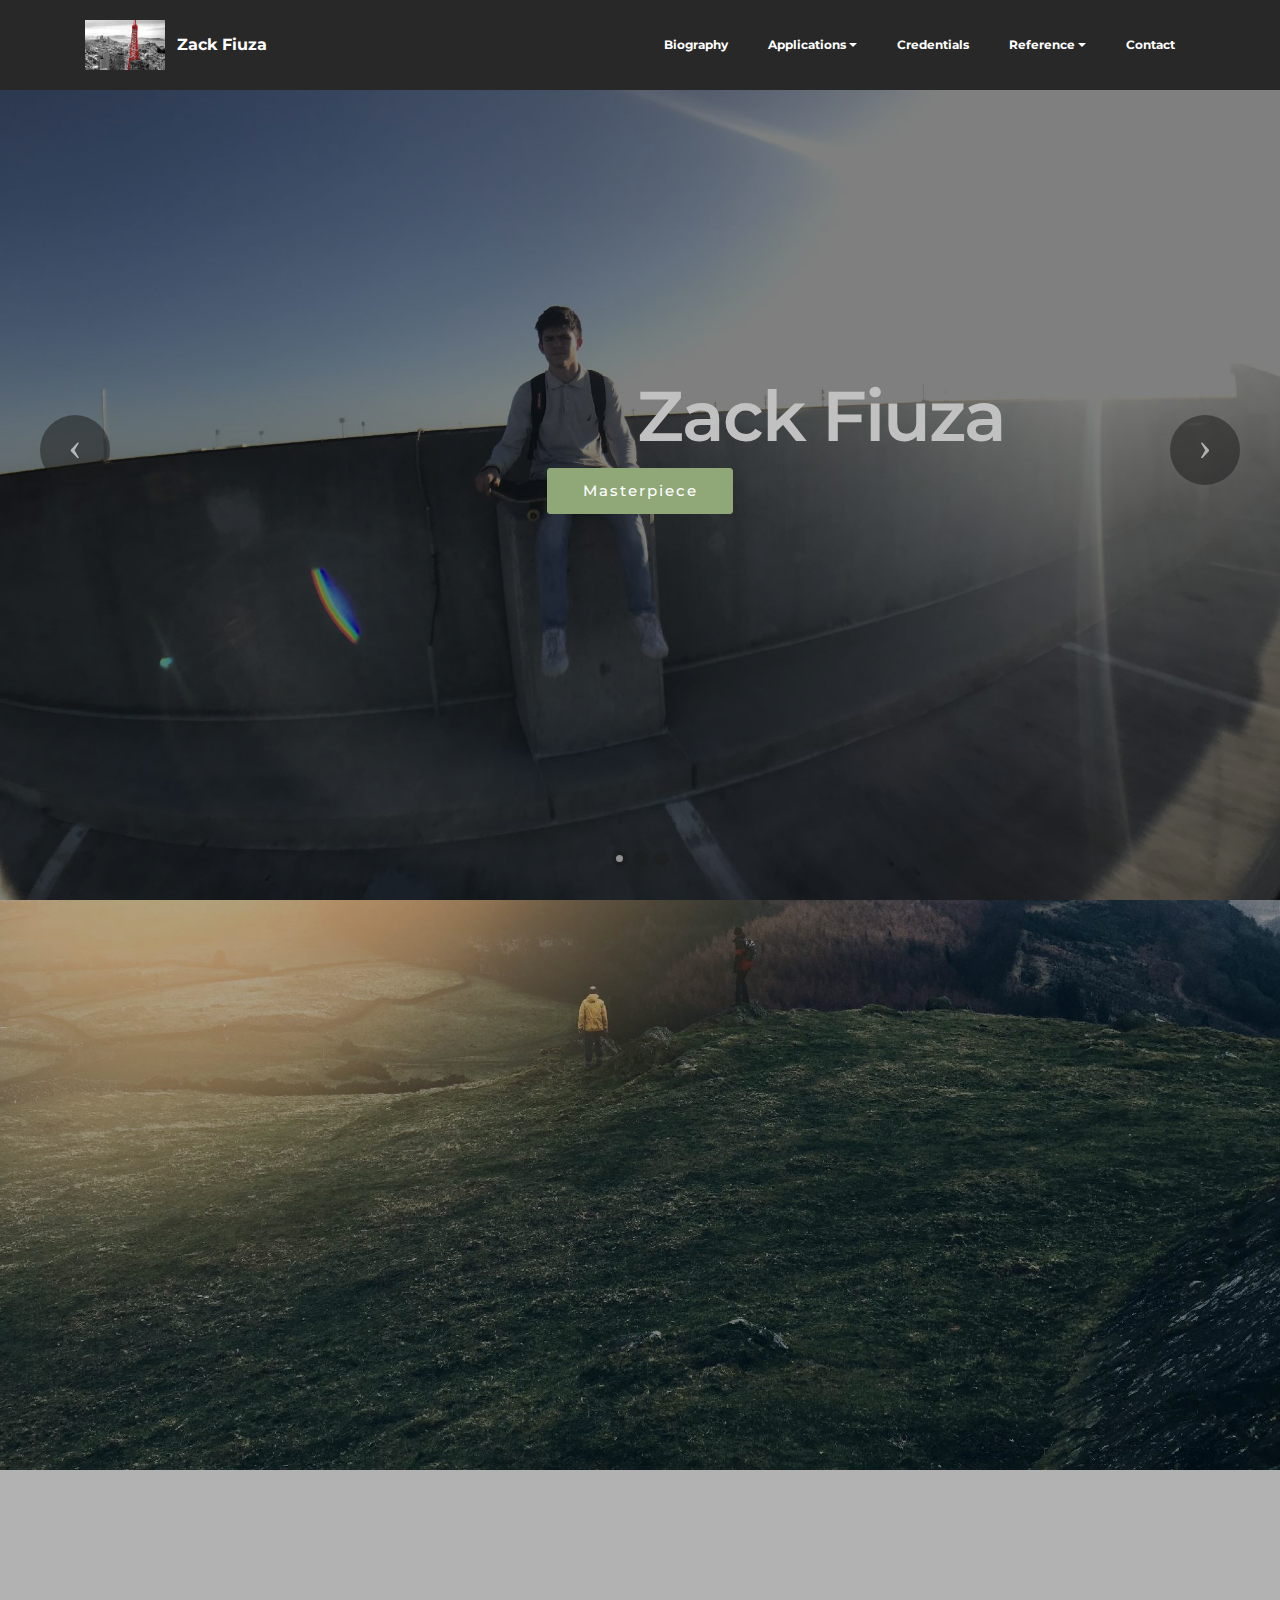
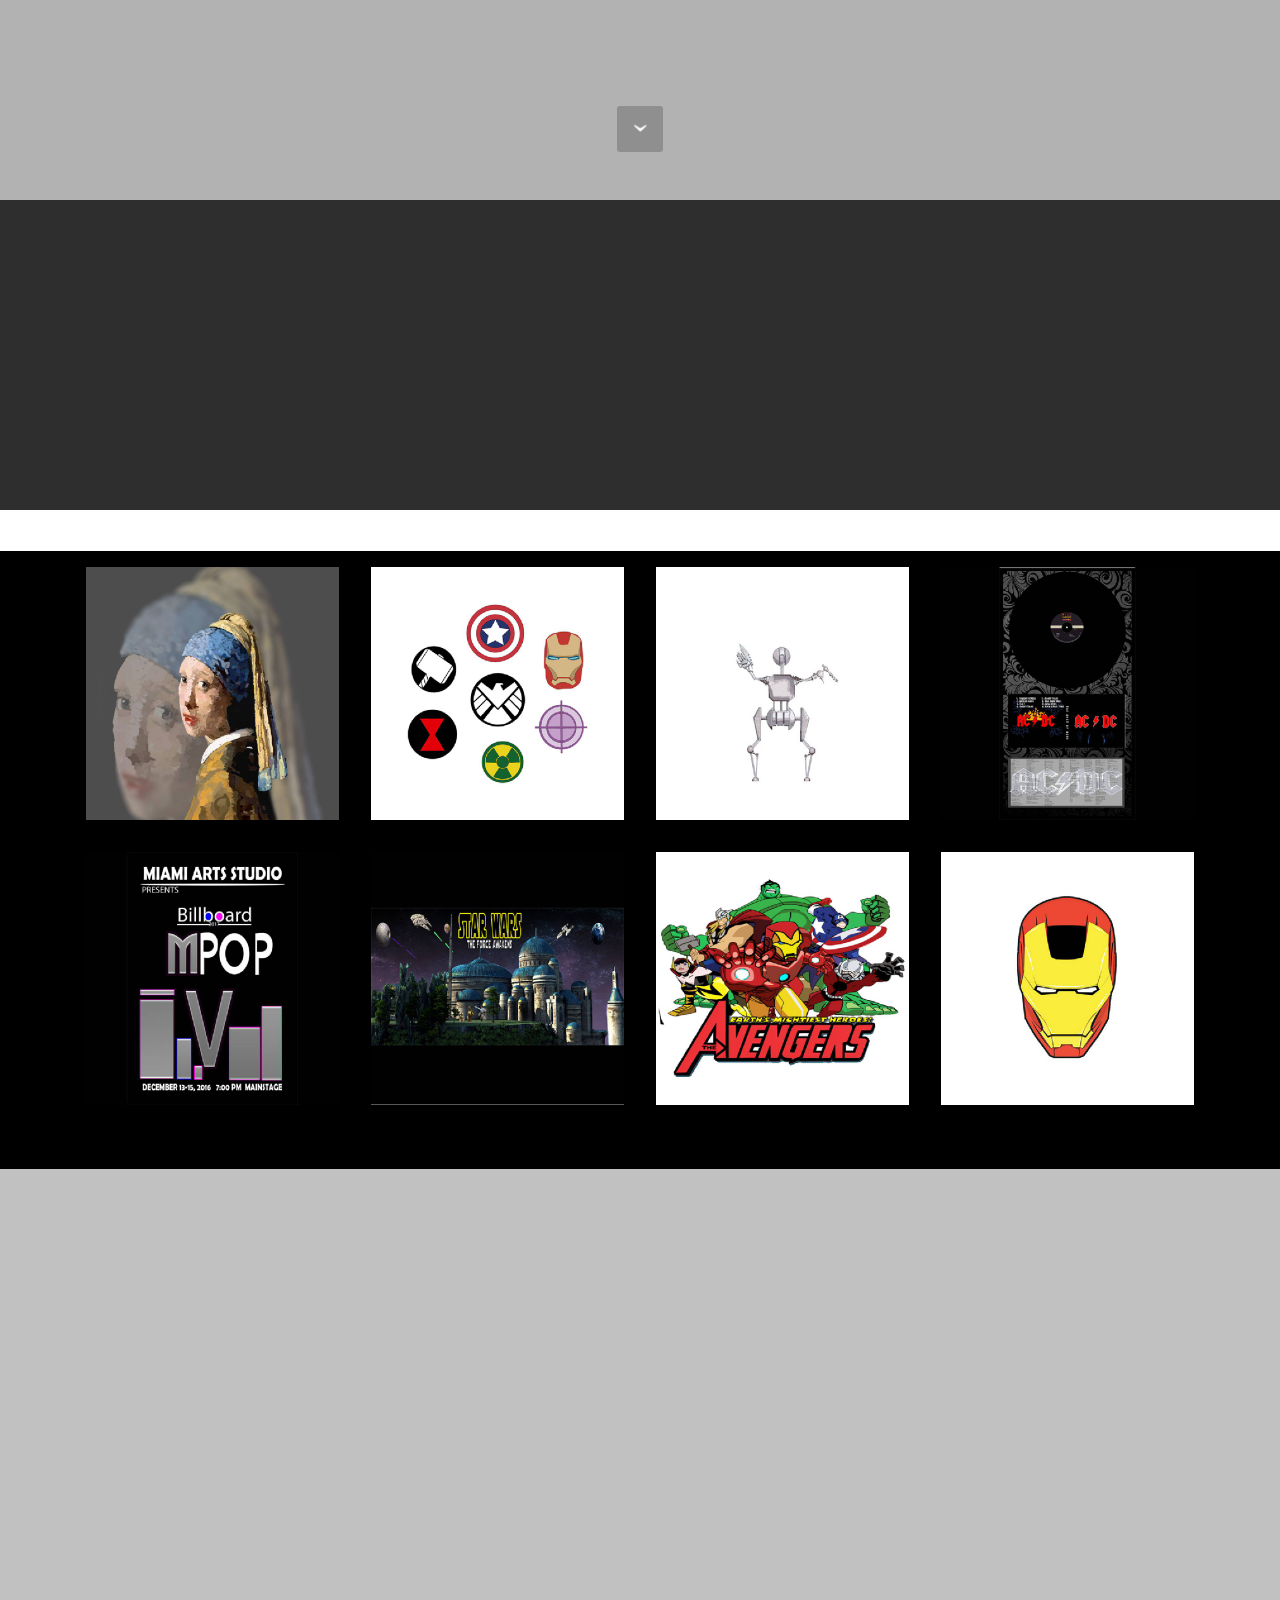
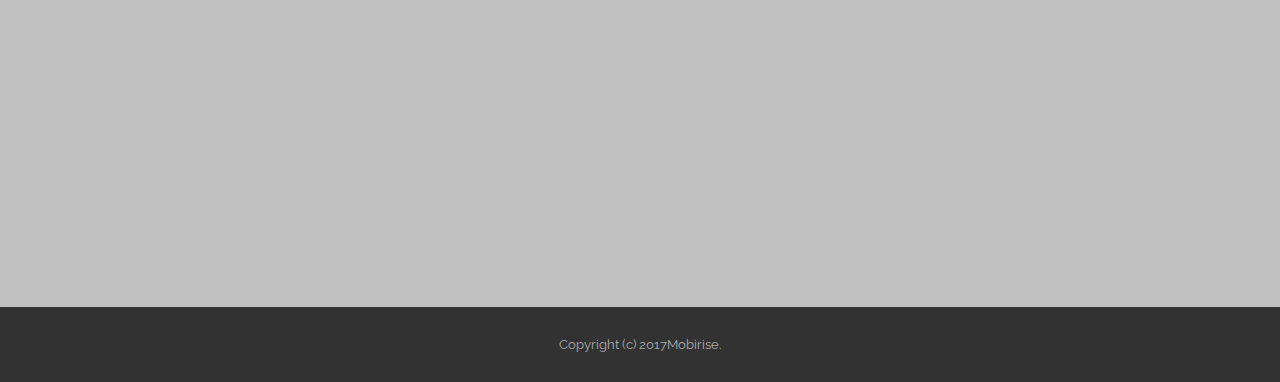
<file: index.html>
<!DOCTYPE html>
<html>
<head>
  <!-- Site made with Mobirise Website Builder v3.12.1, https://mobirise.com -->
  <meta charset="UTF-8">
  <meta http-equiv="X-UA-Compatible" content="IE=edge">
  <meta name="generator" content="Mobirise v3.12.1, mobirise.com">
  <meta name="viewport" content="width=device-width, initial-scale=1">
  <link rel="shortcut icon" href="assets/images/supreme-wallpapers-hd-204x128.jpg" type="image/x-icon">
  <meta name="description" content="">
  
  <link rel="stylesheet" href="https://fonts.googleapis.com/css?family=Lora:400,700,400italic,700italic&amp;subset=latin">
  <link rel="stylesheet" href="https://fonts.googleapis.com/css?family=Montserrat:400,700">
  <link rel="stylesheet" href="https://fonts.googleapis.com/css?family=Raleway:100,100i,200,200i,300,300i,400,400i,500,500i,600,600i,700,700i,800,800i,900,900i">
  <link rel="stylesheet" href="assets/bootstrap-material-design-font/css/material.css">
  <link rel="stylesheet" href="assets/et-line-font-plugin/style.css">
  <link rel="stylesheet" href="assets/tether/tether.min.css">
  <link rel="stylesheet" href="assets/bootstrap/css/bootstrap.min.css">
  <link rel="stylesheet" href="assets/dropdown/css/style.css">
  <link rel="stylesheet" href="assets/animate.css/animate.min.css">
  <link rel="stylesheet" href="assets/socicon/css/styles.css">
  <link rel="stylesheet" href="assets/theme/css/style.css">
  <link rel="stylesheet" href="assets/mobirise-gallery/style.css">
  <link rel="stylesheet" href="assets/mobirise/css/mbr-additional.css" type="text/css">
  
  
  
</head>
<body>
<section id="ext_menu-0">

    <nav class="navbar navbar-dropdown navbar-fixed-top">
        <div class="container">

            <div class="mbr-table">
                <div class="mbr-table-cell">

                    <div class="navbar-brand">
                        <a href="https://mobirise.com" class="navbar-logo"><img src="assets/images/supreme-wallpapers-hd-204x128.jpg" alt="Mobirise"></a>
                        <a class="navbar-caption" href="index.html">Zack Fiuza</a>
                    </div>

                </div>
                <div class="mbr-table-cell">

                    <button class="navbar-toggler pull-xs-right hidden-md-up" type="button" data-toggle="collapse" data-target="#exCollapsingNavbar">
                        <div class="hamburger-icon"></div>
                    </button>

                    <ul class="nav-dropdown collapse pull-xs-right nav navbar-nav navbar-toggleable-sm" id="exCollapsingNavbar"><li class="nav-item"><a class="nav-link link" href="index.html">Biography</a></li><li class="nav-item dropdown open"><a class="nav-link link dropdown-toggle" href="https://mobirise.com/" data-toggle="dropdown-submenu" aria-expanded="true">Applications</a><div class="dropdown-menu"><div class="dropdown"><a class="dropdown-item dropdown-toggle" href="#" data-toggle="dropdown-submenu" aria-expanded="false">Office Suite</a><div class="dropdown-menu dropdown-submenu"><div class="dropdown"><a class="dropdown-item dropdown-toggle" href="#" data-toggle="dropdown-submenu" aria-expanded="false">Microsoft Word</a><div class="dropdown-menu dropdown-submenu"><div class="dropdown"><a class="dropdown-item dropdown-toggle" href="#" data-toggle="dropdown-submenu" aria-expanded="false">Discuss It</a><div class="dropdown-menu dropdown-submenu"><a class="dropdown-item" href="http://zackfiuza.github.io/Discuss IT Topic 6.pdf" target="_blank">Discuss It 6</a></div></div></div></div></div></div><a class="dropdown-item" href="photoshop.html"></a><div class="dropdown"><a class="dropdown-item dropdown-toggle" href="photoshop.html" data-toggle="dropdown-submenu" aria-expanded="false">Adobe Photoshop</a><div class="dropdown-menu dropdown-submenu"><a class="dropdown-item" href="#"></a></div></div><a class="dropdown-item" href="#">Master Piece</a></div></li><li class="nav-item"><a class="nav-link link" href="https://mobirise.com/">Credentials</a></li><li class="nav-item dropdown"><a class="nav-link link dropdown-toggle" href="https://mobirise.com/" data-toggle="dropdown-submenu" aria-expanded="false">Reference</a><div class="dropdown-menu"><a class="dropdown-item" href="#">New Item</a></div></li><li class="nav-item"><a class="nav-link link" href="https://mobirise.com/">Contact</a></li></ul>
                    <button hidden="" class="navbar-toggler navbar-close" type="button" data-toggle="collapse" data-target="#exCollapsingNavbar">
                        <div class="close-icon"></div>
                    </button>

                </div>
            </div>

        </div>
    </nav>

</section>

<section class="engine"><a rel="external" href="https://mobirise.com">Mobirise Web Site Builder</a></section><section class="mbr-slider mbr-section mbr-section__container carousel slide mbr-section-nopadding mbr-after-navbar" data-ride="carousel" data-keyboard="false" data-wrap="true" data-pause="false" data-interval="5000" id="slider-l">
    <div>
        <div>
            <div>
                <ol class="carousel-indicators">
                    <li data-app-prevent-settings="" data-target="#slider-l" data-slide-to="0" class="active"></li><li data-app-prevent-settings="" data-target="#slider-l" class="" data-slide-to="1"></li><li data-app-prevent-settings="" data-target="#slider-l" data-slide-to="2"></li>
                </ol>
                <div class="carousel-inner" role="listbox">
                    <div class="mbr-section mbr-section-hero carousel-item dark center mbr-section-full active" data-bg-video-slide="false" style="background-image: url(assets/images/img-1-2000x1500.jpg);">
                        <div class="mbr-table-cell">
                            <div class="mbr-overlay"></div>
                            <div class="container-slide container">
                                
                                <div class="row">
                                    <div class="col-md-8 col-md-offset-2 text-xs-center">
                                        <h2 class="mbr-section-title display-1">Zack Fiuza</h2>
                                        <p class="mbr-section-lead lead"></p>

                                        <div class="mbr-section-btn"><a class="btn btn-lg btn-success" href="Masterpiece.html">Masterpiece</a> </div>
                                    </div>
                                </div>
                            </div>
                        </div>
                    </div><div class="mbr-section mbr-section-hero carousel-item dark center mbr-section-full" data-bg-video-slide="false" style="background-image: url(assets/images/img-2000x2000.jpg);">
                        <div class="mbr-table-cell">
                            <div class="mbr-overlay"></div>
                            <div class="container-slide container">
                                
                                <div class="row">
                                    <div class="col-md-8 col-md-offset-1">
                                        <h2 class="mbr-section-title display-1">Activities<br><br></h2>
                                        <p class="mbr-section-lead lead"></p>

                                        
                                    </div>
                                </div>
                            </div>
                        </div>
                    </div><div class="mbr-section mbr-section-hero carousel-item dark center mbr-section-full" data-bg-video-slide="false" style="background-image: url(assets/images/fullsizerender-3-2000x1500.jpg);">
                        <div class="mbr-table-cell">
                            <div class="mbr-overlay" style="opacity: 0;"></div>
                            <div class="container-slide container">
                                
                                <div class="row">
                                    <div class="col-md-8 col-md-offset-2 text-xs-center">
                                        <h2 class="mbr-section-title display-1">Photography</h2>
                                        <p class="mbr-section-lead lead"></p>

                                        
                                    </div>
                                </div>
                            </div>
                        </div>
                    </div>
                </div>

                <a data-app-prevent-settings="" class="left carousel-control" role="button" data-slide="prev" href="#slider-l">
                    <span class="icon-prev" aria-hidden="true"></span>
                    <span class="sr-only">Previous</span>
                </a>
                <a data-app-prevent-settings="" class="right carousel-control" role="button" data-slide="next" href="#slider-l">
                    <span class="icon-next" aria-hidden="true"></span>
                    <span class="sr-only">Next</span>
                </a>
            </div>
        </div>
    </div>
</section>

<section class="mbr-section mbr-section-hero mbr-section-full header2 mbr-parallax-background" id="header2-14" style="background-image: url(assets/images/landscape.jpg);">

    <div class="mbr-overlay" style="opacity: 0.3; background-color: rgb(0, 0, 0);">
    </div>

    <div class="mbr-table mbr-table-full">
        <div class="mbr-table-cell">

            <div class="container">
                <div class="mbr-section row">
                    <div class="mbr-table-md-up">
                        
                        
                        

                        <div class="mbr-table-cell col-md-5 content-size text-xs-center text-md-right">

                            <h3 class="mbr-section-title display-2">Intro and Outro video</h3>

                            <div class="mbr-section-text">
                                <p>the link below is a link to my youtube channel which &nbsp;contains the &nbsp;intro and outro video.</p>
                            </div>

                            <div class="mbr-section-btn"><a class="btn btn-primary" href="https://www.youtube.com/channel/UCLqksa-IY9wq-GvuZ8v2tPg">Youtube</a></div>

                        </div>
                        <div class="mbr-table-cell mbr-valign-top mbr-left-padding-md-up col-md-7 image-size" style="width: 50%;">
                            <div class="mbr-figure"><img src="assets/images/img-2-1400x1050.jpg"></div>
                        </div>

                    </div>
                </div>
            </div>

        </div>
    </div>

    <div class="mbr-arrow mbr-arrow-floating hidden-sm-down" aria-hidden="true"><a href="#social-buttons4-q"><i class="mbr-arrow-icon"></i></a></div>

</section>

<section class="mbr-section mbr-section-md-padding" id="social-buttons4-q" style="background-color: rgb(46, 46, 46); padding-top: 90px; padding-bottom: 90px;">
    
    <div class="container">
        <div class="row">
            <div class="col-md-8 col-md-offset-2 text-xs-center">
                <h3 class="mbr-section-title display-2">FOLLOW&nbsp;</h3>
                <div>   <a class="btn btn-social" title="YouTube" target="_blank" href="https://www.youtube.com/channel/UCLqksa-IY9wq-GvuZ8v2tPg"><i class="socicon socicon-youtube"></i></a>       </div>
            </div>
        </div>
    </div>
</section>

<section class="mbr-section article mbr-section__container" id="content6-d" style="background-color: rgb(255, 255, 255); padding-top: 20px; padding-bottom: 20px;">

    <div class="container">
        <div class="row">
            <div class="col-xs-12 col-md-6 lead"></div>
            <div class="col-xs-12 col-md-6 lead"></div>
        </div>
    </div>

</section>

<section class="mbr-gallery mbr-section mbr-section-nopadding mbr-slider-carousel" id="gallery3-s" data-filter="false" style="background-color: rgb(0, 0, 0); padding-top: 0rem; padding-bottom: 3rem;">
    <!-- Filter -->
    

    <!-- Gallery -->
    <div class="mbr-gallery-row container">
        <div class=" mbr-gallery-layout-default">
            <div>
                <div>
                    <div class="mbr-gallery-item mbr-gallery-item__mobirise3 mbr-gallery-item--p1" data-tags="Awesome" data-video-url="false">
                        <div href="#lb-gallery3-s" data-slide-to="0" data-toggle="modal">
                            
                            

                            <img alt="" src="assets/images/square-master-2000x2000-800x800.jpg">
                            
                            <span class="icon-focus"></span>
                            
                        </div>
                    </div><div class="mbr-gallery-item mbr-gallery-item__mobirise3 mbr-gallery-item--p1" data-tags="Creative" data-video-url="false">
                        <div href="#lb-gallery3-s" data-slide-to="1" data-toggle="modal">
                            
                            

                            <img alt="" src="assets/images/untitled-2-2000x2000-800x800.jpg">
                            
                            <span class="icon-focus"></span>
                            
                        </div>
                    </div><div class="mbr-gallery-item mbr-gallery-item__mobirise3 mbr-gallery-item--p1" data-tags="Animated" data-video-url="false">
                        <div href="#lb-gallery3-s" data-slide-to="2" data-toggle="modal">
                            
                            

                            <img alt="" src="assets/images/untitled-3-2000x2000-800x800.jpg">
                            
                            <span class="icon-focus"></span>
                            
                        </div>
                    </div><div class="mbr-gallery-item mbr-gallery-item__mobirise3 mbr-gallery-item--p1" data-tags="Awesome" data-video-url="false">
                        <div href="#lb-gallery3-s" data-slide-to="3" data-toggle="modal">
                            
                            

                            <img alt="" src="assets/images/untitled-2000x2000-800x800.jpg">
                            
                            <span class="icon-focus"></span>
                            
                        </div>
                    </div><div class="mbr-gallery-item mbr-gallery-item__mobirise3 mbr-gallery-item--p1" data-tags="Beautiful" data-video-url="false">
                        <div href="#lb-gallery3-s" data-slide-to="4" data-toggle="modal">
                            
                            

                            <img alt="" src="assets/images/untitled-1-2000x2000-800x800.jpg">
                            
                            <span class="icon-focus"></span>
                            
                        </div>
                    </div><div class="mbr-gallery-item mbr-gallery-item__mobirise3 mbr-gallery-item--p1" data-tags="Responsive" data-video-url="false">
                        <div href="#lb-gallery3-s" data-slide-to="5" data-toggle="modal">
                            
                            

                            <img alt="" src="assets/images/untitled-4-2000x2000-800x800.jpg">
                            
                            <span class="icon-focus"></span>
                            
                        </div>
                    </div><div class="mbr-gallery-item mbr-gallery-item__mobirise3 mbr-gallery-item--p1" data-tags="Animated" data-video-url="false">
                        <div href="#lb-gallery3-s" data-slide-to="6" data-toggle="modal">
                            
                            

                            <img alt="" src="assets/images/untitled-5-2000x2000-800x800.jpg">
                            
                            <span class="icon-focus"></span>
                            
                        </div>
                    </div><div class="mbr-gallery-item mbr-gallery-item__mobirise3 mbr-gallery-item--p1" data-tags="Animated" data-video-url="false">
                        <div href="#lb-gallery3-s" data-slide-to="7" data-toggle="modal">
                            
                            

                            <img alt="" src="assets/images/untitled-6-2000x2000-800x800.jpg">
                            
                            <span class="icon-focus"></span>
                            
                        </div>
                    </div>
                </div>
            </div>
            <div class="clearfix"></div>
        </div>
    </div>

    <!-- Lightbox -->
    <div data-app-prevent-settings="" class="mbr-slider modal fade carousel slide" tabindex="-1" data-keyboard="true" data-interval="false" id="lb-gallery3-s">
        <div class="modal-dialog">
            <div class="modal-content">
                <div class="modal-body">
                    <ol class="carousel-indicators">
                        <li data-app-prevent-settings="" data-target="#lb-gallery3-s" data-slide-to="0"></li><li data-app-prevent-settings="" data-target="#lb-gallery3-s" data-slide-to="1"></li><li data-app-prevent-settings="" data-target="#lb-gallery3-s" data-slide-to="2"></li><li data-app-prevent-settings="" data-target="#lb-gallery3-s" data-slide-to="3"></li><li data-app-prevent-settings="" data-target="#lb-gallery3-s" data-slide-to="4"></li><li data-app-prevent-settings="" data-target="#lb-gallery3-s" data-slide-to="5"></li><li data-app-prevent-settings="" data-target="#lb-gallery3-s" data-slide-to="6"></li><li data-app-prevent-settings="" data-target="#lb-gallery3-s" class=" active" data-slide-to="7"></li>
                    </ol>
                    <div class="carousel-inner">
                        <div class="carousel-item">
                            <img alt="" src="assets/images/square-master-2000x2000.jpg">
                        </div><div class="carousel-item">
                            <img alt="" src="assets/images/untitled-2-2000x2000.jpg">
                        </div><div class="carousel-item">
                            <img alt="" src="assets/images/untitled-3-2000x2000.jpg">
                        </div><div class="carousel-item">
                            <img alt="" src="assets/images/untitled-2000x2000.jpg">
                        </div><div class="carousel-item">
                            <img alt="" src="assets/images/untitled-1-2000x2000.jpg">
                        </div><div class="carousel-item">
                            <img alt="" src="assets/images/untitled-4-2000x2000.jpg">
                        </div><div class="carousel-item">
                            <img alt="" src="assets/images/untitled-5-2000x2000.jpg">
                        </div><div class="carousel-item active">
                            <img alt="" src="assets/images/untitled-6-2000x2000.jpg">
                        </div>
                    </div>
                    <a class="left carousel-control" role="button" data-slide="prev" href="#lb-gallery3-s">
                        <span class="icon-prev" aria-hidden="true"></span>
                        <span class="sr-only">Previous</span>
                    </a>
                    <a class="right carousel-control" role="button" data-slide="next" href="#lb-gallery3-s">
                        <span class="icon-next" aria-hidden="true"></span>
                        <span class="sr-only">Next</span>
                    </a>

                    <a class="close" href="#" role="button" data-dismiss="modal">
                        <span aria-hidden="true">×</span>
                        <span class="sr-only">Close</span>
                    </a>
                </div>
            </div>
        </div>
    </div>
</section>

<section class="mbr-section" id="form1-z" style="background-color: rgb(193, 193, 193); padding-top: 120px; padding-bottom: 120px;">
    
    <div class="mbr-section mbr-section__container mbr-section__container--middle">
        <div class="container">
            <div class="row">
                <div class="col-xs-12 text-xs-center">
                    <h3 class="mbr-section-title display-2">CONTACT FORM</h3>
                    <small class="mbr-section-subtitle">Shape your future web project with sharp design and refine coded functions.</small>
                </div>
            </div>
        </div>
    </div>
    <div class="mbr-section mbr-section-nopadding">
        <div class="container">
            <div class="row">
                <div class="col-xs-12 col-lg-10 col-lg-offset-1" data-form-type="formoid">


                    <div data-form-alert="true">
                        <div hidden="" data-form-alert-success="true" class="alert alert-form alert-success text-xs-center">Thanks for filling out form!</div>
                    </div>


                    <form action="https://mobirise.com/" method="post" data-form-title="CONTACT FORM">

                        <input type="hidden" value="czvhLz/b+sjLk2H0yFOCY9Wj0aZDA/LVTbkrP9nZYzNhn+GI/oXHn6MmZoJo06F1dPQim0wXkwjaUW6LQo2TBM94OAzWx+TSBbBWHIiu7Gisjps4GvjcJgfJ5GJ7e0u2" data-form-email="true">

                        <div class="row row-sm-offset">

                            <div class="col-xs-12 col-md-4">
                                <div class="form-group">
                                    <label class="form-control-label" for="form1-z-name">Name<span class="form-asterisk">*</span></label>
                                    <input type="text" class="form-control" name="name" required="" data-form-field="Name" id="form1-z-name">
                                </div>
                            </div>

                            <div class="col-xs-12 col-md-4">
                                <div class="form-group">
                                    <label class="form-control-label" for="form1-z-email">Email<span class="form-asterisk">*</span></label>
                                    <input type="email" class="form-control" name="email" required="" data-form-field="Email" id="form1-z-email">
                                </div>
                            </div>

                            <div class="col-xs-12 col-md-4">
                                <div class="form-group">
                                    <label class="form-control-label" for="form1-z-phone">Phone</label>
                                    <input type="tel" class="form-control" name="phone" data-form-field="Phone" id="form1-z-phone">
                                </div>
                            </div>

                        </div>

                        <div class="form-group">
                            <label class="form-control-label" for="form1-z-message">Message</label>
                            <textarea class="form-control" name="message" rows="7" data-form-field="Message" id="form1-z-message"></textarea>
                        </div>

                        <div><button type="submit" class="btn btn-primary">CONTACT US</button></div>

                    </form>
                </div>
            </div>
        </div>
    </div>
</section>

<footer class="mbr-small-footer mbr-section mbr-section-nopadding" id="footer1-c" style="background-color: rgb(50, 50, 50); padding-top: 1.75rem; padding-bottom: 1.75rem;">
    
    <div class="container">
        <p class="text-xs-center">Copyright (c) 2017Mobirise.</p>
    </div>
</footer>


  <script src="assets/web/assets/jquery/jquery.min.js"></script>
  <script src="assets/tether/tether.min.js"></script>
  <script src="assets/bootstrap/js/bootstrap.min.js"></script>
  <script src="assets/smooth-scroll/smooth-scroll.js"></script>
  <script src="assets/dropdown/js/script.min.js"></script>
  <script src="assets/touch-swipe/jquery.touch-swipe.min.js"></script>
  <script src="assets/viewport-checker/jquery.viewportchecker.js"></script>
  <script src="assets/bootstrap-carousel-swipe/bootstrap-carousel-swipe.js"></script>
  <script src="assets/jarallax/jarallax.js"></script>
  <script src="assets/masonry/masonry.pkgd.min.js"></script>
  <script src="assets/imagesloaded/imagesloaded.pkgd.min.js"></script>
  <script src="assets/theme/js/script.js"></script>
  <script src="assets/mobirise-gallery/player.min.js"></script>
  <script src="assets/mobirise-gallery/script.js"></script>
  <script src="assets/formoid/formoid.min.js"></script>
  
  
  <input name="animation" type="hidden">
  </body>
</html>
</file>
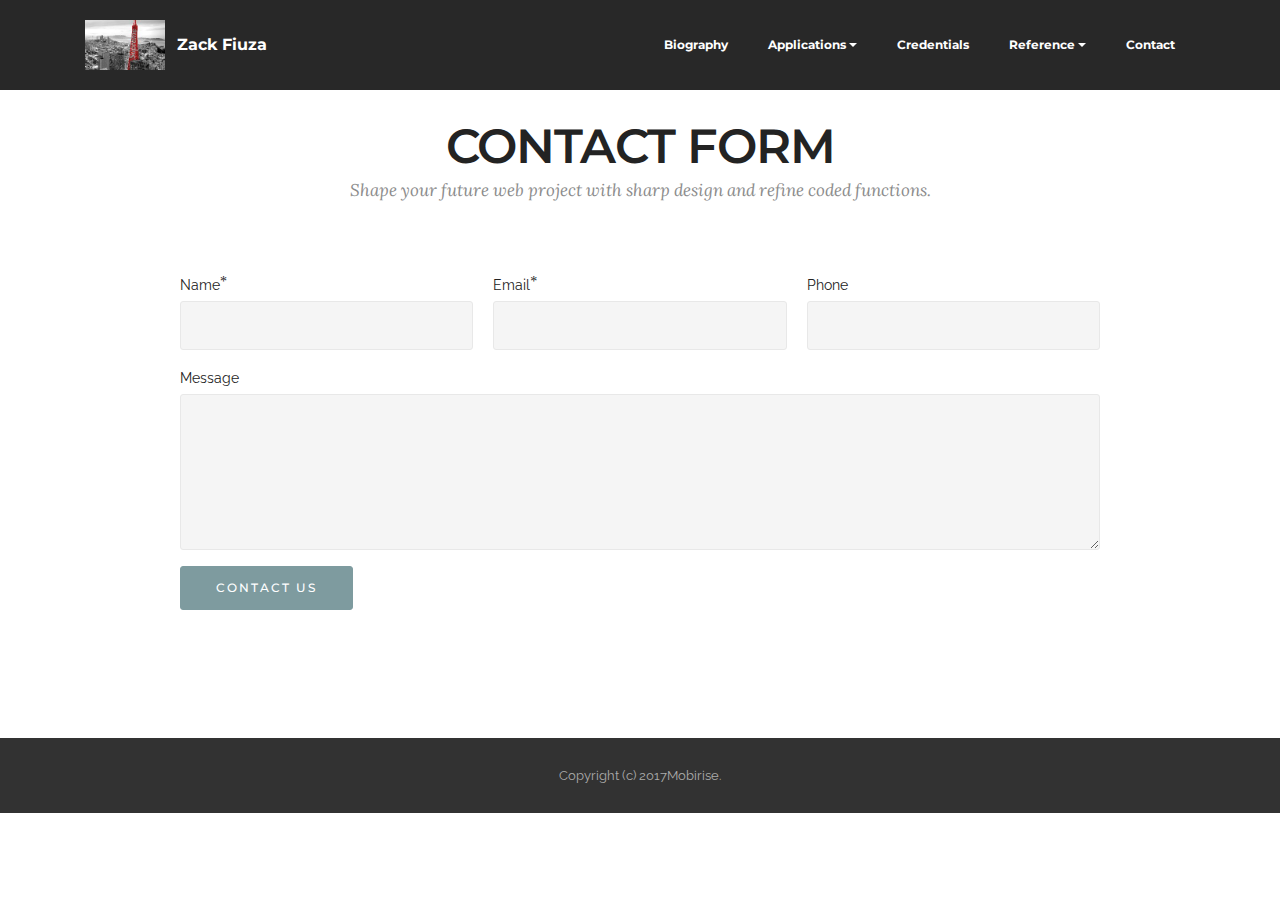
<file: contact.html>
<!DOCTYPE html>
<html>
<head>
  <!-- Site made with Mobirise Website Builder v3.12.1, https://mobirise.com -->
  <meta charset="UTF-8">
  <meta http-equiv="X-UA-Compatible" content="IE=edge">
  <meta name="generator" content="Mobirise v3.12.1, mobirise.com">
  <meta name="viewport" content="width=device-width, initial-scale=1">
  <link rel="shortcut icon" href="assets/images/supreme-wallpapers-hd-204x128.jpg" type="image/x-icon">
  <meta name="description" content="Website Maker Description">
  <title>Website Maker Title</title>
  <link rel="stylesheet" href="https://fonts.googleapis.com/css?family=Lora:400,700,400italic,700italic&amp;subset=latin">
  <link rel="stylesheet" href="https://fonts.googleapis.com/css?family=Montserrat:400,700">
  <link rel="stylesheet" href="https://fonts.googleapis.com/css?family=Raleway:100,100i,200,200i,300,300i,400,400i,500,500i,600,600i,700,700i,800,800i,900,900i">
  <link rel="stylesheet" href="assets/bootstrap-material-design-font/css/material.css">
  <link rel="stylesheet" href="assets/tether/tether.min.css">
  <link rel="stylesheet" href="assets/bootstrap/css/bootstrap.min.css">
  <link rel="stylesheet" href="assets/dropdown/css/style.css">
  <link rel="stylesheet" href="assets/animate.css/animate.min.css">
  <link rel="stylesheet" href="assets/theme/css/style.css">
  <link rel="stylesheet" href="assets/mobirise/css/mbr-additional.css" type="text/css">
  
  
  
</head>
<body>
<section id="ext_menu-w">

    <nav class="navbar navbar-dropdown navbar-fixed-top">
        <div class="container">

            <div class="mbr-table">
                <div class="mbr-table-cell">

                    <div class="navbar-brand">
                        <a href="https://mobirise.com" class="navbar-logo"><img src="assets/images/supreme-wallpapers-hd-204x128.jpg" alt="Mobirise"></a>
                        <a class="navbar-caption" href="index.html">Zack Fiuza</a>
                    </div>

                </div>
                <div class="mbr-table-cell">

                    <button class="navbar-toggler pull-xs-right hidden-md-up" type="button" data-toggle="collapse" data-target="#exCollapsingNavbar">
                        <div class="hamburger-icon"></div>
                    </button>

                    <ul class="nav-dropdown collapse pull-xs-right nav navbar-nav navbar-toggleable-sm" id="exCollapsingNavbar"><li class="nav-item"><a class="nav-link link" href="index.html">Biography</a></li><li class="nav-item dropdown"><a class="nav-link link dropdown-toggle" href="https://mobirise.com/" data-toggle="dropdown-submenu" aria-expanded="false">Applications</a><div class="dropdown-menu"><div class="dropdown"><a class="dropdown-item dropdown-toggle" href="#" data-toggle="dropdown-submenu" aria-expanded="false">Office Suite</a><div class="dropdown-menu dropdown-submenu"><div class="dropdown"><a class="dropdown-item dropdown-toggle" href="#" data-toggle="dropdown-submenu" aria-expanded="false">Microsoft Word</a><div class="dropdown-menu dropdown-submenu"><div class="dropdown"><a class="dropdown-item dropdown-toggle" href="#" data-toggle="dropdown-submenu" aria-expanded="false">Discuss It</a><div class="dropdown-menu dropdown-submenu"><a class="dropdown-item" href="http://zackfiuza.github.io/Discuss IT Topic 6.pdf" target="_blank">Discuss It 6</a></div></div></div></div></div></div><a class="dropdown-item" href="photoshop.html"></a><div class="dropdown"><a class="dropdown-item dropdown-toggle" href="photoshop.html" data-toggle="dropdown-submenu" aria-expanded="false">Adobe Photoshop</a><div class="dropdown-menu dropdown-submenu"><a class="dropdown-item" href="#"></a></div></div><a class="dropdown-item" href="#">Master Piece</a></div></li><li class="nav-item"><a class="nav-link link" href="https://mobirise.com/">Credentials</a></li><li class="nav-item dropdown"><a class="nav-link link dropdown-toggle" href="https://mobirise.com/" data-toggle="dropdown-submenu" aria-expanded="false">Reference</a><div class="dropdown-menu"><a class="dropdown-item" href="#">New Item</a></div></li><li class="nav-item"><a class="nav-link link" href="https://mobirise.com/">Contact</a></li></ul>
                    <button hidden="" class="navbar-toggler navbar-close" type="button" data-toggle="collapse" data-target="#exCollapsingNavbar">
                        <div class="close-icon"></div>
                    </button>

                </div>
            </div>

        </div>
    </nav>

</section>

<section class="engine"><a rel="external" href="https://mobirise.com">Mobirise</a></section><section class="mbr-section mbr-after-navbar" id="form1-y" style="background-color: rgb(255, 255, 255); padding-top: 120px; padding-bottom: 120px;">
    
    <div class="mbr-section mbr-section__container mbr-section__container--middle">
        <div class="container">
            <div class="row">
                <div class="col-xs-12 text-xs-center">
                    <h3 class="mbr-section-title display-2">CONTACT FORM</h3>
                    <small class="mbr-section-subtitle">Shape your future web project with sharp design and refine coded functions.</small>
                </div>
            </div>
        </div>
    </div>
    <div class="mbr-section mbr-section-nopadding">
        <div class="container">
            <div class="row">
                <div class="col-xs-12 col-lg-10 col-lg-offset-1" data-form-type="formoid">


                    <div data-form-alert="true">
                        <div hidden="" data-form-alert-success="true" class="alert alert-form alert-success text-xs-center">Thanks for filling out form!</div>
                    </div>


                    <form action="https://mobirise.com/" method="post" data-form-title="CONTACT FORM">

                        <input type="hidden" value="IvDnaYLxJcQwcyWvT+rd3PjJOsn1uVCQ/OCYn8hftKuSaPOwxjIb18h/HNW3tHeQC4KNwxvcnbt6U2IEVXIi2Vj3L4K+DuVTIy6s0/pTvroQJClx5+9QuZPHodjWdink" data-form-email="true">

                        <div class="row row-sm-offset">

                            <div class="col-xs-12 col-md-4">
                                <div class="form-group">
                                    <label class="form-control-label" for="form1-y-name">Name<span class="form-asterisk">*</span></label>
                                    <input type="text" class="form-control" name="name" required="" data-form-field="Name" id="form1-y-name">
                                </div>
                            </div>

                            <div class="col-xs-12 col-md-4">
                                <div class="form-group">
                                    <label class="form-control-label" for="form1-y-email">Email<span class="form-asterisk">*</span></label>
                                    <input type="email" class="form-control" name="email" required="" data-form-field="Email" id="form1-y-email">
                                </div>
                            </div>

                            <div class="col-xs-12 col-md-4">
                                <div class="form-group">
                                    <label class="form-control-label" for="form1-y-phone">Phone</label>
                                    <input type="tel" class="form-control" name="phone" data-form-field="Phone" id="form1-y-phone">
                                </div>
                            </div>

                        </div>

                        <div class="form-group">
                            <label class="form-control-label" for="form1-y-message">Message</label>
                            <textarea class="form-control" name="message" rows="7" data-form-field="Message" id="form1-y-message"></textarea>
                        </div>

                        <div><button type="submit" class="btn btn-primary">CONTACT US</button></div>

                    </form>
                </div>
            </div>
        </div>
    </div>
</section>

<footer class="mbr-small-footer mbr-section mbr-section-nopadding" id="footer1-x" style="background-color: rgb(50, 50, 50); padding-top: 1.75rem; padding-bottom: 1.75rem;">
    
    <div class="container">
        <p class="text-xs-center">Copyright (c) 2017Mobirise.</p>
    </div>
</footer>


  <script src="assets/web/assets/jquery/jquery.min.js"></script>
  <script src="assets/tether/tether.min.js"></script>
  <script src="assets/bootstrap/js/bootstrap.min.js"></script>
  <script src="assets/smooth-scroll/smooth-scroll.js"></script>
  <script src="assets/dropdown/js/script.min.js"></script>
  <script src="assets/touch-swipe/jquery.touch-swipe.min.js"></script>
  <script src="assets/viewport-checker/jquery.viewportchecker.js"></script>
  <script src="assets/theme/js/script.js"></script>
  <script src="assets/formoid/formoid.min.js"></script>
  
  
  <input name="animation" type="hidden">
  </body>
</html>
</file>
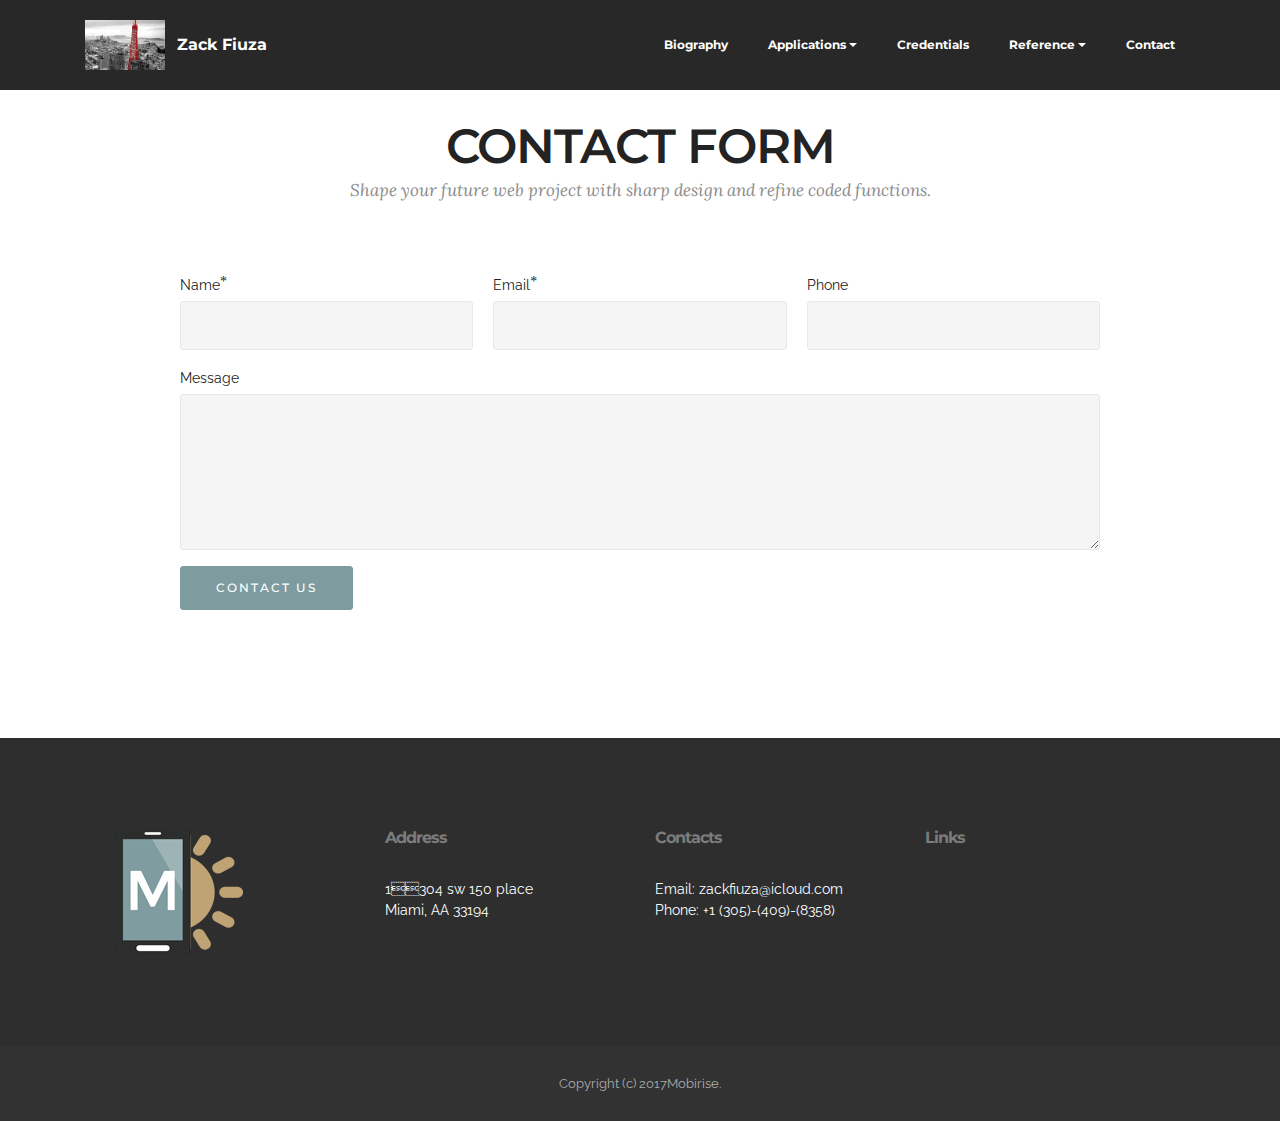
<file: Contact.html>
<!DOCTYPE html>
<html>
<head>
  <!-- Site made with Mobirise Website Builder v3.12.1, https://mobirise.com -->
  <meta charset="UTF-8">
  <meta http-equiv="X-UA-Compatible" content="IE=edge">
  <meta name="generator" content="Mobirise v3.12.1, mobirise.com">
  <meta name="viewport" content="width=device-width, initial-scale=1">
  <link rel="shortcut icon" href="assets/images/supreme-wallpapers-hd-204x128.jpg" type="image/x-icon">
  <meta name="description" content="Site Maker Description">
  <title>Site Maker Title</title>
  <link rel="stylesheet" href="https://fonts.googleapis.com/css?family=Lora:400,700,400italic,700italic&amp;subset=latin">
  <link rel="stylesheet" href="https://fonts.googleapis.com/css?family=Montserrat:400,700">
  <link rel="stylesheet" href="https://fonts.googleapis.com/css?family=Raleway:100,100i,200,200i,300,300i,400,400i,500,500i,600,600i,700,700i,800,800i,900,900i">
  <link rel="stylesheet" href="assets/bootstrap-material-design-font/css/material.css">
  <link rel="stylesheet" href="assets/tether/tether.min.css">
  <link rel="stylesheet" href="assets/bootstrap/css/bootstrap.min.css">
  <link rel="stylesheet" href="assets/dropdown/css/style.css">
  <link rel="stylesheet" href="assets/animate.css/animate.min.css">
  <link rel="stylesheet" href="assets/theme/css/style.css">
  <link rel="stylesheet" href="assets/mobirise/css/mbr-additional.css" type="text/css">
  
  
  
</head>
<body>
<section id="ext_menu-h">

    <nav class="navbar navbar-dropdown navbar-fixed-top">
        <div class="container">

            <div class="mbr-table">
                <div class="mbr-table-cell">

                    <div class="navbar-brand">
                        <a href="https://mobirise.com" class="navbar-logo"><img src="assets/images/supreme-wallpapers-hd-204x128.jpg" alt="Mobirise"></a>
                        <a class="navbar-caption" href="index.html">Zack Fiuza</a>
                    </div>

                </div>
                <div class="mbr-table-cell">

                    <button class="navbar-toggler pull-xs-right hidden-md-up" type="button" data-toggle="collapse" data-target="#exCollapsingNavbar">
                        <div class="hamburger-icon"></div>
                    </button>

                    <ul class="nav-dropdown collapse pull-xs-right nav navbar-nav navbar-toggleable-sm" id="exCollapsingNavbar"><li class="nav-item"><a class="nav-link link" href="index.html">Biography</a></li><li class="nav-item dropdown"><a class="nav-link link dropdown-toggle" href="https://mobirise.com/" data-toggle="dropdown-submenu" aria-expanded="false">Applications</a><div class="dropdown-menu"><div class="dropdown"><a class="dropdown-item dropdown-toggle" href="#" data-toggle="dropdown-submenu" aria-expanded="false">Office Suite</a><div class="dropdown-menu dropdown-submenu"><div class="dropdown"><a class="dropdown-item dropdown-toggle" href="#" data-toggle="dropdown-submenu" aria-expanded="false">Microsoft Word</a><div class="dropdown-menu dropdown-submenu"><div class="dropdown"><a class="dropdown-item dropdown-toggle" href="#" data-toggle="dropdown-submenu" aria-expanded="false">Discuss It</a><div class="dropdown-menu dropdown-submenu"><a class="dropdown-item" href="http://zackfiuza.github.io/Discuss IT Topic 6.pdf" target="_blank">Discuss It 6</a></div></div></div></div></div></div><a class="dropdown-item" href="photoshop.html"></a><div class="dropdown"><a class="dropdown-item dropdown-toggle" href="photoshop.html" data-toggle="dropdown-submenu" aria-expanded="false">Adobe Photoshop</a><div class="dropdown-menu dropdown-submenu"><a class="dropdown-item" href="#"></a></div></div><a class="dropdown-item" href="#">Master Piece</a></div></li><li class="nav-item"><a class="nav-link link" href="https://mobirise.com/">Credentials</a></li><li class="nav-item dropdown"><a class="nav-link link dropdown-toggle" href="https://mobirise.com/" data-toggle="dropdown-submenu" aria-expanded="false">Reference</a><div class="dropdown-menu"><a class="dropdown-item" href="#">New Item</a></div></li><li class="nav-item"><a class="nav-link link" href="https://mobirise.com/">Contact</a></li></ul>
                    <button hidden="" class="navbar-toggler navbar-close" type="button" data-toggle="collapse" data-target="#exCollapsingNavbar">
                        <div class="close-icon"></div>
                    </button>

                </div>
            </div>

        </div>
    </nav>

</section>

<section class="engine"><a rel="external" href="https://mobirise.com">https://mobirise.com/</a></section><section class="mbr-section mbr-after-navbar" id="form1-k" style="background-color: rgb(255, 255, 255); padding-top: 120px; padding-bottom: 120px;">
    
    <div class="mbr-section mbr-section__container mbr-section__container--middle">
        <div class="container">
            <div class="row">
                <div class="col-xs-12 text-xs-center">
                    <h3 class="mbr-section-title display-2">CONTACT FORM</h3>
                    <small class="mbr-section-subtitle">Shape your future web project with sharp design and refine coded functions.</small>
                </div>
            </div>
        </div>
    </div>
    <div class="mbr-section mbr-section-nopadding">
        <div class="container">
            <div class="row">
                <div class="col-xs-12 col-lg-10 col-lg-offset-1" data-form-type="formoid">


                    <div data-form-alert="true">
                        <div hidden="" data-form-alert-success="true" class="alert alert-form alert-success text-xs-center">Thanks for filling out form!</div>
                    </div>


                    <form action="https://mobirise.com/" method="post" data-form-title="CONTACT FORM">

                        <input type="hidden" value="GBYmrhYjRG21A73nYrURqwQzE37Ig/M4eMnhatJc/Lz96oggDiLGVm47gTiFuLHIY/Zv0zJtbdU4d8ReKg/K45HQb7cwZsH+o4Bo/AMg+F22szqyrsa4HwhTUZJMhfxl" data-form-email="true">

                        <div class="row row-sm-offset">

                            <div class="col-xs-12 col-md-4">
                                <div class="form-group">
                                    <label class="form-control-label" for="form1-k-name">Name<span class="form-asterisk">*</span></label>
                                    <input type="text" class="form-control" name="name" required="" data-form-field="Name" id="form1-k-name">
                                </div>
                            </div>

                            <div class="col-xs-12 col-md-4">
                                <div class="form-group">
                                    <label class="form-control-label" for="form1-k-email">Email<span class="form-asterisk">*</span></label>
                                    <input type="email" class="form-control" name="email" required="" data-form-field="Email" id="form1-k-email">
                                </div>
                            </div>

                            <div class="col-xs-12 col-md-4">
                                <div class="form-group">
                                    <label class="form-control-label" for="form1-k-phone">Phone</label>
                                    <input type="tel" class="form-control" name="phone" data-form-field="Phone" id="form1-k-phone">
                                </div>
                            </div>

                        </div>

                        <div class="form-group">
                            <label class="form-control-label" for="form1-k-message">Message</label>
                            <textarea class="form-control" name="message" rows="7" data-form-field="Message" id="form1-k-message"></textarea>
                        </div>

                        <div><button type="submit" class="btn btn-primary">CONTACT US</button></div>

                    </form>
                </div>
            </div>
        </div>
    </div>
</section>

<section class="mbr-section mbr-section-md-padding mbr-footer footer1" id="contacts1-i" style="background-color: rgb(46, 46, 46); padding-top: 90px; padding-bottom: 90px;">
    
    <div class="container">
        <div class="row">
            <div class="mbr-footer-content col-xs-12 col-md-3">
                <div><img src="assets/images/logo.png"></div>
            </div>
            <div class="mbr-footer-content col-xs-12 col-md-3">
                <p><strong>Address</strong><br>
1304 sw 150 place&nbsp;<br>Miami, AA 33194</p>
            </div>
            <div class="mbr-footer-content col-xs-12 col-md-3">
                <p><strong>Contacts</strong><br>
Email: zackfiuza@icloud.com<br>
Phone: +1 (305)-(409)-(8358)<br><br></p>
            </div>
            <div class="mbr-footer-content col-xs-12 col-md-3">
                <p><strong>Links</strong><br></p>
            </div>

        </div>
    </div>
</section>

<footer class="mbr-small-footer mbr-section mbr-section-nopadding" id="footer1-j" style="background-color: rgb(50, 50, 50); padding-top: 1.75rem; padding-bottom: 1.75rem;">
    
    <div class="container">
        <p class="text-xs-center">Copyright (c) 2017Mobirise.</p>
    </div>
</footer>


  <script src="assets/web/assets/jquery/jquery.min.js"></script>
  <script src="assets/tether/tether.min.js"></script>
  <script src="assets/bootstrap/js/bootstrap.min.js"></script>
  <script src="assets/smooth-scroll/smooth-scroll.js"></script>
  <script src="assets/dropdown/js/script.min.js"></script>
  <script src="assets/touch-swipe/jquery.touch-swipe.min.js"></script>
  <script src="assets/viewport-checker/jquery.viewportchecker.js"></script>
  <script src="assets/theme/js/script.js"></script>
  <script src="assets/formoid/formoid.min.js"></script>
  
  
  <input name="animation" type="hidden">
  </body>
</html>
</file>
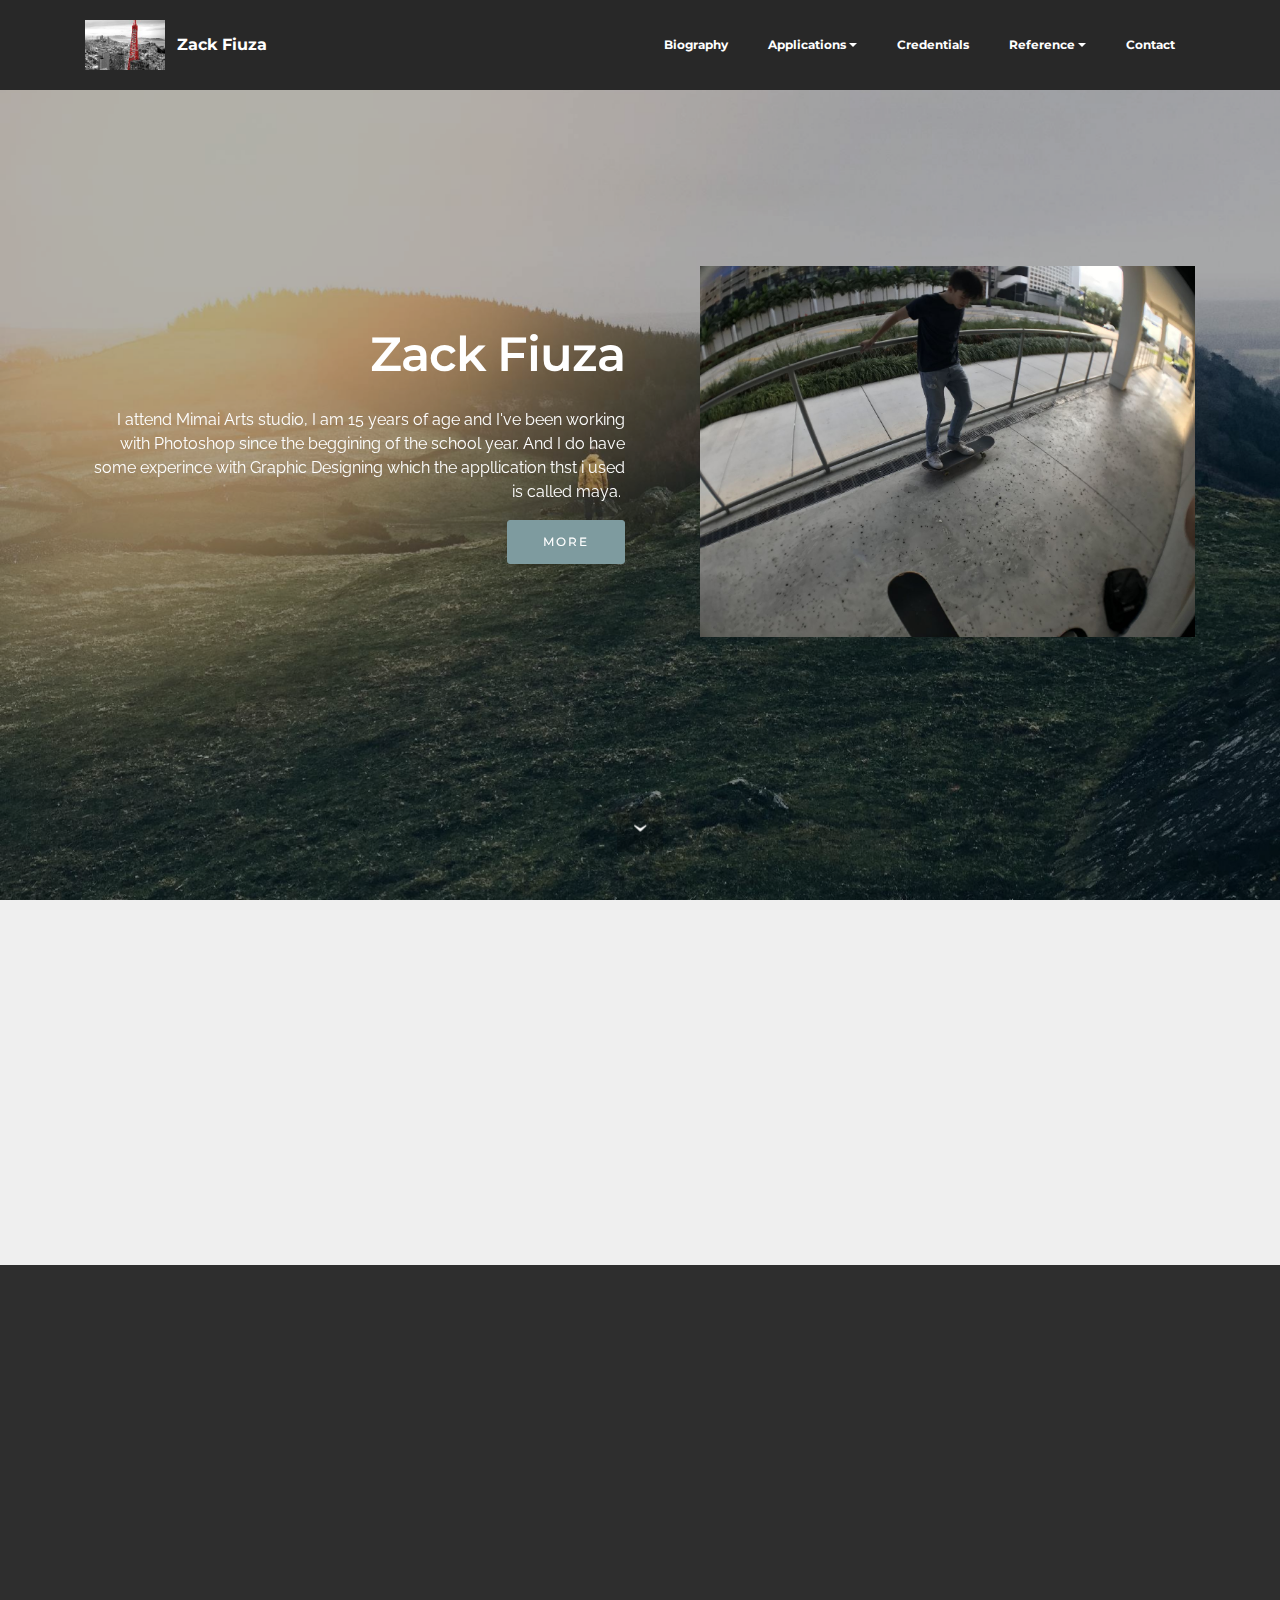
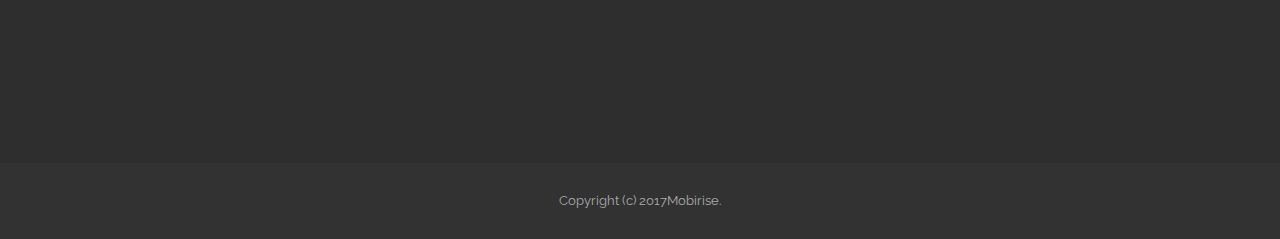
<file: index 1.html>
<!DOCTYPE html>
<html>
<head>
  <!-- Site made with Mobirise Website Builder v3.12.1, https://mobirise.com -->
  <meta charset="UTF-8">
  <meta http-equiv="X-UA-Compatible" content="IE=edge">
  <meta name="generator" content="Mobirise v3.12.1, mobirise.com">
  <meta name="viewport" content="width=device-width, initial-scale=1">
  <link rel="shortcut icon" href="assets/images/supreme-wallpapers-hd-204x128.jpg" type="image/x-icon">
  <meta name="description" content="Website Generator Description">
  <title>Website Generator Title</title>
  <link rel="stylesheet" href="https://fonts.googleapis.com/css?family=Lora:400,700,400italic,700italic&amp;subset=latin">
  <link rel="stylesheet" href="https://fonts.googleapis.com/css?family=Montserrat:400,700">
  <link rel="stylesheet" href="https://fonts.googleapis.com/css?family=Raleway:100,100i,200,200i,300,300i,400,400i,500,500i,600,600i,700,700i,800,800i,900,900i">
  <link rel="stylesheet" href="assets/bootstrap-material-design-font/css/material.css">
  <link rel="stylesheet" href="assets/et-line-font-plugin/style.css">
  <link rel="stylesheet" href="assets/tether/tether.min.css">
  <link rel="stylesheet" href="assets/bootstrap/css/bootstrap.min.css">
  <link rel="stylesheet" href="assets/dropdown/css/style.css">
  <link rel="stylesheet" href="assets/animate.css/animate.min.css">
  <link rel="stylesheet" href="assets/socicon/css/styles.css">
  <link rel="stylesheet" href="assets/theme/css/style.css">
  <link rel="stylesheet" href="assets/mobirise/css/mbr-additional.css" type="text/css">
  
  
  
</head>
<body>
<section id="ext_menu-m">

    <nav class="navbar navbar-dropdown navbar-fixed-top">
        <div class="container">

            <div class="mbr-table">
                <div class="mbr-table-cell">

                    <div class="navbar-brand">
                        <a href="https://mobirise.com" class="navbar-logo"><img src="assets/images/supreme-wallpapers-hd-204x128.jpg" alt="Mobirise"></a>
                        <a class="navbar-caption" href="index.html">Zack Fiuza</a>
                    </div>

                </div>
                <div class="mbr-table-cell">

                    <button class="navbar-toggler pull-xs-right hidden-md-up" type="button" data-toggle="collapse" data-target="#exCollapsingNavbar">
                        <div class="hamburger-icon"></div>
                    </button>

                    <ul class="nav-dropdown collapse pull-xs-right nav navbar-nav navbar-toggleable-sm" id="exCollapsingNavbar"><li class="nav-item"><a class="nav-link link" href="index.html">Biography</a></li><li class="nav-item dropdown"><a class="nav-link link dropdown-toggle" href="https://mobirise.com/" data-toggle="dropdown-submenu" aria-expanded="false">Applications</a><div class="dropdown-menu"><div class="dropdown"><a class="dropdown-item dropdown-toggle" href="#" data-toggle="dropdown-submenu" aria-expanded="false">Office Suite</a><div class="dropdown-menu dropdown-submenu"><div class="dropdown"><a class="dropdown-item dropdown-toggle" href="#" data-toggle="dropdown-submenu" aria-expanded="false">Microsoft Word</a><div class="dropdown-menu dropdown-submenu"><div class="dropdown"><a class="dropdown-item dropdown-toggle" href="#" data-toggle="dropdown-submenu" aria-expanded="false">Discuss It</a><div class="dropdown-menu dropdown-submenu"><a class="dropdown-item" href="http://zackfiuza.github.io/Discuss IT Topic 6.pdf" target="_blank">Discuss It 6</a></div></div></div></div></div></div><a class="dropdown-item" href="photoshop.html"></a><div class="dropdown"><a class="dropdown-item dropdown-toggle" href="photoshop.html" data-toggle="dropdown-submenu" aria-expanded="false">Adobe Photoshop</a><div class="dropdown-menu dropdown-submenu"><a class="dropdown-item" href="#"></a></div></div><a class="dropdown-item" href="#">Master Piece</a></div></li><li class="nav-item"><a class="nav-link link" href="https://mobirise.com/">Credentials</a></li><li class="nav-item dropdown"><a class="nav-link link dropdown-toggle" href="https://mobirise.com/" data-toggle="dropdown-submenu" aria-expanded="false">Reference</a><div class="dropdown-menu"><a class="dropdown-item" href="#">New Item</a></div></li><li class="nav-item"><a class="nav-link link" href="https://mobirise.com/">Contact</a></li></ul>
                    <button hidden="" class="navbar-toggler navbar-close" type="button" data-toggle="collapse" data-target="#exCollapsingNavbar">
                        <div class="close-icon"></div>
                    </button>

                </div>
            </div>

        </div>
    </nav>

</section>

<section class="engine"><a rel="external" href="https://mobirise.com">Mobirise Web Site Builder</a></section><section class="mbr-section mbr-section-hero mbr-section-full header2 mbr-parallax-background mbr-after-navbar" id="header2-o" style="background-image: url(assets/images/landscape.jpg);">

    <div class="mbr-overlay" style="opacity: 0.3; background-color: rgb(0, 0, 0);">
    </div>

    <div class="mbr-table mbr-table-full">
        <div class="mbr-table-cell">

            <div class="container">
                <div class="mbr-section row">
                    <div class="mbr-table-md-up">
                        
                        
                        

                        <div class="mbr-table-cell col-md-5 content-size text-xs-center text-md-right">

                            <h3 class="mbr-section-title display-2">Zack Fiuza</h3>

                            <div class="mbr-section-text">
                                <p>I attend Mimai Arts studio, I am 15 years of age and I've been working with Photoshop since the beggining of the school year. And I do have some experince with Graphic Designing which the appllication thst i used is called maya.&nbsp;</p>
                            </div>

                            <div class="mbr-section-btn"><a class="btn btn-primary" href="https://mobirise.com">MORE</a></div>

                        </div>
                        <div class="mbr-table-cell mbr-valign-top mbr-left-padding-md-up col-md-7 image-size" style="width: 50%;">
                            <div class="mbr-figure"><img src="assets/images/img-1400x1050.jpg"></div>
                        </div>

                    </div>
                </div>
            </div>

        </div>
    </div>

    <div class="mbr-arrow mbr-arrow-floating hidden-sm-down" aria-hidden="true"><a href="#features6-p"><i class="mbr-arrow-icon"></i></a></div>

</section>

<section class="mbr-cards mbr-section mbr-section-nopadding" id="features6-p" style="background-color: rgb(239, 239, 239);">

    

    <div class="mbr-cards-row row">
        <div class="mbr-cards-col col-xs-12 col-lg-3" style="padding-top: 0px; padding-bottom: 0px;">
            <div class="container">
              <div class="card cart-block">
                  <div class="card-img"><a href="https://mobirise.com" class="etl-icon icon-camera mbr-iconfont mbr-iconfont-features3"></a></div>
                  <div class="card-block">
                    <h4 class="card-title">Photographer</h4>
                    
                    <p class="card-text">Photography has taken a big place in my life, knowing that my mom has taken a place in the industry as well. And Im sure this would be a good industry for me.</p>
                    
                    </div>
                </div>
            </div>
        </div>
        <div class="mbr-cards-col col-xs-12 col-lg-3" style="padding-top: 0px; padding-bottom: 0px;">
            <div class="container">
                <div class="card cart-block">
                    <div class="card-img"><a href="https://mobirise.com" class="etl-icon icon-video mbr-iconfont mbr-iconfont-features3"></a></div>
                    <div class="card-block">
                        <h4 class="card-title">Videoographer</h4>
                        
                        <p class="card-text">One job that catches my intenetion would be, film making. I find it super nice to be a part of something that you can capture every second with one click of a button.</p>
                        
                    </div>
                </div>
            </div>
        </div>
        <div class="mbr-cards-col col-xs-12 col-lg-3" style="padding-top: 0px; padding-bottom: 0px;">
            <div class="container">
                <div class="card cart-block">
                    <div class="card-img"><a href="https://mobirise.com" class="etl-icon icon-pencil mbr-iconfont mbr-iconfont-features3"></a></div>
                    <div class="card-block">
                        <h4 class="card-title">Graphic Desighner</h4>
                        
                        <p class="card-text">Graphic designing is something that intrests me. And ive always found it as somethiung that is a stress reliefer for me.&nbsp;</p>
                        
                    </div>
                </div>
            </div>
        </div>
        <div class="mbr-cards-col col-xs-12 col-lg-3" style="padding-top: 0px; padding-bottom: 0px;">
            <div class="container">
                <div class="card cart-block">
                    <div class="card-img"><a href="https://mobirise.com" class="etl-icon icon-tools-2 mbr-iconfont mbr-iconfont-features3"></a></div>
                    <div class="card-block">
                        <h4 class="card-title">Archeticture</h4>
                        
                        <p class="card-text">Archeticture has always been something that has intrests me ever since i always a little kid. My dad is an acheticture so hes always taught me stuff that could help me if i joined the industry</p>
                        
                    </div>
                </div>
            </div>
        </div>
        
        
    </div>
</section>

<section class="mbr-section mbr-section-md-padding" id="social-buttons4-r" style="background-color: rgb(46, 46, 46); padding-top: 30px; padding-bottom: 30px;">
    
    <div class="container">
        <div class="row">
            <div class="col-md-8 col-md-offset-2 text-xs-center">
                <h3 class="mbr-section-title display-2">FOLLOW US</h3>
                <div>   <a class="btn btn-social" title="YouTube" target="_blank" href="https://www.youtube.com/channel/UCLqksa-IY9wq-GvuZ8v2tPg"><i class="socicon socicon-youtube"></i></a>       </div>
            </div>
        </div>
    </div>
</section>

<section class="mbr-section mbr-section-md-padding mbr-footer footer1" id="contacts1-i" style="background-color: rgb(46, 46, 46); padding-top: 90px; padding-bottom: 90px;">
    
    <div class="container">
        <div class="row">
            <div class="mbr-footer-content col-xs-12 col-md-3">
                <div><img src="assets/images/logo.png"></div>
            </div>
            <div class="mbr-footer-content col-xs-12 col-md-3">
                <p><strong>Address</strong><br>
1304 sw 150 place&nbsp;<br>Miami, AA 33194</p>
            </div>
            <div class="mbr-footer-content col-xs-12 col-md-3">
                <p><strong>Contacts</strong><br>
Email: zackfiuza@icloud.com<br>
Phone: +1 (305)-(409)-(8358)<br><br></p>
            </div>
            <div class="mbr-footer-content col-xs-12 col-md-3">
                <p><strong>Links</strong><br></p>
            </div>

        </div>
    </div>
</section>

<footer class="mbr-small-footer mbr-section mbr-section-nopadding" id="footer1-n" style="background-color: rgb(50, 50, 50); padding-top: 1.75rem; padding-bottom: 1.75rem;">
    
    <div class="container">
        <p class="text-xs-center">Copyright (c) 2017Mobirise.</p>
    </div>
</footer>


  <script src="assets/web/assets/jquery/jquery.min.js"></script>
  <script src="assets/tether/tether.min.js"></script>
  <script src="assets/bootstrap/js/bootstrap.min.js"></script>
  <script src="assets/smooth-scroll/smooth-scroll.js"></script>
  <script src="assets/dropdown/js/script.min.js"></script>
  <script src="assets/touch-swipe/jquery.touch-swipe.min.js"></script>
  <script src="assets/viewport-checker/jquery.viewportchecker.js"></script>
  <script src="assets/jarallax/jarallax.js"></script>
  <script src="assets/theme/js/script.js"></script>
  
  
  <input name="animation" type="hidden">
  </body>
</html>
</file>
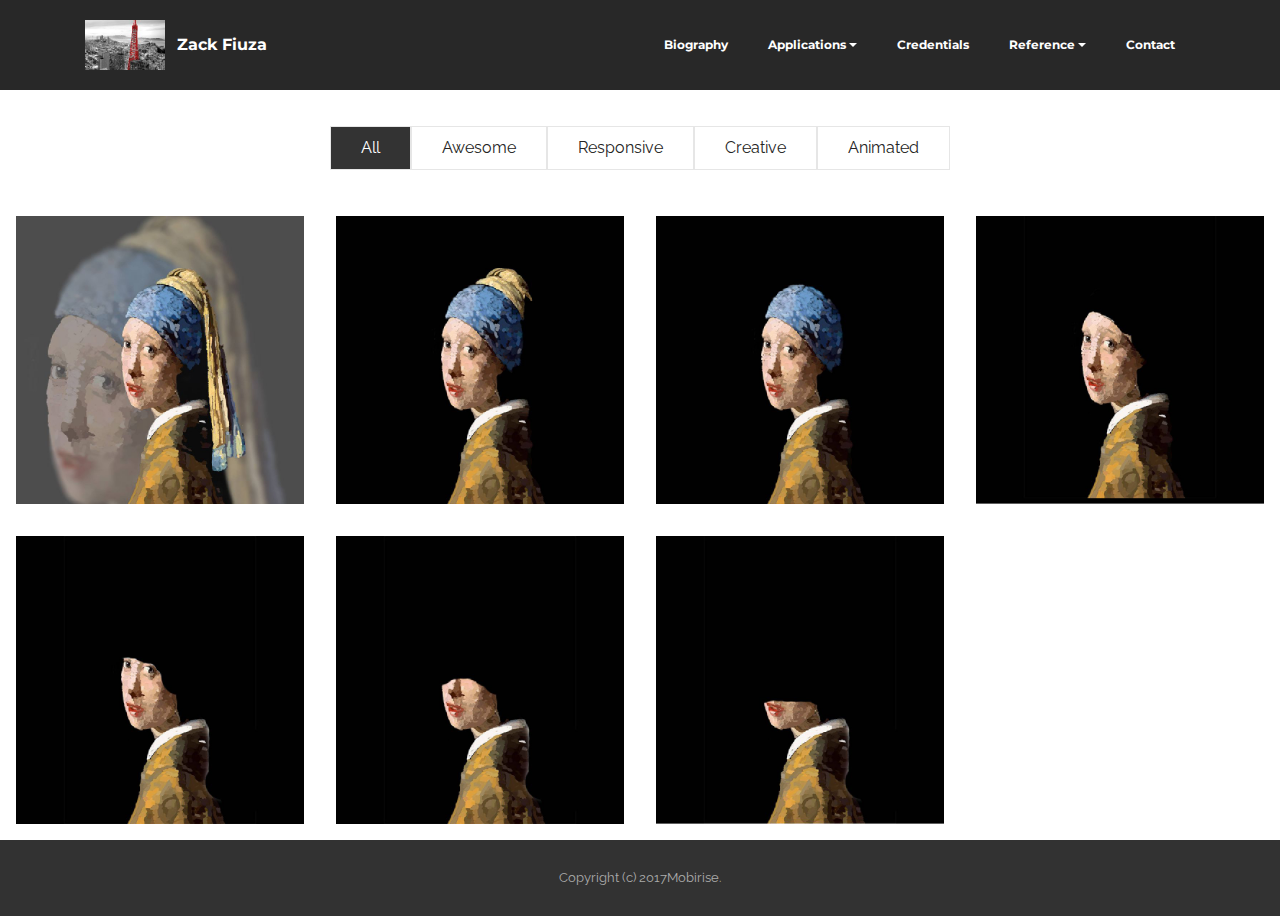
<file: Masterpiece.html>
<!DOCTYPE html>
<html>
<head>
  <!-- Site made with Mobirise Website Builder v3.12.1, https://mobirise.com -->
  <meta charset="UTF-8">
  <meta http-equiv="X-UA-Compatible" content="IE=edge">
  <meta name="generator" content="Mobirise v3.12.1, mobirise.com">
  <meta name="viewport" content="width=device-width, initial-scale=1">
  <link rel="shortcut icon" href="assets/images/supreme-wallpapers-hd-204x128.jpg" type="image/x-icon">
  <meta name="description" content="Web Builder Description">
  <title>Web Builder Title</title>
  <link rel="stylesheet" href="https://fonts.googleapis.com/css?family=Lora:400,700,400italic,700italic&amp;subset=latin">
  <link rel="stylesheet" href="https://fonts.googleapis.com/css?family=Montserrat:400,700">
  <link rel="stylesheet" href="https://fonts.googleapis.com/css?family=Raleway:100,100i,200,200i,300,300i,400,400i,500,500i,600,600i,700,700i,800,800i,900,900i">
  <link rel="stylesheet" href="assets/bootstrap-material-design-font/css/material.css">
  <link rel="stylesheet" href="assets/et-line-font-plugin/style.css">
  <link rel="stylesheet" href="assets/tether/tether.min.css">
  <link rel="stylesheet" href="assets/bootstrap/css/bootstrap.min.css">
  <link rel="stylesheet" href="assets/dropdown/css/style.css">
  <link rel="stylesheet" href="assets/animate.css/animate.min.css">
  <link rel="stylesheet" href="assets/theme/css/style.css">
  <link rel="stylesheet" href="assets/mobirise-gallery/style.css">
  <link rel="stylesheet" href="assets/mobirise/css/mbr-additional.css" type="text/css">
  
  
  
</head>
<body>
<section id="ext_menu-t">

    <nav class="navbar navbar-dropdown navbar-fixed-top">
        <div class="container">

            <div class="mbr-table">
                <div class="mbr-table-cell">

                    <div class="navbar-brand">
                        <a href="https://mobirise.com" class="navbar-logo"><img src="assets/images/supreme-wallpapers-hd-204x128.jpg" alt="Mobirise"></a>
                        <a class="navbar-caption" href="index.html">Zack Fiuza</a>
                    </div>

                </div>
                <div class="mbr-table-cell">

                    <button class="navbar-toggler pull-xs-right hidden-md-up" type="button" data-toggle="collapse" data-target="#exCollapsingNavbar">
                        <div class="hamburger-icon"></div>
                    </button>

                    <ul class="nav-dropdown collapse pull-xs-right nav navbar-nav navbar-toggleable-sm" id="exCollapsingNavbar"><li class="nav-item"><a class="nav-link link" href="index.html">Biography</a></li><li class="nav-item dropdown open"><a class="nav-link link dropdown-toggle" href="https://mobirise.com/" data-toggle="dropdown-submenu" aria-expanded="true">Applications</a><div class="dropdown-menu"><div class="dropdown"><a class="dropdown-item dropdown-toggle" href="#" data-toggle="dropdown-submenu" aria-expanded="false">Office Suite</a><div class="dropdown-menu dropdown-submenu"><div class="dropdown"><a class="dropdown-item dropdown-toggle" href="#" data-toggle="dropdown-submenu" aria-expanded="false">Microsoft Word</a><div class="dropdown-menu dropdown-submenu"><div class="dropdown"><a class="dropdown-item dropdown-toggle" href="#" data-toggle="dropdown-submenu" aria-expanded="false">Discuss It</a><div class="dropdown-menu dropdown-submenu"><a class="dropdown-item" href="http://zackfiuza.github.io/Discuss IT Topic 6.pdf" target="_blank">Discuss It 6</a></div></div></div></div></div></div><a class="dropdown-item" href="photoshop.html"></a><div class="dropdown"><a class="dropdown-item dropdown-toggle" href="photoshop.html" data-toggle="dropdown-submenu" aria-expanded="false">Adobe Photoshop</a><div class="dropdown-menu dropdown-submenu"><a class="dropdown-item" href="#"></a></div></div><a class="dropdown-item" href="#">Master Piece</a></div></li><li class="nav-item"><a class="nav-link link" href="https://mobirise.com/">Credentials</a></li><li class="nav-item dropdown"><a class="nav-link link dropdown-toggle" href="https://mobirise.com/" data-toggle="dropdown-submenu" aria-expanded="false">Reference</a><div class="dropdown-menu"><a class="dropdown-item" href="#">New Item</a></div></li><li class="nav-item"><a class="nav-link link" href="https://mobirise.com/">Contact</a></li></ul>
                    <button hidden="" class="navbar-toggler navbar-close" type="button" data-toggle="collapse" data-target="#exCollapsingNavbar">
                        <div class="close-icon"></div>
                    </button>

                </div>
            </div>

        </div>
    </nav>

</section>

<section class="engine"><a rel="external" href="https://mobirise.com">https://mobirise.com/</a></section><section class="mbr-gallery mbr-section mbr-section-nopadding mbr-slider-carousel mbr-after-navbar" id="gallery4-v" data-filter="true" style="padding-top: 6rem; padding-bottom: 0rem;">
    <!-- Filter -->
    <div class="mbr-gallery-filter container gallery-filter-active">
        <ul>
            <li class="mbr-gallery-filter-all active">All</li>
        </ul>
    </div>

    <!-- Gallery -->
    <div class="mbr-gallery-row">
        <div class=" mbr-gallery-layout-default">
            <div>
                <div>
                    <div class="mbr-gallery-item mbr-gallery-item__mobirise3 mbr-gallery-item--p1" data-tags="Awesome" data-video-url="false">
                        <div href="#lb-gallery4-v" data-slide-to="0" data-toggle="modal">
                            
                            

                            <img alt="" src="assets/images/square-master-2000x2000-800x800.jpg">
                            
                            <span class="icon-focus"></span>
                            
                        </div>
                    </div><div class="mbr-gallery-item mbr-gallery-item__mobirise3 mbr-gallery-item--p1" data-tags="Responsive" data-video-url="false">
                        <div href="#lb-gallery4-v" data-slide-to="1" data-toggle="modal">
                            
                            

                            <img alt="" src="assets/images/part2-2000x2000-800x800.jpg">
                            
                            <span class="icon-focus"></span>
                            
                        </div>
                    </div><div class="mbr-gallery-item mbr-gallery-item__mobirise3 mbr-gallery-item--p1" data-tags="Creative" data-video-url="false">
                        <div href="#lb-gallery4-v" data-slide-to="2" data-toggle="modal">
                            
                            

                            <img alt="" src="assets/images/part3-2000x2000-800x800.jpg">
                            
                            <span class="icon-focus"></span>
                            
                        </div>
                    </div><div class="mbr-gallery-item mbr-gallery-item__mobirise3 mbr-gallery-item--p1" data-tags="Animated" data-video-url="false">
                        <div href="#lb-gallery4-v" data-slide-to="3" data-toggle="modal">
                            
                            

                            <img alt="" src="assets/images/untitled-7-2000x2000-800x800.jpg">
                            
                            <span class="icon-focus"></span>
                            
                        </div>
                    </div><div class="mbr-gallery-item mbr-gallery-item__mobirise3 mbr-gallery-item--p1" data-tags="Responsive" data-video-url="false">
                        <div href="#lb-gallery4-v" data-slide-to="4" data-toggle="modal">
                            
                            

                            <img alt="" src="assets/images/untitled-9-2000x2000-800x800.jpg">
                            
                            <span class="icon-focus"></span>
                            
                        </div>
                    </div><div class="mbr-gallery-item mbr-gallery-item__mobirise3 mbr-gallery-item--p1" data-tags="Animated" data-video-url="false">
                        <div href="#lb-gallery4-v" data-slide-to="5" data-toggle="modal">
                            
                            

                            <img alt="" src="assets/images/untitled-10-2000x2000-800x800.jpg">
                            
                            <span class="icon-focus"></span>
                            
                        </div>
                    </div><div class="mbr-gallery-item mbr-gallery-item__mobirise3 mbr-gallery-item--p1" data-tags="Animated" data-video-url="false">
                        <div href="#lb-gallery4-v" data-slide-to="6" data-toggle="modal">
                            
                            

                            <img alt="" src="assets/images/untitled-11-2000x2000-800x800.jpg">
                            
                            <span class="icon-focus"></span>
                            
                        </div>
                    </div>
                </div>
            </div>
            <div class="clearfix"></div>
        </div>
    </div>

    <!-- Lightbox -->
    <div data-app-prevent-settings="" class="mbr-slider modal fade carousel slide" tabindex="-1" data-keyboard="true" data-interval="false" id="lb-gallery4-v">
        <div class="modal-dialog">
            <div class="modal-content">
                <div class="modal-body">
                    <ol class="carousel-indicators">
                        <li data-app-prevent-settings="" data-target="#lb-gallery4-v" data-slide-to="0"></li><li data-app-prevent-settings="" data-target="#lb-gallery4-v" data-slide-to="1"></li><li data-app-prevent-settings="" data-target="#lb-gallery4-v" data-slide-to="2"></li><li data-app-prevent-settings="" data-target="#lb-gallery4-v" data-slide-to="3"></li><li data-app-prevent-settings="" data-target="#lb-gallery4-v" data-slide-to="4"></li><li data-app-prevent-settings="" data-target="#lb-gallery4-v" data-slide-to="5"></li><li data-app-prevent-settings="" data-target="#lb-gallery4-v" class=" active" data-slide-to="6"></li>
                    </ol>
                    <div class="carousel-inner">
                        <div class="carousel-item">
                            <img alt="" src="assets/images/square-master-2000x2000.jpg">
                        </div><div class="carousel-item">
                            <img alt="" src="assets/images/part2-2000x2000.jpg">
                        </div><div class="carousel-item">
                            <img alt="" src="assets/images/part3-2000x2000.jpg">
                        </div><div class="carousel-item">
                            <img alt="" src="assets/images/untitled-7-2000x2000.jpg">
                        </div><div class="carousel-item">
                            <img alt="" src="assets/images/untitled-9-2000x2000.jpg">
                        </div><div class="carousel-item">
                            <img alt="" src="assets/images/untitled-10-2000x2000.jpg">
                        </div><div class="carousel-item active">
                            <img alt="" src="assets/images/untitled-11-2000x2000.jpg">
                        </div>
                    </div>
                    <a class="left carousel-control" role="button" data-slide="prev" href="#lb-gallery4-v">
                        <span class="icon-prev" aria-hidden="true"></span>
                        <span class="sr-only">Previous</span>
                    </a>
                    <a class="right carousel-control" role="button" data-slide="next" href="#lb-gallery4-v">
                        <span class="icon-next" aria-hidden="true"></span>
                        <span class="sr-only">Next</span>
                    </a>

                    <a class="close" href="#" role="button" data-dismiss="modal">
                        <span aria-hidden="true">×</span>
                        <span class="sr-only">Close</span>
                    </a>
                </div>
            </div>
        </div>
    </div>
</section>

<footer class="mbr-small-footer mbr-section mbr-section-nopadding" id="footer1-u" style="background-color: rgb(50, 50, 50); padding-top: 1.75rem; padding-bottom: 1.75rem;">
    
    <div class="container">
        <p class="text-xs-center">Copyright (c) 2017Mobirise.</p>
    </div>
</footer>


  <script src="assets/web/assets/jquery/jquery.min.js"></script>
  <script src="assets/tether/tether.min.js"></script>
  <script src="assets/bootstrap/js/bootstrap.min.js"></script>
  <script src="assets/smooth-scroll/smooth-scroll.js"></script>
  <script src="assets/dropdown/js/script.min.js"></script>
  <script src="assets/touch-swipe/jquery.touch-swipe.min.js"></script>
  <script src="assets/viewport-checker/jquery.viewportchecker.js"></script>
  <script src="assets/masonry/masonry.pkgd.min.js"></script>
  <script src="assets/imagesloaded/imagesloaded.pkgd.min.js"></script>
  <script src="assets/bootstrap-carousel-swipe/bootstrap-carousel-swipe.js"></script>
  <script src="assets/theme/js/script.js"></script>
  <script src="assets/mobirise-gallery/player.min.js"></script>
  <script src="assets/mobirise-gallery/script.js"></script>
  
  
  <input name="animation" type="hidden">
  </body>
</html>
</file>
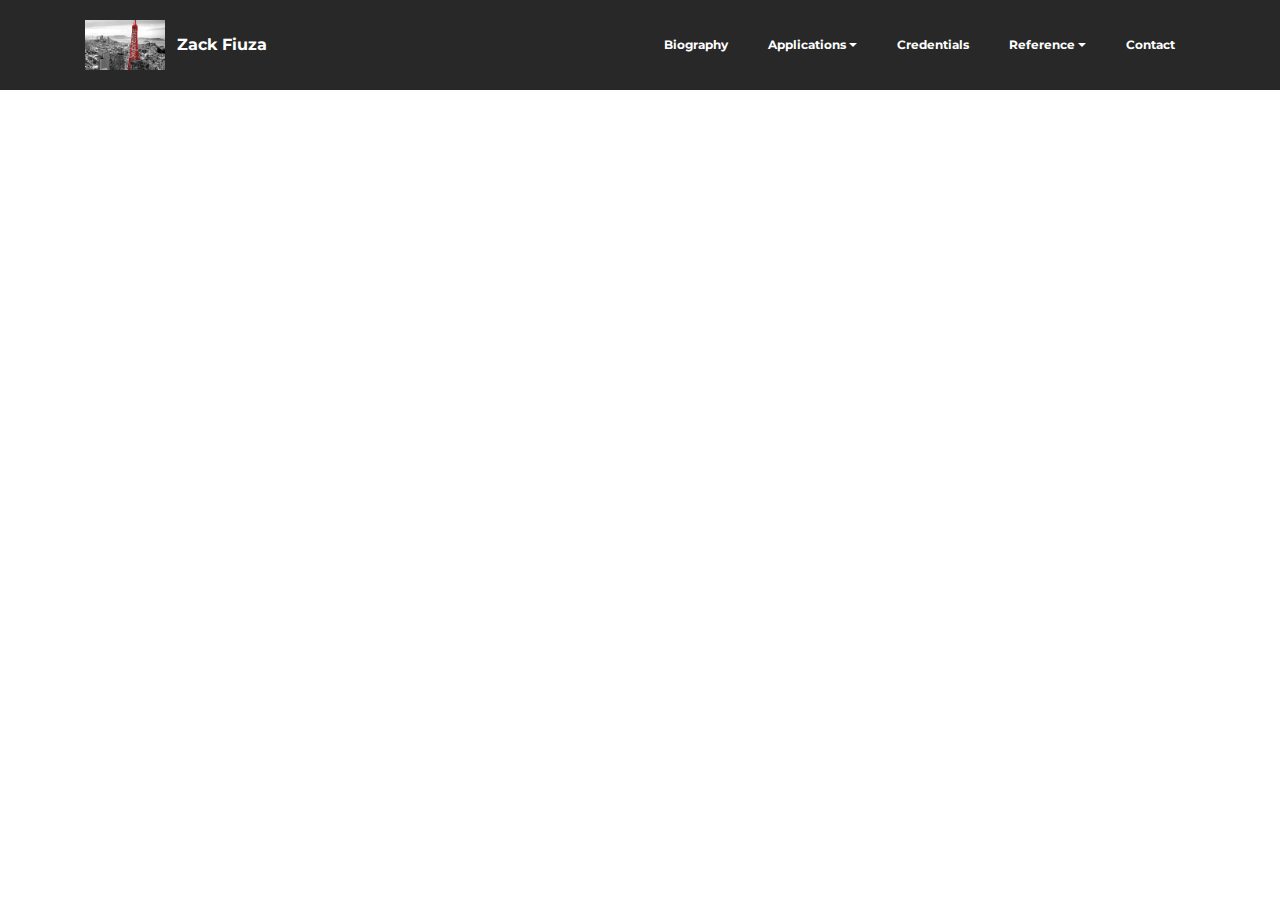
<file: Mini Mavericks.html>
<!DOCTYPE html>
<html>
<head>
  <!-- Site made with Mobirise Website Builder v3.12.1, https://mobirise.com -->
  <meta charset="UTF-8">
  <meta http-equiv="X-UA-Compatible" content="IE=edge">
  <meta name="generator" content="Mobirise v3.12.1, mobirise.com">
  <meta name="viewport" content="width=device-width, initial-scale=1">
  <link rel="shortcut icon" href="assets/images/supreme-wallpapers-hd-204x128.jpg" type="image/x-icon">
  <meta name="description" content="Web Page Generator Description">
  <title>Web Page Generator Title</title>
  <link rel="stylesheet" href="https://fonts.googleapis.com/css?family=Lora:400,700,400italic,700italic&amp;subset=latin">
  <link rel="stylesheet" href="https://fonts.googleapis.com/css?family=Montserrat:400,700">
  <link rel="stylesheet" href="https://fonts.googleapis.com/css?family=Raleway:100,100i,200,200i,300,300i,400,400i,500,500i,600,600i,700,700i,800,800i,900,900i">
  <link rel="stylesheet" href="assets/bootstrap-material-design-font/css/material.css">
  <link rel="stylesheet" href="assets/tether/tether.min.css">
  <link rel="stylesheet" href="assets/bootstrap/css/bootstrap.min.css">
  <link rel="stylesheet" href="assets/dropdown/css/style.css">
  <link rel="stylesheet" href="assets/animate.css/animate.min.css">
  <link rel="stylesheet" href="assets/theme/css/style.css">
  <link rel="stylesheet" href="assets/mobirise/css/mbr-additional.css" type="text/css">
  
  
  
</head>
<body>
<section id="ext_menu-10">

    <nav class="navbar navbar-dropdown navbar-fixed-top">
        <div class="container">

            <div class="mbr-table">
                <div class="mbr-table-cell">

                    <div class="navbar-brand">
                        <a href="https://mobirise.com" class="navbar-logo"><img src="assets/images/supreme-wallpapers-hd-204x128.jpg" alt="Mobirise"></a>
                        <a class="navbar-caption" href="index.html">Zack Fiuza</a>
                    </div>

                </div>
                <div class="mbr-table-cell">

                    <button class="navbar-toggler pull-xs-right hidden-md-up" type="button" data-toggle="collapse" data-target="#exCollapsingNavbar">
                        <div class="hamburger-icon"></div>
                    </button>

                    <ul class="nav-dropdown collapse pull-xs-right nav navbar-nav navbar-toggleable-sm" id="exCollapsingNavbar"><li class="nav-item"><a class="nav-link link" href="index.html">Biography</a></li><li class="nav-item dropdown open"><a class="nav-link link dropdown-toggle" href="https://mobirise.com/" data-toggle="dropdown-submenu" aria-expanded="true">Applications</a><div class="dropdown-menu"><div class="dropdown"><a class="dropdown-item dropdown-toggle" href="#" data-toggle="dropdown-submenu" aria-expanded="false">Office Suite</a><div class="dropdown-menu dropdown-submenu"><div class="dropdown"><a class="dropdown-item dropdown-toggle" href="#" data-toggle="dropdown-submenu" aria-expanded="false">Microsoft Word</a><div class="dropdown-menu dropdown-submenu"><div class="dropdown"><a class="dropdown-item dropdown-toggle" href="#" data-toggle="dropdown-submenu" aria-expanded="false">Discuss It</a><div class="dropdown-menu dropdown-submenu"><a class="dropdown-item" href="http://zackfiuza.github.io/Discuss IT Topic 6.pdf" target="_blank">Discuss It 6</a></div></div></div></div></div></div><a class="dropdown-item" href="photoshop.html"></a><div class="dropdown"><a class="dropdown-item dropdown-toggle" href="photoshop.html" data-toggle="dropdown-submenu" aria-expanded="false">Adobe Photoshop</a><div class="dropdown-menu dropdown-submenu"><a class="dropdown-item" href="#"></a></div></div><a class="dropdown-item" href="#">Master Piece</a></div></li><li class="nav-item"><a class="nav-link link" href="https://mobirise.com/">Credentials</a></li><li class="nav-item dropdown"><a class="nav-link link dropdown-toggle" href="https://mobirise.com/" data-toggle="dropdown-submenu" aria-expanded="false">Reference</a><div class="dropdown-menu"><a class="dropdown-item" href="#">New Item</a></div></li><li class="nav-item"><a class="nav-link link" href="https://mobirise.com/">Contact</a></li></ul>
                    <button hidden="" class="navbar-toggler navbar-close" type="button" data-toggle="collapse" data-target="#exCollapsingNavbar">
                        <div class="close-icon"></div>
                    </button>

                </div>
            </div>

        </div>
    </nav>

</section>

<section class="engine"><a rel="external" href="https://mobirise.com">Mobirise Site Builder</a></section><footer class="mbr-small-footer mbr-section mbr-section-nopadding mbr-after-navbar" id="footer1-11" style="background-color: rgb(50, 50, 50); padding-top: 1.75rem; padding-bottom: 1.75rem;">
    
    <div class="container">
        <p class="text-xs-center">Copyright (c) 2017Mobirise.</p>
    </div>
</footer>


  <script src="assets/web/assets/jquery/jquery.min.js"></script>
  <script src="assets/tether/tether.min.js"></script>
  <script src="assets/bootstrap/js/bootstrap.min.js"></script>
  <script src="assets/smooth-scroll/smooth-scroll.js"></script>
  <script src="assets/dropdown/js/script.min.js"></script>
  <script src="assets/touch-swipe/jquery.touch-swipe.min.js"></script>
  <script src="assets/viewport-checker/jquery.viewportchecker.js"></script>
  <script src="assets/theme/js/script.js"></script>
  
  
  <input name="animation" type="hidden">
  </body>
</html>
</file>
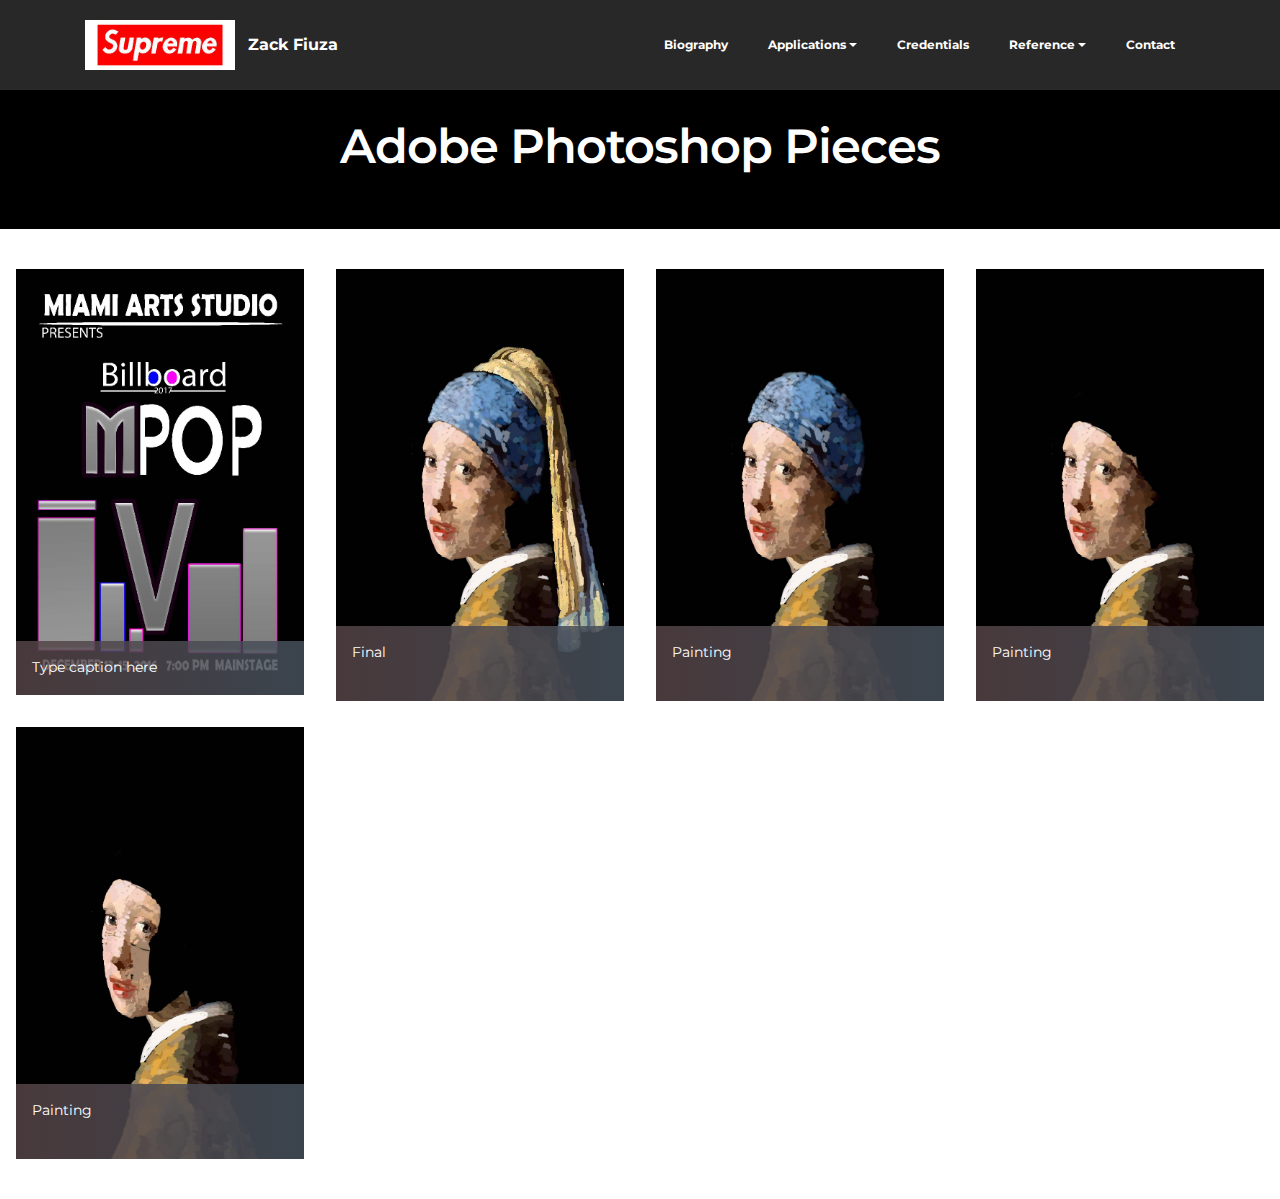
<file: photoshop.html>
<!DOCTYPE html>
<html>
<head>
  <!-- Site made with Mobirise Website Builder v3.12.1, https://mobirise.com -->
  <meta charset="UTF-8">
  <meta http-equiv="X-UA-Compatible" content="IE=edge">
  <meta name="generator" content="Mobirise v3.12.1, mobirise.com">
  <meta name="viewport" content="width=device-width, initial-scale=1">
  <link rel="shortcut icon" href="assets/images/supreme-wallpapers-hd-204x128.jpg" type="image/x-icon">
  <meta name="description" content="Web Generator Description">
  <title>Web Generator Title</title>
  <link rel="stylesheet" href="https://fonts.googleapis.com/css?family=Lora:400,700,400italic,700italic&amp;subset=latin">
  <link rel="stylesheet" href="https://fonts.googleapis.com/css?family=Montserrat:400,700">
  <link rel="stylesheet" href="https://fonts.googleapis.com/css?family=Raleway:100,100i,200,200i,300,300i,400,400i,500,500i,600,600i,700,700i,800,800i,900,900i">
  <link rel="stylesheet" href="assets/bootstrap-material-design-font/css/material.css">
  <link rel="stylesheet" href="assets/et-line-font-plugin/style.css">
  <link rel="stylesheet" href="assets/tether/tether.min.css">
  <link rel="stylesheet" href="assets/bootstrap/css/bootstrap.min.css">
  <link rel="stylesheet" href="assets/dropdown/css/style.css">
  <link rel="stylesheet" href="assets/animate.css/animate.min.css">
  <link rel="stylesheet" href="assets/theme/css/style.css">
  <link rel="stylesheet" href="assets/mobirise-gallery/style.css">
  <link rel="stylesheet" href="assets/mobirise/css/mbr-additional.css" type="text/css">
  
  
  
</head>
<body>
<section id="ext_menu-7">

    <nav class="navbar navbar-dropdown navbar-fixed-top">
        <div class="container">

            <div class="mbr-table">
                <div class="mbr-table-cell">

                    <div class="navbar-brand">
                        <a href="https://mobirise.com" class="navbar-logo"><img src="assets/images/supreme-logo-384x128.jpg" alt="Mobirise"></a>
                        <a class="navbar-caption" href="index.html">Zack Fiuza</a>
                    </div>

                </div>
                <div class="mbr-table-cell">

                    <button class="navbar-toggler pull-xs-right hidden-md-up" type="button" data-toggle="collapse" data-target="#exCollapsingNavbar">
                        <div class="hamburger-icon"></div>
                    </button>

                    <ul class="nav-dropdown collapse pull-xs-right nav navbar-nav navbar-toggleable-sm" id="exCollapsingNavbar"><li class="nav-item"><a class="nav-link link" href="index.html">Biography</a></li><li class="nav-item dropdown"><a class="nav-link link dropdown-toggle" href="https://mobirise.com/" data-toggle="dropdown-submenu" aria-expanded="false">Applications</a><div class="dropdown-menu"><div class="dropdown"><a class="dropdown-item dropdown-toggle" href="#" data-toggle="dropdown-submenu" aria-expanded="false">Office Suite</a><div class="dropdown-menu dropdown-submenu"><div class="dropdown"><a class="dropdown-item dropdown-toggle" href="#" data-toggle="dropdown-submenu" aria-expanded="false">Microsoft Word</a><div class="dropdown-menu dropdown-submenu"><div class="dropdown"><a class="dropdown-item dropdown-toggle" href="#" data-toggle="dropdown-submenu" aria-expanded="false">Discuss It</a><div class="dropdown-menu dropdown-submenu"><a class="dropdown-item" href="http://zackfiuza.github.io/Discuss IT Topic 6.pdf" target="_blank">Discuss It 6</a></div></div></div></div></div></div><a class="dropdown-item" href="photoshop.html"></a><div class="dropdown"><a class="dropdown-item dropdown-toggle" href="photoshop.html" data-toggle="dropdown-submenu" aria-expanded="false">Adobe Photoshop</a><div class="dropdown-menu dropdown-submenu"><a class="dropdown-item" href="#"></a></div></div><a class="dropdown-item" href="#">Master Piece</a></div></li><li class="nav-item"><a class="nav-link link" href="https://mobirise.com/">Credentials</a></li><li class="nav-item dropdown"><a class="nav-link link dropdown-toggle" href="https://mobirise.com/" data-toggle="dropdown-submenu" aria-expanded="false">Reference</a><div class="dropdown-menu"><a class="dropdown-item" href="#">New Item</a></div></li><li class="nav-item"><a class="nav-link link" href="https://mobirise.com/">Contact</a></li></ul>
                    <button hidden="" class="navbar-toggler navbar-close" type="button" data-toggle="collapse" data-target="#exCollapsingNavbar">
                        <div class="close-icon"></div>
                    </button>

                </div>
            </div>

        </div>
    </nav>

</section>

<section class="engine"><a rel="external" href="https://mobirise.com">https://mobirise.com/</a></section><section class="mbr-section mbr-section__container article mbr-after-navbar" id="header3-g" style="background-color: rgb(0, 0, 0); padding-top: 120px; padding-bottom: 40px;">
    <div class="container">
        <div class="row">
            <div class="col-xs-12">
                <h3 class="mbr-section-title display-2"><p>Adobe Photoshop Pieces</p></h3>
                
            </div>
        </div>
    </div>
</section>

<section class="mbr-gallery mbr-section mbr-section-nopadding mbr-slider-carousel" id="gallery1-8" data-filter="false" style="background-color: rgb(255, 255, 255); padding-top: 1.5rem; padding-bottom: 1.5rem;">
    <!-- Filter -->
    

    <!-- Gallery -->
    <div class="mbr-gallery-row">
        <div class=" mbr-gallery-layout-default">
            <div>
                <div>
                    <div class="mbr-gallery-item mbr-gallery-item__mobirise3 mbr-gallery-item--p1" data-tags="Animated" data-video-url="false">
                        <div href="#lb-gallery1-8" data-slide-to="0" data-toggle="modal">
                            
                            

                            <img alt="" src="assets/images/zack-fiuza-2000x2962-800x1184.jpg">
                            
                            <span class="icon-focus"></span>
                            <span class="mbr-gallery-title">Type caption here</span>
                        </div>
                    </div><div class="mbr-gallery-item mbr-gallery-item__mobirise3 mbr-gallery-item--p1" data-tags="Animated" data-video-url="false">
                        <div href="#lb-gallery1-8" data-slide-to="1" data-toggle="modal">
                            
                            

                            <img alt="" src="assets/images/zack-fiuza-girl-7-2000x3000-800x1200.jpg">
                            
                            <span class="icon-focus"></span>
                            <span class="mbr-gallery-title">Final<br><br></span>
                        </div>
                    </div><div class="mbr-gallery-item mbr-gallery-item__mobirise3 mbr-gallery-item--p1" data-tags="Animated" data-video-url="false">
                        <div href="#lb-gallery1-8" data-slide-to="2" data-toggle="modal">
                            
                            

                            <img alt="" src="assets/images/zack-fiuza-girlnyellow-by-2000x3000-800x1200.jpg">
                            
                            <span class="icon-focus"></span>
                            <span class="mbr-gallery-title">Painting<br><br></span>
                        </div>
                    </div><div class="mbr-gallery-item mbr-gallery-item__mobirise3 mbr-gallery-item--p1" data-tags="Animated" data-video-url="false">
                        <div href="#lb-gallery1-8" data-slide-to="3" data-toggle="modal">
                            
                            

                            <img alt="" src="assets/images/zack-fiuza-girlnyellow-bu-2000x3000-800x1200.jpg">
                            
                            <span class="icon-focus"></span>
                            <span class="mbr-gallery-title">Painting<br><br></span>
                        </div>
                    </div><div class="mbr-gallery-item mbr-gallery-item__mobirise3 mbr-gallery-item--p1" data-tags="Animated" data-video-url="false">
                        <div href="#lb-gallery1-8" data-slide-to="4" data-toggle="modal">
                            
                            

                            <img alt="" src="assets/images/zack-fiuza-girlnyellow-bz-2000x3000-800x1200.jpg">
                            
                            <span class="icon-focus"></span>
                            <span class="mbr-gallery-title">Painting<br><br></span>
                        </div>
                    </div>
                </div>
            </div>
            <div class="clearfix"></div>
        </div>
    </div>

    <!-- Lightbox -->
    <div data-app-prevent-settings="" class="mbr-slider modal fade carousel slide" tabindex="-1" data-keyboard="true" data-interval="false" id="lb-gallery1-8">
        <div class="modal-dialog">
            <div class="modal-content">
                <div class="modal-body">
                    <ol class="carousel-indicators">
                        <li data-app-prevent-settings="" data-target="#lb-gallery1-8" data-slide-to="0"></li><li data-app-prevent-settings="" data-target="#lb-gallery1-8" data-slide-to="1"></li><li data-app-prevent-settings="" data-target="#lb-gallery1-8" data-slide-to="2"></li><li data-app-prevent-settings="" data-target="#lb-gallery1-8" data-slide-to="3"></li><li data-app-prevent-settings="" data-target="#lb-gallery1-8" class=" active" data-slide-to="4"></li>
                    </ol>
                    <div class="carousel-inner">
                        <div class="carousel-item">
                            <img alt="" src="assets/images/zack-fiuza-2000x2962.jpg">
                        </div><div class="carousel-item">
                            <img alt="" src="assets/images/zack-fiuza-girl-7-2000x3000.jpg">
                        </div><div class="carousel-item">
                            <img alt="" src="assets/images/zack-fiuza-girlnyellow-by-2000x3000.jpg">
                        </div><div class="carousel-item">
                            <img alt="" src="assets/images/zack-fiuza-girlnyellow-bu-2000x3000.jpg">
                        </div><div class="carousel-item active">
                            <img alt="" src="assets/images/zack-fiuza-girlnyellow-bz-2000x3000.jpg">
                        </div>
                    </div>
                    <a class="left carousel-control" role="button" data-slide="prev" href="#lb-gallery1-8">
                        <span class="icon-prev" aria-hidden="true"></span>
                        <span class="sr-only">Previous</span>
                    </a>
                    <a class="right carousel-control" role="button" data-slide="next" href="#lb-gallery1-8">
                        <span class="icon-next" aria-hidden="true"></span>
                        <span class="sr-only">Next</span>
                    </a>

                    <a class="close" href="#" role="button" data-dismiss="modal">
                        <span aria-hidden="true">×</span>
                        <span class="sr-only">Close</span>
                    </a>
                </div>
            </div>
        </div>
    </div>
</section>


  <script src="assets/web/assets/jquery/jquery.min.js"></script>
  <script src="assets/tether/tether.min.js"></script>
  <script src="assets/bootstrap/js/bootstrap.min.js"></script>
  <script src="assets/smooth-scroll/smooth-scroll.js"></script>
  <script src="assets/dropdown/js/script.min.js"></script>
  <script src="assets/touch-swipe/jquery.touch-swipe.min.js"></script>
  <script src="assets/viewport-checker/jquery.viewportchecker.js"></script>
  <script src="assets/masonry/masonry.pkgd.min.js"></script>
  <script src="assets/imagesloaded/imagesloaded.pkgd.min.js"></script>
  <script src="assets/bootstrap-carousel-swipe/bootstrap-carousel-swipe.js"></script>
  <script src="assets/theme/js/script.js"></script>
  <script src="assets/mobirise-gallery/player.min.js"></script>
  <script src="assets/mobirise-gallery/script.js"></script>
  
  
  <input name="animation" type="hidden">
  </body>
</html>
</file>
<file: assets/bootstrap-material-design-font/css/material.css>
@font-face {
  font-family: 'Material-Design-Icons';
  src: url('../fonts/Material-Design-Icons.eot?3ocs8m');
  src: url('../fonts/Material-Design-Icons.eot?#iefix3ocs8m') format('embedded-opentype'), url('../fonts/Material-Design-Icons.woff?3ocs8m') format('woff'), url('../fonts/Material-Design-Icons.ttf?3ocs8m') format('truetype'), url('../fonts/Material-Design-Icons.svg?3ocs8m#Material-Design-Icons') format('svg');
  font-weight: normal;
  font-style: normal;
}
[class^="mdi-"],
[class*="mdi-"] {
  speak: none;
  display: inline-block;
  font-style: normal;
  font-variant:normal;
  font-weight:normal;
  /*font-size:24px;*/
  line-height:1;
  font-family:'Material-Design-Icons' !important;
  text-rendering: auto;
  
  -webkit-font-smoothing: antialiased;
  -moz-osx-font-smoothing: grayscale;
  -webkit-transform: translate(0, 0);
      -ms-transform: translate(0, 0);
          transform: translate(0, 0);
}
[class^="mdi-"]:before,
[class*="mdi-"]:before {
  display: inline-block;
  speak: none;
  text-decoration: inherit;
}
[class^="mdi-"].pull-left,
[class*="mdi-"].pull-left {
  margin-right: .3em;
}
[class^="mdi-"].pull-right,
[class*="mdi-"].pull-right {
  margin-left: .3em;
}
[class^="mdi-"].mdi-lg:before,
[class*="mdi-"].mdi-lg:before,
[class^="mdi-"].mdi-lg:after,
[class*="mdi-"].mdi-lg:after {
  font-size: 1.33333333em;
  line-height: 0.75em;
  vertical-align: -15%;
}
[class^="mdi-"].mdi-2x:before,
[class*="mdi-"].mdi-2x:before,
[class^="mdi-"].mdi-2x:after,
[class*="mdi-"].mdi-2x:after {
  font-size: 2em;
}
[class^="mdi-"].mdi-3x:before,
[class*="mdi-"].mdi-3x:before,
[class^="mdi-"].mdi-3x:after,
[class*="mdi-"].mdi-3x:after {
  font-size: 3em;
}
[class^="mdi-"].mdi-4x:before,
[class*="mdi-"].mdi-4x:before,
[class^="mdi-"].mdi-4x:after,
[class*="mdi-"].mdi-4x:after {
  font-size: 4em;
}
[class^="mdi-"].mdi-5x:before,
[class*="mdi-"].mdi-5x:before,
[class^="mdi-"].mdi-5x:after,
[class*="mdi-"].mdi-5x:after {
  font-size: 5em;
}
[class^="mdi-device-signal-cellular-"]:after,
[class^="mdi-device-battery-"]:after,
[class^="mdi-device-battery-charging-"]:after,
[class^="mdi-device-signal-cellular-connected-no-internet-"]:after,
[class^="mdi-device-signal-wifi-"]:after,
[class^="mdi-device-signal-wifi-statusbar-not-connected"]:after,
.mdi-device-network-wifi:after {
  opacity: .3;
  position: absolute;
  left: 0;
  top: 0;
  z-index: 1;
  display: inline-block;
  speak: none;
  text-decoration: inherit;
}
[class^="mdi-device-signal-cellular-"]:after {
  content: "\e758";
}
[class^="mdi-device-battery-"]:after {
  content: "\e735";
}
[class^="mdi-device-battery-charging-"]:after {
  content: "\e733";
}
[class^="mdi-device-signal-cellular-connected-no-internet-"]:after {
  content: "\e75d";
}
[class^="mdi-device-signal-wifi-"]:after,
.mdi-device-network-wifi:after {
  content: "\e765";
}
[class^="mdi-device-signal-wifi-statusbasr-not-connected"]:after {
  content: "\e8f7";
}
.mdi-device-signal-cellular-off:after,
.mdi-device-signal-cellular-null:after,
.mdi-device-signal-cellular-no-sim:after,
.mdi-device-signal-wifi-off:after,
.mdi-device-signal-wifi-4-bar:after,
.mdi-device-signal-cellular-4-bar:after,
.mdi-device-battery-alert:after,
.mdi-device-signal-cellular-connected-no-internet-4-bar:after,
.mdi-device-battery-std:after,
.mdi-device-battery-full .mdi-device-battery-unknown:after {
  content: "";
}
.mdi-fw {
  width: 1.28571429em;
  text-align: center;
}
.mdi-ul {
  padding-left: 0;
  margin-left: 2.14285714em;
  list-style-type: none;
}
.mdi-ul > li {
  position: relative;
}
.mdi-li {
  position: absolute;
  left: -2.14285714em;
  width: 2.14285714em;
  top: 0.14285714em;
  text-align: center;
}
.mdi-li.mdi-lg {
  left: -1.85714286em;
}
.mdi-border {
  padding: .2em .25em .15em;
  border: solid 0.08em #eeeeee;
  border-radius: .1em;
}
.mdi-spin {
  -webkit-animation: mdi-spin 2s infinite linear;
  animation: mdi-spin 2s infinite linear;
  -webkit-transform-origin: 50% 50%;
  -ms-transform-origin: 50% 50%;
      transform-origin: 50% 50%;
}
.mdi-pulse {
  -webkit-animation: mdi-spin 1s steps(8) infinite;
  animation: mdi-spin 1s steps(8) infinite;
  -webkit-transform-origin: 50% 50%;
  -ms-transform-origin: 50% 50%;
      transform-origin: 50% 50%;
}
@-webkit-keyframes mdi-spin {
  0% {
    -webkit-transform: rotate(0deg);
    transform: rotate(0deg);
  }
  100% {
    -webkit-transform: rotate(359deg);
    transform: rotate(359deg);
  }
}
@keyframes mdi-spin {
  0% {
    -webkit-transform: rotate(0deg);
    transform: rotate(0deg);
  }
  100% {
    -webkit-transform: rotate(359deg);
    transform: rotate(359deg);
  }
}
.mdi-rotate-90 {
  filter: progid:DXImageTransform.Microsoft.BasicImage(rotation=1);
  -webkit-transform: rotate(90deg);
  -ms-transform: rotate(90deg);
  transform: rotate(90deg);
}
.mdi-rotate-180 {
  filter: progid:DXImageTransform.Microsoft.BasicImage(rotation=2);
  -webkit-transform: rotate(180deg);
  -ms-transform: rotate(180deg);
  transform: rotate(180deg);
}
.mdi-rotate-270 {
  filter: progid:DXImageTransform.Microsoft.BasicImage(rotation=3);
  -webkit-transform: rotate(270deg);
  -ms-transform: rotate(270deg);
  transform: rotate(270deg);
}
.mdi-flip-horizontal {
  filter: progid:DXImageTransform.Microsoft.BasicImage(rotation=0, mirror=1);
  -webkit-transform: scale(-1, 1);
  -ms-transform: scale(-1, 1);
  transform: scale(-1, 1);
}
.mdi-flip-vertical {
  filter: progid:DXImageTransform.Microsoft.BasicImage(rotation=2, mirror=1);
  -webkit-transform: scale(1, -1);
  -ms-transform: scale(1, -1);
  transform: scale(1, -1);
}
:root .mdi-rotate-90,
:root .mdi-rotate-180,
:root .mdi-rotate-270,
:root .mdi-flip-horizontal,
:root .mdi-flip-vertical {
  -webkit-filter: none;
          filter: none;
}
.mdi-stack {
  position: relative;
  display: inline-block;
  width: 2em;
  height: 2em;
  line-height: 2em;
  vertical-align: middle;
}
.mdi-stack-1x,
.mdi-stack-2x {
  position: absolute;
  left: 0;
  width: 100%;
  text-align: center;
}
.mdi-stack-1x {
  line-height: inherit;
}
.mdi-stack-2x {
  font-size: 2em;
}
.mdi-inverse {
  color: #ffffff;
}
/* Start Icons */
.mdi-action-3d-rotation:before {
  content: "\e600";
}
.mdi-action-accessibility:before {
  content: "\e601";
}
.mdi-action-account-balance-wallet:before {
  content: "\e602";
}
.mdi-action-account-balance:before {
  content: "\e603";
}
.mdi-action-account-box:before {
  content: "\e604";
}
.mdi-action-account-child:before {
  content: "\e605";
}
.mdi-action-account-circle:before {
  content: "\e606";
}
.mdi-action-add-shopping-cart:before {
  content: "\e607";
}
.mdi-action-alarm-add:before {
  content: "\e608";
}
.mdi-action-alarm-off:before {
  content: "\e609";
}
.mdi-action-alarm-on:before {
  content: "\e60a";
}
.mdi-action-alarm:before {
  content: "\e60b";
}
.mdi-action-android:before {
  content: "\e60c";
}
.mdi-action-announcement:before {
  content: "\e60d";
}
.mdi-action-aspect-ratio:before {
  content: "\e60e";
}
.mdi-action-assessment:before {
  content: "\e60f";
}
.mdi-action-assignment-ind:before {
  content: "\e610";
}
.mdi-action-assignment-late:before {
  content: "\e611";
}
.mdi-action-assignment-return:before {
  content: "\e612";
}
.mdi-action-assignment-returned:before {
  content: "\e613";
}
.mdi-action-assignment-turned-in:before {
  content: "\e614";
}
.mdi-action-assignment:before {
  content: "\e615";
}
.mdi-action-autorenew:before {
  content: "\e616";
}
.mdi-action-backup:before {
  content: "\e617";
}
.mdi-action-book:before {
  content: "\e618";
}
.mdi-action-bookmark-outline:before {
  content: "\e619";
}
.mdi-action-bookmark:before {
  content: "\e61a";
}
.mdi-action-bug-report:before {
  content: "\e61b";
}
.mdi-action-cached:before {
  content: "\e61c";
}
.mdi-action-check-circle:before {
  content: "\e61d";
}
.mdi-action-class:before {
  content: "\e61e";
}
.mdi-action-credit-card:before {
  content: "\e61f";
}
.mdi-action-dashboard:before {
  content: "\e620";
}
.mdi-action-delete:before {
  content: "\e621";
}
.mdi-action-description:before {
  content: "\e622";
}
.mdi-action-dns:before {
  content: "\e623";
}
.mdi-action-done-all:before {
  content: "\e624";
}
.mdi-action-done:before {
  content: "\e625";
}
.mdi-action-event:before {
  content: "\e626";
}
.mdi-action-exit-to-app:before {
  content: "\e627";
}
.mdi-action-explore:before {
  content: "\e628";
}
.mdi-action-extension:before {
  content: "\e629";
}
.mdi-action-face-unlock:before {
  content: "\e62a";
}
.mdi-action-favorite-outline:before {
  content: "\e62b";
}
.mdi-action-favorite:before {
  content: "\e62c";
}
.mdi-action-find-in-page:before {
  content: "\e62d";
}
.mdi-action-find-replace:before {
  content: "\e62e";
}
.mdi-action-flip-to-back:before {
  content: "\e62f";
}
.mdi-action-flip-to-front:before {
  content: "\e630";
}
.mdi-action-get-app:before {
  content: "\e631";
}
.mdi-action-grade:before {
  content: "\e632";
}
.mdi-action-group-work:before {
  content: "\e633";
}
.mdi-action-help:before {
  content: "\e634";
}
.mdi-action-highlight-remove:before {
  content: "\e635";
}
.mdi-action-history:before {
  content: "\e636";
}
.mdi-action-home:before {
  content: "\e637";
}
.mdi-action-https:before {
  content: "\e638";
}
.mdi-action-info-outline:before {
  content: "\e639";
}
.mdi-action-info:before {
  content: "\e63a";
}
.mdi-action-input:before {
  content: "\e63b";
}
.mdi-action-invert-colors:before {
  content: "\e63c";
}
.mdi-action-label-outline:before {
  content: "\e63d";
}
.mdi-action-label:before {
  content: "\e63e";
}
.mdi-action-language:before {
  content: "\e63f";
}
.mdi-action-launch:before {
  content: "\e640";
}
.mdi-action-list:before {
  content: "\e641";
}
.mdi-action-lock-open:before {
  content: "\e642";
}
.mdi-action-lock-outline:before {
  content: "\e643";
}
.mdi-action-lock:before {
  content: "\e644";
}
.mdi-action-loyalty:before {
  content: "\e645";
}
.mdi-action-markunread-mailbox:before {
  content: "\e646";
}
.mdi-action-note-add:before {
  content: "\e647";
}
.mdi-action-open-in-browser:before {
  content: "\e648";
}
.mdi-action-open-in-new:before {
  content: "\e649";
}
.mdi-action-open-with:before {
  content: "\e64a";
}
.mdi-action-pageview:before {
  content: "\e64b";
}
.mdi-action-payment:before {
  content: "\e64c";
}
.mdi-action-perm-camera-mic:before {
  content: "\e64d";
}
.mdi-action-perm-contact-cal:before {
  content: "\e64e";
}
.mdi-action-perm-data-setting:before {
  content: "\e64f";
}
.mdi-action-perm-device-info:before {
  content: "\e650";
}
.mdi-action-perm-identity:before {
  content: "\e651";
}
.mdi-action-perm-media:before {
  content: "\e652";
}
.mdi-action-perm-phone-msg:before {
  content: "\e653";
}
.mdi-action-perm-scan-wifi:before {
  content: "\e654";
}
.mdi-action-picture-in-picture:before {
  content: "\e655";
}
.mdi-action-polymer:before {
  content: "\e656";
}
.mdi-action-print:before {
  content: "\e657";
}
.mdi-action-query-builder:before {
  content: "\e658";
}
.mdi-action-question-answer:before {
  content: "\e659";
}
.mdi-action-receipt:before {
  content: "\e65a";
}
.mdi-action-redeem:before {
  content: "\e65b";
}
.mdi-action-reorder:before {
  content: "\e65c";
}
.mdi-action-report-problem:before {
  content: "\e65d";
}
.mdi-action-restore:before {
  content: "\e65e";
}
.mdi-action-room:before {
  content: "\e65f";
}
.mdi-action-schedule:before {
  content: "\e660";
}
.mdi-action-search:before {
  content: "\e661";
}
.mdi-action-settings-applications:before {
  content: "\e662";
}
.mdi-action-settings-backup-restore:before {
  content: "\e663";
}
.mdi-action-settings-bluetooth:before {
  content: "\e664";
}
.mdi-action-settings-cell:before {
  content: "\e665";
}
.mdi-action-settings-display:before {
  content: "\e666";
}
.mdi-action-settings-ethernet:before {
  content: "\e667";
}
.mdi-action-settings-input-antenna:before {
  content: "\e668";
}
.mdi-action-settings-input-component:before {
  content: "\e669";
}
.mdi-action-settings-input-composite:before {
  content: "\e66a";
}
.mdi-action-settings-input-hdmi:before {
  content: "\e66b";
}
.mdi-action-settings-input-svideo:before {
  content: "\e66c";
}
.mdi-action-settings-overscan:before {
  content: "\e66d";
}
.mdi-action-settings-phone:before {
  content: "\e66e";
}
.mdi-action-settings-power:before {
  content: "\e66f";
}
.mdi-action-settings-remote:before {
  content: "\e670";
}
.mdi-action-settings-voice:before {
  content: "\e671";
}
.mdi-action-settings:before {
  content: "\e672";
}
.mdi-action-shop-two:before {
  content: "\e673";
}
.mdi-action-shop:before {
  content: "\e674";
}
.mdi-action-shopping-basket:before {
  content: "\e675";
}
.mdi-action-shopping-cart:before {
  content: "\e676";
}
.mdi-action-speaker-notes:before {
  content: "\e677";
}
.mdi-action-spellcheck:before {
  content: "\e678";
}
.mdi-action-star-rate:before {
  content: "\e679";
}
.mdi-action-stars:before {
  content: "\e67a";
}
.mdi-action-store:before {
  content: "\e67b";
}
.mdi-action-subject:before {
  content: "\e67c";
}
.mdi-action-supervisor-account:before {
  content: "\e67d";
}
.mdi-action-swap-horiz:before {
  content: "\e67e";
}
.mdi-action-swap-vert-circle:before {
  content: "\e67f";
}
.mdi-action-swap-vert:before {
  content: "\e680";
}
.mdi-action-system-update-tv:before {
  content: "\e681";
}
.mdi-action-tab-unselected:before {
  content: "\e682";
}
.mdi-action-tab:before {
  content: "\e683";
}
.mdi-action-theaters:before {
  content: "\e684";
}
.mdi-action-thumb-down:before {
  content: "\e685";
}
.mdi-action-thumb-up:before {
  content: "\e686";
}
.mdi-action-thumbs-up-down:before {
  content: "\e687";
}
.mdi-action-toc:before {
  content: "\e688";
}
.mdi-action-today:before {
  content: "\e689";
}
.mdi-action-track-changes:before {
  content: "\e68a";
}
.mdi-action-translate:before {
  content: "\e68b";
}
.mdi-action-trending-down:before {
  content: "\e68c";
}
.mdi-action-trending-neutral:before {
  content: "\e68d";
}
.mdi-action-trending-up:before {
  content: "\e68e";
}
.mdi-action-turned-in-not:before {
  content: "\e68f";
}
.mdi-action-turned-in:before {
  content: "\e690";
}
.mdi-action-verified-user:before {
  content: "\e691";
}
.mdi-action-view-agenda:before {
  content: "\e692";
}
.mdi-action-view-array:before {
  content: "\e693";
}
.mdi-action-view-carousel:before {
  content: "\e694";
}
.mdi-action-view-column:before {
  content: "\e695";
}
.mdi-action-view-day:before {
  content: "\e696";
}
.mdi-action-view-headline:before {
  content: "\e697";
}
.mdi-action-view-list:before {
  content: "\e698";
}
.mdi-action-view-module:before {
  content: "\e699";
}
.mdi-action-view-quilt:before {
  content: "\e69a";
}
.mdi-action-view-stream:before {
  content: "\e69b";
}
.mdi-action-view-week:before {
  content: "\e69c";
}
.mdi-action-visibility-off:before {
  content: "\e69d";
}
.mdi-action-visibility:before {
  content: "\e69e";
}
.mdi-action-wallet-giftcard:before {
  content: "\e69f";
}
.mdi-action-wallet-membership:before {
  content: "\e6a0";
}
.mdi-action-wallet-travel:before {
  content: "\e6a1";
}
.mdi-action-work:before {
  content: "\e6a2";
}
.mdi-alert-error:before {
  content: "\e6a3";
}
.mdi-alert-warning:before {
  content: "\e6a4";
}
.mdi-av-album:before {
  content: "\e6a5";
}
.mdi-av-closed-caption:before {
  content: "\e6a6";
}
.mdi-av-equalizer:before {
  content: "\e6a7";
}
.mdi-av-explicit:before {
  content: "\e6a8";
}
.mdi-av-fast-forward:before {
  content: "\e6a9";
}
.mdi-av-fast-rewind:before {
  content: "\e6aa";
}
.mdi-av-games:before {
  content: "\e6ab";
}
.mdi-av-hearing:before {
  content: "\e6ac";
}
.mdi-av-high-quality:before {
  content: "\e6ad";
}
.mdi-av-loop:before {
  content: "\e6ae";
}
.mdi-av-mic-none:before {
  content: "\e6af";
}
.mdi-av-mic-off:before {
  content: "\e6b0";
}
.mdi-av-mic:before {
  content: "\e6b1";
}
.mdi-av-movie:before {
  content: "\e6b2";
}
.mdi-av-my-library-add:before {
  content: "\e6b3";
}
.mdi-av-my-library-books:before {
  content: "\e6b4";
}
.mdi-av-my-library-music:before {
  content: "\e6b5";
}
.mdi-av-new-releases:before {
  content: "\e6b6";
}
.mdi-av-not-interested:before {
  content: "\e6b7";
}
.mdi-av-pause-circle-fill:before {
  content: "\e6b8";
}
.mdi-av-pause-circle-outline:before {
  content: "\e6b9";
}
.mdi-av-pause:before {
  content: "\e6ba";
}
.mdi-av-play-arrow:before {
  content: "\e6bb";
}
.mdi-av-play-circle-fill:before {
  content: "\e6bc";
}
.mdi-av-play-circle-outline:before {
  content: "\e6bd";
}
.mdi-av-play-shopping-bag:before {
  content: "\e6be";
}
.mdi-av-playlist-add:before {
  content: "\e6bf";
}
.mdi-av-queue-music:before {
  content: "\e6c0";
}
.mdi-av-queue:before {
  content: "\e6c1";
}
.mdi-av-radio:before {
  content: "\e6c2";
}
.mdi-av-recent-actors:before {
  content: "\e6c3";
}
.mdi-av-repeat-one:before {
  content: "\e6c4";
}
.mdi-av-repeat:before {
  content: "\e6c5";
}
.mdi-av-replay:before {
  content: "\e6c6";
}
.mdi-av-shuffle:before {
  content: "\e6c7";
}
.mdi-av-skip-next:before {
  content: "\e6c8";
}
.mdi-av-skip-previous:before {
  content: "\e6c9";
}
.mdi-av-snooze:before {
  content: "\e6ca";
}
.mdi-av-stop:before {
  content: "\e6cb";
}
.mdi-av-subtitles:before {
  content: "\e6cc";
}
.mdi-av-surround-sound:before {
  content: "\e6cd";
}
.mdi-av-timer:before {
  content: "\e6ce";
}
.mdi-av-video-collection:before {
  content: "\e6cf";
}
.mdi-av-videocam-off:before {
  content: "\e6d0";
}
.mdi-av-videocam:before {
  content: "\e6d1";
}
.mdi-av-volume-down:before {
  content: "\e6d2";
}
.mdi-av-volume-mute:before {
  content: "\e6d3";
}
.mdi-av-volume-off:before {
  content: "\e6d4";
}
.mdi-av-volume-up:before {
  content: "\e6d5";
}
.mdi-av-web:before {
  content: "\e6d6";
}
.mdi-communication-business:before {
  content: "\e6d7";
}
.mdi-communication-call-end:before {
  content: "\e6d8";
}
.mdi-communication-call-made:before {
  content: "\e6d9";
}
.mdi-communication-call-merge:before {
  content: "\e6da";
}
.mdi-communication-call-missed:before {
  content: "\e6db";
}
.mdi-communication-call-received:before {
  content: "\e6dc";
}
.mdi-communication-call-split:before {
  content: "\e6dd";
}
.mdi-communication-call:before {
  content: "\e6de";
}
.mdi-communication-chat:before {
  content: "\e6df";
}
.mdi-communication-clear-all:before {
  content: "\e6e0";
}
.mdi-communication-comment:before {
  content: "\e6e1";
}
.mdi-communication-contacts:before {
  content: "\e6e2";
}
.mdi-communication-dialer-sip:before {
  content: "\e6e3";
}
.mdi-communication-dialpad:before {
  content: "\e6e4";
}
.mdi-communication-dnd-on:before {
  content: "\e6e5";
}
.mdi-communication-email:before {
  content: "\e6e6";
}
.mdi-communication-forum:before {
  content: "\e6e7";
}
.mdi-communication-import-export:before {
  content: "\e6e8";
}
.mdi-communication-invert-colors-off:before {
  content: "\e6e9";
}
.mdi-communication-invert-colors-on:before {
  content: "\e6ea";
}
.mdi-communication-live-help:before {
  content: "\e6eb";
}
.mdi-communication-location-off:before {
  content: "\e6ec";
}
.mdi-communication-location-on:before {
  content: "\e6ed";
}
.mdi-communication-message:before {
  content: "\e6ee";
}
.mdi-communication-messenger:before {
  content: "\e6ef";
}
.mdi-communication-no-sim:before {
  content: "\e6f0";
}
.mdi-communication-phone:before {
  content: "\e6f1";
}
.mdi-communication-portable-wifi-off:before {
  content: "\e6f2";
}
.mdi-communication-quick-contacts-dialer:before {
  content: "\e6f3";
}
.mdi-communication-quick-contacts-mail:before {
  content: "\e6f4";
}
.mdi-communication-ring-volume:before {
  content: "\e6f5";
}
.mdi-communication-stay-current-landscape:before {
  content: "\e6f6";
}
.mdi-communication-stay-current-portrait:before {
  content: "\e6f7";
}
.mdi-communication-stay-primary-landscape:before {
  content: "\e6f8";
}
.mdi-communication-stay-primary-portrait:before {
  content: "\e6f9";
}
.mdi-communication-swap-calls:before {
  content: "\e6fa";
}
.mdi-communication-textsms:before {
  content: "\e6fb";
}
.mdi-communication-voicemail:before {
  content: "\e6fc";
}
.mdi-communication-vpn-key:before {
  content: "\e6fd";
}
.mdi-content-add-box:before {
  content: "\e6fe";
}
.mdi-content-add-circle-outline:before {
  content: "\e6ff";
}
.mdi-content-add-circle:before {
  content: "\e700";
}
.mdi-content-add:before {
  content: "\e701";
}
.mdi-content-archive:before {
  content: "\e702";
}
.mdi-content-backspace:before {
  content: "\e703";
}
.mdi-content-block:before {
  content: "\e704";
}
.mdi-content-clear:before {
  content: "\e705";
}
.mdi-content-content-copy:before {
  content: "\e706";
}
.mdi-content-content-cut:before {
  content: "\e707";
}
.mdi-content-content-paste:before {
  content: "\e708";
}
.mdi-content-create:before {
  content: "\e709";
}
.mdi-content-drafts:before {
  content: "\e70a";
}
.mdi-content-filter-list:before {
  content: "\e70b";
}
.mdi-content-flag:before {
  content: "\e70c";
}
.mdi-content-forward:before {
  content: "\e70d";
}
.mdi-content-gesture:before {
  content: "\e70e";
}
.mdi-content-inbox:before {
  content: "\e70f";
}
.mdi-content-link:before {
  content: "\e710";
}
.mdi-content-mail:before {
  content: "\e711";
}
.mdi-content-markunread:before {
  content: "\e712";
}
.mdi-content-redo:before {
  content: "\e713";
}
.mdi-content-remove-circle-outline:before {
  content: "\e714";
}
.mdi-content-remove-circle:before {
  content: "\e715";
}
.mdi-content-remove:before {
  content: "\e716";
}
.mdi-content-reply-all:before {
  content: "\e717";
}
.mdi-content-reply:before {
  content: "\e718";
}
.mdi-content-report:before {
  content: "\e719";
}
.mdi-content-save:before {
  content: "\e71a";
}
.mdi-content-select-all:before {
  content: "\e71b";
}
.mdi-content-send:before {
  content: "\e71c";
}
.mdi-content-sort:before {
  content: "\e71d";
}
.mdi-content-text-format:before {
  content: "\e71e";
}
.mdi-content-undo:before {
  content: "\e71f";
}
.mdi-editor-attach-file:before {
  content: "\e776";
}
.mdi-editor-attach-money:before {
  content: "\e777";
}
.mdi-editor-border-all:before {
  content: "\e778";
}
.mdi-editor-border-bottom:before {
  content: "\e779";
}
.mdi-editor-border-clear:before {
  content: "\e77a";
}
.mdi-editor-border-color:before {
  content: "\e77b";
}
.mdi-editor-border-horizontal:before {
  content: "\e77c";
}
.mdi-editor-border-inner:before {
  content: "\e77d";
}
.mdi-editor-border-left:before {
  content: "\e77e";
}
.mdi-editor-border-outer:before {
  content: "\e77f";
}
.mdi-editor-border-right:before {
  content: "\e780";
}
.mdi-editor-border-style:before {
  content: "\e781";
}
.mdi-editor-border-top:before {
  content: "\e782";
}
.mdi-editor-border-vertical:before {
  content: "\e783";
}
.mdi-editor-format-align-center:before {
  content: "\e784";
}
.mdi-editor-format-align-justify:before {
  content: "\e785";
}
.mdi-editor-format-align-left:before {
  content: "\e786";
}
.mdi-editor-format-align-right:before {
  content: "\e787";
}
.mdi-editor-format-bold:before {
  content: "\e788";
}
.mdi-editor-format-clear:before {
  content: "\e789";
}
.mdi-editor-format-color-fill:before {
  content: "\e78a";
}
.mdi-editor-format-color-reset:before {
  content: "\e78b";
}
.mdi-editor-format-color-text:before {
  content: "\e78c";
}
.mdi-editor-format-indent-decrease:before {
  content: "\e78d";
}
.mdi-editor-format-indent-increase:before {
  content: "\e78e";
}
.mdi-editor-format-italic:before {
  content: "\e78f";
}
.mdi-editor-format-line-spacing:before {
  content: "\e790";
}
.mdi-editor-format-list-bulleted:before {
  content: "\e791";
}
.mdi-editor-format-list-numbered:before {
  content: "\e792";
}
.mdi-editor-format-paint:before {
  content: "\e793";
}
.mdi-editor-format-quote:before {
  content: "\e794";
}
.mdi-editor-format-size:before {
  content: "\e795";
}
.mdi-editor-format-strikethrough:before {
  content: "\e796";
}
.mdi-editor-format-textdirection-l-to-r:before {
  content: "\e797";
}
.mdi-editor-format-textdirection-r-to-l:before {
  content: "\e798";
}
.mdi-editor-format-underline:before {
  content: "\e799";
}
.mdi-editor-functions:before {
  content: "\e79a";
}
.mdi-editor-insert-chart:before {
  content: "\e79b";
}
.mdi-editor-insert-comment:before {
  content: "\e79c";
}
.mdi-editor-insert-drive-file:before {
  content: "\e79d";
}
.mdi-editor-insert-emoticon:before {
  content: "\e79e";
}
.mdi-editor-insert-invitation:before {
  content: "\e79f";
}
.mdi-editor-insert-link:before {
  content: "\e7a0";
}
.mdi-editor-insert-photo:before {
  content: "\e7a1";
}
.mdi-editor-merge-type:before {
  content: "\e7a2";
}
.mdi-editor-mode-comment:before {
  content: "\e7a3";
}
.mdi-editor-mode-edit:before {
  content: "\e7a4";
}
.mdi-editor-publish:before {
  content: "\e7a5";
}
.mdi-editor-vertical-align-bottom:before {
  content: "\e7a6";
}
.mdi-editor-vertical-align-center:before {
  content: "\e7a7";
}
.mdi-editor-vertical-align-top:before {
  content: "\e7a8";
}
.mdi-editor-wrap-text:before {
  content: "\e7a9";
}
.mdi-file-attachment:before {
  content: "\e7aa";
}
.mdi-file-cloud-circle:before {
  content: "\e7ab";
}
.mdi-file-cloud-done:before {
  content: "\e7ac";
}
.mdi-file-cloud-download:before {
  content: "\e7ad";
}
.mdi-file-cloud-off:before {
  content: "\e7ae";
}
.mdi-file-cloud-queue:before {
  content: "\e7af";
}
.mdi-file-cloud-upload:before {
  content: "\e7b0";
}
.mdi-file-cloud:before {
  content: "\e7b1";
}
.mdi-file-file-download:before {
  content: "\e7b2";
}
.mdi-file-file-upload:before {
  content: "\e7b3";
}
.mdi-file-folder-open:before {
  content: "\e7b4";
}
.mdi-file-folder-shared:before {
  content: "\e7b5";
}
.mdi-file-folder:before {
  content: "\e7b6";
}
.mdi-device-access-alarm:before {
  content: "\e720";
}
.mdi-device-access-alarms:before {
  content: "\e721";
}
.mdi-device-access-time:before {
  content: "\e722";
}
.mdi-device-add-alarm:before {
  content: "\e723";
}
.mdi-device-airplanemode-off:before {
  content: "\e724";
}
.mdi-device-airplanemode-on:before {
  content: "\e725";
}
.mdi-device-battery-20:before {
  content: "\e726";
}
.mdi-device-battery-30:before {
  content: "\e727";
}
.mdi-device-battery-50:before {
  content: "\e728";
}
.mdi-device-battery-60:before {
  content: "\e729";
}
.mdi-device-battery-80:before {
  content: "\e72a";
}
.mdi-device-battery-90:before {
  content: "\e72b";
}
.mdi-device-battery-alert:before {
  content: "\e72c";
}
.mdi-device-battery-charging-20:before {
  content: "\e72d";
}
.mdi-device-battery-charging-30:before {
  content: "\e72e";
}
.mdi-device-battery-charging-50:before {
  content: "\e72f";
}
.mdi-device-battery-charging-60:before {
  content: "\e730";
}
.mdi-device-battery-charging-80:before {
  content: "\e731";
}
.mdi-device-battery-charging-90:before {
  content: "\e732";
}
.mdi-device-battery-charging-full:before {
  content: "\e733";
}
.mdi-device-battery-full:before {
  content: "\e734";
}
.mdi-device-battery-std:before {
  content: "\e735";
}
.mdi-device-battery-unknown:before {
  content: "\e736";
}
.mdi-device-bluetooth-connected:before {
  content: "\e737";
}
.mdi-device-bluetooth-disabled:before {
  content: "\e738";
}
.mdi-device-bluetooth-searching:before {
  content: "\e739";
}
.mdi-device-bluetooth:before {
  content: "\e73a";
}
.mdi-device-brightness-auto:before {
  content: "\e73b";
}
.mdi-device-brightness-high:before {
  content: "\e73c";
}
.mdi-device-brightness-low:before {
  content: "\e73d";
}
.mdi-device-brightness-medium:before {
  content: "\e73e";
}
.mdi-device-data-usage:before {
  content: "\e73f";
}
.mdi-device-developer-mode:before {
  content: "\e740";
}
.mdi-device-devices:before {
  content: "\e741";
}
.mdi-device-dvr:before {
  content: "\e742";
}
.mdi-device-gps-fixed:before {
  content: "\e743";
}
.mdi-device-gps-not-fixed:before {
  content: "\e744";
}
.mdi-device-gps-off:before {
  content: "\e745";
}
.mdi-device-location-disabled:before {
  content: "\e746";
}
.mdi-device-location-searching:before {
  content: "\e747";
}
.mdi-device-multitrack-audio:before {
  content: "\e748";
}
.mdi-device-network-cell:before {
  content: "\e749";
}
.mdi-device-network-wifi:before {
  content: "\e74a";
}
.mdi-device-nfc:before {
  content: "\e74b";
}
.mdi-device-now-wallpaper:before {
  content: "\e74c";
}
.mdi-device-now-widgets:before {
  content: "\e74d";
}
.mdi-device-screen-lock-landscape:before {
  content: "\e74e";
}
.mdi-device-screen-lock-portrait:before {
  content: "\e74f";
}
.mdi-device-screen-lock-rotation:before {
  content: "\e750";
}
.mdi-device-screen-rotation:before {
  content: "\e751";
}
.mdi-device-sd-storage:before {
  content: "\e752";
}
.mdi-device-settings-system-daydream:before {
  content: "\e753";
}
.mdi-device-signal-cellular-0-bar:before {
  content: "\e754";
}
.mdi-device-signal-cellular-1-bar:before {
  content: "\e755";
}
.mdi-device-signal-cellular-2-bar:before {
  content: "\e756";
}
.mdi-device-signal-cellular-3-bar:before {
  content: "\e757";
}
.mdi-device-signal-cellular-4-bar:before {
  content: "\e758";
}
.mdi-signal-wifi-statusbar-connected-no-internet-after:before {
  content: "\e8f6";
}
.mdi-device-signal-cellular-connected-no-internet-0-bar:before {
  content: "\e759";
}
.mdi-device-signal-cellular-connected-no-internet-1-bar:before {
  content: "\e75a";
}
.mdi-device-signal-cellular-connected-no-internet-2-bar:before {
  content: "\e75b";
}
.mdi-device-signal-cellular-connected-no-internet-3-bar:before {
  content: "\e75c";
}
.mdi-device-signal-cellular-connected-no-internet-4-bar:before {
  content: "\e75d";
}
.mdi-device-signal-cellular-no-sim:before {
  content: "\e75e";
}
.mdi-device-signal-cellular-null:before {
  content: "\e75f";
}
.mdi-device-signal-cellular-off:before {
  content: "\e760";
}
.mdi-device-signal-wifi-0-bar:before {
  content: "\e761";
}
.mdi-device-signal-wifi-1-bar:before {
  content: "\e762";
}
.mdi-device-signal-wifi-2-bar:before {
  content: "\e763";
}
.mdi-device-signal-wifi-3-bar:before {
  content: "\e764";
}
.mdi-device-signal-wifi-4-bar:before {
  content: "\e765";
}
.mdi-device-signal-wifi-off:before {
  content: "\e766";
}
.mdi-device-signal-wifi-statusbar-1-bar:before {
  content: "\e767";
}
.mdi-device-signal-wifi-statusbar-2-bar:before {
  content: "\e768";
}
.mdi-device-signal-wifi-statusbar-3-bar:before {
  content: "\e769";
}
.mdi-device-signal-wifi-statusbar-4-bar:before {
  content: "\e76a";
}
.mdi-device-signal-wifi-statusbar-connected-no-internet-:before {
  content: "\e76b";
}
.mdi-device-signal-wifi-statusbar-connected-no-internet:before {
  content: "\e76f";
}
.mdi-device-signal-wifi-statusbar-connected-no-internet-2:before {
  content: "\e76c";
}
.mdi-device-signal-wifi-statusbar-connected-no-internet-3:before {
  content: "\e76d";
}
.mdi-device-signal-wifi-statusbar-connected-no-internet-4:before {
  content: "\e76e";
}
.mdi-signal-wifi-statusbar-not-connected-after:before {
  content: "\e8f7";
}
.mdi-device-signal-wifi-statusbar-not-connected:before {
  content: "\e770";
}
.mdi-device-signal-wifi-statusbar-null:before {
  content: "\e771";
}
.mdi-device-storage:before {
  content: "\e772";
}
.mdi-device-usb:before {
  content: "\e773";
}
.mdi-device-wifi-lock:before {
  content: "\e774";
}
.mdi-device-wifi-tethering:before {
  content: "\e775";
}
.mdi-hardware-cast-connected:before {
  content: "\e7b7";
}
.mdi-hardware-cast:before {
  content: "\e7b8";
}
.mdi-hardware-computer:before {
  content: "\e7b9";
}
.mdi-hardware-desktop-mac:before {
  content: "\e7ba";
}
.mdi-hardware-desktop-windows:before {
  content: "\e7bb";
}
.mdi-hardware-dock:before {
  content: "\e7bc";
}
.mdi-hardware-gamepad:before {
  content: "\e7bd";
}
.mdi-hardware-headset-mic:before {
  content: "\e7be";
}
.mdi-hardware-headset:before {
  content: "\e7bf";
}
.mdi-hardware-keyboard-alt:before {
  content: "\e7c0";
}
.mdi-hardware-keyboard-arrow-down:before {
  content: "\e7c1";
}
.mdi-hardware-keyboard-arrow-left:before {
  content: "\e7c2";
}
.mdi-hardware-keyboard-arrow-right:before {
  content: "\e7c3";
}
.mdi-hardware-keyboard-arrow-up:before {
  content: "\e7c4";
}
.mdi-hardware-keyboard-backspace:before {
  content: "\e7c5";
}
.mdi-hardware-keyboard-capslock:before {
  content: "\e7c6";
}
.mdi-hardware-keyboard-control:before {
  content: "\e7c7";
}
.mdi-hardware-keyboard-hide:before {
  content: "\e7c8";
}
.mdi-hardware-keyboard-return:before {
  content: "\e7c9";
}
.mdi-hardware-keyboard-tab:before {
  content: "\e7ca";
}
.mdi-hardware-keyboard-voice:before {
  content: "\e7cb";
}
.mdi-hardware-keyboard:before {
  content: "\e7cc";
}
.mdi-hardware-laptop-chromebook:before {
  content: "\e7cd";
}
.mdi-hardware-laptop-mac:before {
  content: "\e7ce";
}
.mdi-hardware-laptop-windows:before {
  content: "\e7cf";
}
.mdi-hardware-laptop:before {
  content: "\e7d0";
}
.mdi-hardware-memory:before {
  content: "\e7d1";
}
.mdi-hardware-mouse:before {
  content: "\e7d2";
}
.mdi-hardware-phone-android:before {
  content: "\e7d3";
}
.mdi-hardware-phone-iphone:before {
  content: "\e7d4";
}
.mdi-hardware-phonelink-off:before {
  content: "\e7d5";
}
.mdi-hardware-phonelink:before {
  content: "\e7d6";
}
.mdi-hardware-security:before {
  content: "\e7d7";
}
.mdi-hardware-sim-card:before {
  content: "\e7d8";
}
.mdi-hardware-smartphone:before {
  content: "\e7d9";
}
.mdi-hardware-speaker:before {
  content: "\e7da";
}
.mdi-hardware-tablet-android:before {
  content: "\e7db";
}
.mdi-hardware-tablet-mac:before {
  content: "\e7dc";
}
.mdi-hardware-tablet:before {
  content: "\e7dd";
}
.mdi-hardware-tv:before {
  content: "\e7de";
}
.mdi-hardware-watch:before {
  content: "\e7df";
}
.mdi-image-add-to-photos:before {
  content: "\e7e0";
}
.mdi-image-adjust:before {
  content: "\e7e1";
}
.mdi-image-assistant-photo:before {
  content: "\e7e2";
}
.mdi-image-audiotrack:before {
  content: "\e7e3";
}
.mdi-image-blur-circular:before {
  content: "\e7e4";
}
.mdi-image-blur-linear:before {
  content: "\e7e5";
}
.mdi-image-blur-off:before {
  content: "\e7e6";
}
.mdi-image-blur-on:before {
  content: "\e7e7";
}
.mdi-image-brightness-1:before {
  content: "\e7e8";
}
.mdi-image-brightness-2:before {
  content: "\e7e9";
}
.mdi-image-brightness-3:before {
  content: "\e7ea";
}
.mdi-image-brightness-4:before {
  content: "\e7eb";
}
.mdi-image-brightness-5:before {
  content: "\e7ec";
}
.mdi-image-brightness-6:before {
  content: "\e7ed";
}
.mdi-image-brightness-7:before {
  content: "\e7ee";
}
.mdi-image-brush:before {
  content: "\e7ef";
}
.mdi-image-camera-alt:before {
  content: "\e7f0";
}
.mdi-image-camera-front:before {
  content: "\e7f1";
}
.mdi-image-camera-rear:before {
  content: "\e7f2";
}
.mdi-image-camera-roll:before {
  content: "\e7f3";
}
.mdi-image-camera:before {
  content: "\e7f4";
}
.mdi-image-center-focus-strong:before {
  content: "\e7f5";
}
.mdi-image-center-focus-weak:before {
  content: "\e7f6";
}
.mdi-image-collections:before {
  content: "\e7f7";
}
.mdi-image-color-lens:before {
  content: "\e7f8";
}
.mdi-image-colorize:before {
  content: "\e7f9";
}
.mdi-image-compare:before {
  content: "\e7fa";
}
.mdi-image-control-point-duplicate:before {
  content: "\e7fb";
}
.mdi-image-control-point:before {
  content: "\e7fc";
}
.mdi-image-crop-3-2:before {
  content: "\e7fd";
}
.mdi-image-crop-5-4:before {
  content: "\e7fe";
}
.mdi-image-crop-7-5:before {
  content: "\e7ff";
}
.mdi-image-crop-16-9:before {
  content: "\e800";
}
.mdi-image-crop-din:before {
  content: "\e801";
}
.mdi-image-crop-free:before {
  content: "\e802";
}
.mdi-image-crop-landscape:before {
  content: "\e803";
}
.mdi-image-crop-original:before {
  content: "\e804";
}
.mdi-image-crop-portrait:before {
  content: "\e805";
}
.mdi-image-crop-square:before {
  content: "\e806";
}
.mdi-image-crop:before {
  content: "\e807";
}
.mdi-image-dehaze:before {
  content: "\e808";
}
.mdi-image-details:before {
  content: "\e809";
}
.mdi-image-edit:before {
  content: "\e80a";
}
.mdi-image-exposure-minus-1:before {
  content: "\e80b";
}
.mdi-image-exposure-minus-2:before {
  content: "\e80c";
}
.mdi-image-exposure-plus-1:before {
  content: "\e80d";
}
.mdi-image-exposure-plus-2:before {
  content: "\e80e";
}
.mdi-image-exposure-zero:before {
  content: "\e80f";
}
.mdi-image-exposure:before {
  content: "\e810";
}
.mdi-image-filter-1:before {
  content: "\e811";
}
.mdi-image-filter-2:before {
  content: "\e812";
}
.mdi-image-filter-3:before {
  content: "\e813";
}
.mdi-image-filter-4:before {
  content: "\e814";
}
.mdi-image-filter-5:before {
  content: "\e815";
}
.mdi-image-filter-6:before {
  content: "\e816";
}
.mdi-image-filter-7:before {
  content: "\e817";
}
.mdi-image-filter-8:before {
  content: "\e818";
}
.mdi-image-filter-9-plus:before {
  content: "\e819";
}
.mdi-image-filter-9:before {
  content: "\e81a";
}
.mdi-image-filter-b-and-w:before {
  content: "\e81b";
}
.mdi-image-filter-center-focus:before {
  content: "\e81c";
}
.mdi-image-filter-drama:before {
  content: "\e81d";
}
.mdi-image-filter-frames:before {
  content: "\e81e";
}
.mdi-image-filter-hdr:before {
  content: "\e81f";
}
.mdi-image-filter-none:before {
  content: "\e820";
}
.mdi-image-filter-tilt-shift:before {
  content: "\e821";
}
.mdi-image-filter-vintage:before {
  content: "\e822";
}
.mdi-image-filter:before {
  content: "\e823";
}
.mdi-image-flare:before {
  content: "\e824";
}
.mdi-image-flash-auto:before {
  content: "\e825";
}
.mdi-image-flash-off:before {
  content: "\e826";
}
.mdi-image-flash-on:before {
  content: "\e827";
}
.mdi-image-flip:before {
  content: "\e828";
}
.mdi-image-gradient:before {
  content: "\e829";
}
.mdi-image-grain:before {
  content: "\e82a";
}
.mdi-image-grid-off:before {
  content: "\e82b";
}
.mdi-image-grid-on:before {
  content: "\e82c";
}
.mdi-image-hdr-off:before {
  content: "\e82d";
}
.mdi-image-hdr-on:before {
  content: "\e82e";
}
.mdi-image-hdr-strong:before {
  content: "\e82f";
}
.mdi-image-hdr-weak:before {
  content: "\e830";
}
.mdi-image-healing:before {
  content: "\e831";
}
.mdi-image-image-aspect-ratio:before {
  content: "\e832";
}
.mdi-image-image:before {
  content: "\e833";
}
.mdi-image-iso:before {
  content: "\e834";
}
.mdi-image-landscape:before {
  content: "\e835";
}
.mdi-image-leak-add:before {
  content: "\e836";
}
.mdi-image-leak-remove:before {
  content: "\e837";
}
.mdi-image-lens:before {
  content: "\e838";
}
.mdi-image-looks-3:before {
  content: "\e839";
}
.mdi-image-looks-4:before {
  content: "\e83a";
}
.mdi-image-looks-5:before {
  content: "\e83b";
}
.mdi-image-looks-6:before {
  content: "\e83c";
}
.mdi-image-looks-one:before {
  content: "\e83d";
}
.mdi-image-looks-two:before {
  content: "\e83e";
}
.mdi-image-looks:before {
  content: "\e83f";
}
.mdi-image-loupe:before {
  content: "\e840";
}
.mdi-image-movie-creation:before {
  content: "\e841";
}
.mdi-image-nature-people:before {
  content: "\e842";
}
.mdi-image-nature:before {
  content: "\e843";
}
.mdi-image-navigate-before:before {
  content: "\e844";
}
.mdi-image-navigate-next:before {
  content: "\e845";
}
.mdi-image-palette:before {
  content: "\e846";
}
.mdi-image-panorama-fisheye:before {
  content: "\e847";
}
.mdi-image-panorama-horizontal:before {
  content: "\e848";
}
.mdi-image-panorama-vertical:before {
  content: "\e849";
}
.mdi-image-panorama-wide-angle:before {
  content: "\e84a";
}
.mdi-image-panorama:before {
  content: "\e84b";
}
.mdi-image-photo-album:before {
  content: "\e84c";
}
.mdi-image-photo-camera:before {
  content: "\e84d";
}
.mdi-image-photo-library:before {
  content: "\e84e";
}
.mdi-image-photo:before {
  content: "\e84f";
}
.mdi-image-portrait:before {
  content: "\e850";
}
.mdi-image-remove-red-eye:before {
  content: "\e851";
}
.mdi-image-rotate-left:before {
  content: "\e852";
}
.mdi-image-rotate-right:before {
  content: "\e853";
}
.mdi-image-slideshow:before {
  content: "\e854";
}
.mdi-image-straighten:before {
  content: "\e855";
}
.mdi-image-style:before {
  content: "\e856";
}
.mdi-image-switch-camera:before {
  content: "\e857";
}
.mdi-image-switch-video:before {
  content: "\e858";
}
.mdi-image-tag-faces:before {
  content: "\e859";
}
.mdi-image-texture:before {
  content: "\e85a";
}
.mdi-image-timelapse:before {
  content: "\e85b";
}
.mdi-image-timer-3:before {
  content: "\e85c";
}
.mdi-image-timer-10:before {
  content: "\e85d";
}
.mdi-image-timer-auto:before {
  content: "\e85e";
}
.mdi-image-timer-off:before {
  content: "\e85f";
}
.mdi-image-timer:before {
  content: "\e860";
}
.mdi-image-tonality:before {
  content: "\e861";
}
.mdi-image-transform:before {
  content: "\e862";
}
.mdi-image-tune:before {
  content: "\e863";
}
.mdi-image-wb-auto:before {
  content: "\e864";
}
.mdi-image-wb-cloudy:before {
  content: "\e865";
}
.mdi-image-wb-incandescent:before {
  content: "\e866";
}
.mdi-image-wb-irradescent:before {
  content: "\e867";
}
.mdi-image-wb-sunny:before {
  content: "\e868";
}
.mdi-maps-beenhere:before {
  content: "\e869";
}
.mdi-maps-directions-bike:before {
  content: "\e86a";
}
.mdi-maps-directions-bus:before {
  content: "\e86b";
}
.mdi-maps-directions-car:before {
  content: "\e86c";
}
.mdi-maps-directions-ferry:before {
  content: "\e86d";
}
.mdi-maps-directions-subway:before {
  content: "\e86e";
}
.mdi-maps-directions-train:before {
  content: "\e86f";
}
.mdi-maps-directions-transit:before {
  content: "\e870";
}
.mdi-maps-directions-walk:before {
  content: "\e871";
}
.mdi-maps-directions:before {
  content: "\e872";
}
.mdi-maps-flight:before {
  content: "\e873";
}
.mdi-maps-hotel:before {
  content: "\e874";
}
.mdi-maps-layers-clear:before {
  content: "\e875";
}
.mdi-maps-layers:before {
  content: "\e876";
}
.mdi-maps-local-airport:before {
  content: "\e877";
}
.mdi-maps-local-atm:before {
  content: "\e878";
}
.mdi-maps-local-attraction:before {
  content: "\e879";
}
.mdi-maps-local-bar:before {
  content: "\e87a";
}
.mdi-maps-local-cafe:before {
  content: "\e87b";
}
.mdi-maps-local-car-wash:before {
  content: "\e87c";
}
.mdi-maps-local-convenience-store:before {
  content: "\e87d";
}
.mdi-maps-local-drink:before {
  content: "\e87e";
}
.mdi-maps-local-florist:before {
  content: "\e87f";
}
.mdi-maps-local-gas-station:before {
  content: "\e880";
}
.mdi-maps-local-grocery-store:before {
  content: "\e881";
}
.mdi-maps-local-hospital:before {
  content: "\e882";
}
.mdi-maps-local-hotel:before {
  content: "\e883";
}
.mdi-maps-local-laundry-service:before {
  content: "\e884";
}
.mdi-maps-local-library:before {
  content: "\e885";
}
.mdi-maps-local-mall:before {
  content: "\e886";
}
.mdi-maps-local-movies:before {
  content: "\e887";
}
.mdi-maps-local-offer:before {
  content: "\e888";
}
.mdi-maps-local-parking:before {
  content: "\e889";
}
.mdi-maps-local-pharmacy:before {
  content: "\e88a";
}
.mdi-maps-local-phone:before {
  content: "\e88b";
}
.mdi-maps-local-pizza:before {
  content: "\e88c";
}
.mdi-maps-local-play:before {
  content: "\e88d";
}
.mdi-maps-local-post-office:before {
  content: "\e88e";
}
.mdi-maps-local-print-shop:before {
  content: "\e88f";
}
.mdi-maps-local-restaurant:before {
  content: "\e890";
}
.mdi-maps-local-see:before {
  content: "\e891";
}
.mdi-maps-local-shipping:before {
  content: "\e892";
}
.mdi-maps-local-taxi:before {
  content: "\e893";
}
.mdi-maps-location-history:before {
  content: "\e894";
}
.mdi-maps-map:before {
  content: "\e895";
}
.mdi-maps-my-location:before {
  content: "\e896";
}
.mdi-maps-navigation:before {
  content: "\e897";
}
.mdi-maps-pin-drop:before {
  content: "\e898";
}
.mdi-maps-place:before {
  content: "\e899";
}
.mdi-maps-rate-review:before {
  content: "\e89a";
}
.mdi-maps-restaurant-menu:before {
  content: "\e89b";
}
.mdi-maps-satellite:before {
  content: "\e89c";
}
.mdi-maps-store-mall-directory:before {
  content: "\e89d";
}
.mdi-maps-terrain:before {
  content: "\e89e";
}
.mdi-maps-traffic:before {
  content: "\e89f";
}
.mdi-navigation-apps:before {
  content: "\e8a0";
}
.mdi-navigation-arrow-back:before {
  content: "\e8a1";
}
.mdi-navigation-arrow-drop-down-circle:before {
  content: "\e8a2";
}
.mdi-navigation-arrow-drop-down:before {
  content: "\e8a3";
}
.mdi-navigation-arrow-drop-up:before {
  content: "\e8a4";
}
.mdi-navigation-arrow-forward:before {
  content: "\e8a5";
}
.mdi-navigation-cancel:before {
  content: "\e8a6";
}
.mdi-navigation-check:before {
  content: "\e8a7";
}
.mdi-navigation-chevron-left:before {
  content: "\e8a8";
}
.mdi-navigation-chevron-right:before {
  content: "\e8a9";
}
.mdi-navigation-close:before {
  content: "\e8aa";
}
.mdi-navigation-expand-less:before {
  content: "\e8ab";
}
.mdi-navigation-expand-more:before {
  content: "\e8ac";
}
.mdi-navigation-fullscreen-exit:before {
  content: "\e8ad";
}
.mdi-navigation-fullscreen:before {
  content: "\e8ae";
}
.mdi-navigation-menu:before {
  content: "\e8af";
}
.mdi-navigation-more-horiz:before {
  content: "\e8b0";
}
.mdi-navigation-more-vert:before {
  content: "\e8b1";
}
.mdi-navigation-refresh:before {
  content: "\e8b2";
}
.mdi-navigation-unfold-less:before {
  content: "\e8b3";
}
.mdi-navigation-unfold-more:before {
  content: "\e8b4";
}
.mdi-notification-adb:before {
  content: "\e8b5";
}
.mdi-notification-bluetooth-audio:before {
  content: "\e8b6";
}
.mdi-notification-disc-full:before {
  content: "\e8b7";
}
.mdi-notification-dnd-forwardslash:before {
  content: "\e8b8";
}
.mdi-notification-do-not-disturb:before {
  content: "\e8b9";
}
.mdi-notification-drive-eta:before {
  content: "\e8ba";
}
.mdi-notification-event-available:before {
  content: "\e8bb";
}
.mdi-notification-event-busy:before {
  content: "\e8bc";
}
.mdi-notification-event-note:before {
  content: "\e8bd";
}
.mdi-notification-folder-special:before {
  content: "\e8be";
}
.mdi-notification-mms:before {
  content: "\e8bf";
}
.mdi-notification-more:before {
  content: "\e8c0";
}
.mdi-notification-network-locked:before {
  content: "\e8c1";
}
.mdi-notification-phone-bluetooth-speaker:before {
  content: "\e8c2";
}
.mdi-notification-phone-forwarded:before {
  content: "\e8c3";
}
.mdi-notification-phone-in-talk:before {
  content: "\e8c4";
}
.mdi-notification-phone-locked:before {
  content: "\e8c5";
}
.mdi-notification-phone-missed:before {
  content: "\e8c6";
}
.mdi-notification-phone-paused:before {
  content: "\e8c7";
}
.mdi-notification-play-download:before {
  content: "\e8c8";
}
.mdi-notification-play-install:before {
  content: "\e8c9";
}
.mdi-notification-sd-card:before {
  content: "\e8ca";
}
.mdi-notification-sim-card-alert:before {
  content: "\e8cb";
}
.mdi-notification-sms-failed:before {
  content: "\e8cc";
}
.mdi-notification-sms:before {
  content: "\e8cd";
}
.mdi-notification-sync-disabled:before {
  content: "\e8ce";
}
.mdi-notification-sync-problem:before {
  content: "\e8cf";
}
.mdi-notification-sync:before {
  content: "\e8d0";
}
.mdi-notification-system-update:before {
  content: "\e8d1";
}
.mdi-notification-tap-and-play:before {
  content: "\e8d2";
}
.mdi-notification-time-to-leave:before {
  content: "\e8d3";
}
.mdi-notification-vibration:before {
  content: "\e8d4";
}
.mdi-notification-voice-chat:before {
  content: "\e8d5";
}
.mdi-notification-vpn-lock:before {
  content: "\e8d6";
}
.mdi-social-cake:before {
  content: "\e8d7";
}
.mdi-social-domain:before {
  content: "\e8d8";
}
.mdi-social-group-add:before {
  content: "\e8d9";
}
.mdi-social-group:before {
  content: "\e8da";
}
.mdi-social-location-city:before {
  content: "\e8db";
}
.mdi-social-mood:before {
  content: "\e8dc";
}
.mdi-social-notifications-none:before {
  content: "\e8dd";
}
.mdi-social-notifications-off:before {
  content: "\e8de";
}
.mdi-social-notifications-on:before {
  content: "\e8df";
}
.mdi-social-notifications-paused:before {
  content: "\e8e0";
}
.mdi-social-notifications:before {
  content: "\e8e1";
}
.mdi-social-pages:before {
  content: "\e8e2";
}
.mdi-social-party-mode:before {
  content: "\e8e3";
}
.mdi-social-people-outline:before {
  content: "\e8e4";
}
.mdi-social-people:before {
  content: "\e8e5";
}
.mdi-social-person-add:before {
  content: "\e8e6";
}
.mdi-social-person-outline:before {
  content: "\e8e7";
}
.mdi-social-person:before {
  content: "\e8e8";
}
.mdi-social-plus-one:before {
  content: "\e8e9";
}
.mdi-social-poll:before {
  content: "\e8ea";
}
.mdi-social-public:before {
  content: "\e8eb";
}
.mdi-social-school:before {
  content: "\e8ec";
}
.mdi-social-share:before {
  content: "\e8ed";
}
.mdi-social-whatshot:before {
  content: "\e8ee";
}
.mdi-toggle-check-box-outline-blank:before {
  content: "\e8ef";
}
.mdi-toggle-check-box:before {
  content: "\e8f0";
}
.mdi-toggle-radio-button-off:before {
  content: "\e8f1";
}
.mdi-toggle-radio-button-on:before {
  content: "\e8f2";
}
.mdi-toggle-star-half:before {
  content: "\e8f3";
}
.mdi-toggle-star-outline:before {
  content: "\e8f4";
}
.mdi-toggle-star:before {
  content: "\e8f5";
}
</file>
<file: assets/et-line-font-plugin/style.css>
@font-face {
	font-family: 'et-line';
	src:url('fonts/et-line.eot');
	src:url('fonts/et-line.eot?#iefix') format('embedded-opentype'),
		url('fonts/et-line.woff') format('woff'),
		url('fonts/et-line.ttf') format('truetype'),
		url('fonts/et-line.svg#et-line') format('svg');
	font-weight: normal;
	font-style: normal;
}

/* Use the following CSS code if you want to use data attributes for inserting your icons */
.etl-icon, [data-icon]:before {
	font-family: 'et-line';
	content: attr(data-icon);
	speak: none;
	font-weight: normal;
	font-variant: normal;
	text-transform: none;
	line-height: 1;
	-webkit-font-smoothing: antialiased;
	-moz-osx-font-smoothing: grayscale;
	display:inline-block;
}

/* Use the following CSS code if you want to have a class per icon */
/*
Instead of a list of all class selectors,
you can use the generic selector below, but it's slower:
[class*="icon-"] {
*/
.icon-mobile, .icon-laptop, .icon-desktop, .icon-tablet, .icon-phone, .icon-document, .icon-documents, .icon-search, .icon-clipboard, .icon-newspaper, .icon-notebook, .icon-book-open, .icon-browser, .icon-calendar, .icon-presentation, .icon-picture, .icon-pictures, .icon-video, .icon-camera, .icon-printer, .icon-toolbox, .icon-briefcase, .icon-wallet, .icon-gift, .icon-bargraph, .icon-grid, .icon-expand, .icon-focus, .icon-edit, .icon-adjustments, .icon-ribbon, .icon-hourglass, .icon-lock, .icon-megaphone, .icon-shield, .icon-trophy, .icon-flag, .icon-map, .icon-puzzle, .icon-basket, .icon-envelope, .icon-streetsign, .icon-telescope, .icon-gears, .icon-key, .icon-paperclip, .icon-attachment, .icon-pricetags, .icon-lightbulb, .icon-layers, .icon-pencil, .icon-tools, .icon-tools-2, .icon-scissors, .icon-paintbrush, .icon-magnifying-glass, .icon-circle-compass, .icon-linegraph, .icon-mic, .icon-strategy, .icon-beaker, .icon-caution, .icon-recycle, .icon-anchor, .icon-profile-male, .icon-profile-female, .icon-bike, .icon-wine, .icon-hotairballoon, .icon-globe, .icon-genius, .icon-map-pin, .icon-dial, .icon-chat, .icon-heart, .icon-cloud, .icon-upload, .icon-download, .icon-target, .icon-hazardous, .icon-piechart, .icon-speedometer, .icon-global, .icon-compass, .icon-lifesaver, .icon-clock, .icon-aperture, .icon-quote, .icon-scope, .icon-alarmclock, .icon-refresh, .icon-happy, .icon-sad, .icon-facebook, .icon-twitter, .icon-googleplus, .icon-rss, .icon-tumblr, .icon-linkedin, .icon-dribbble {
	font-family: 'et-line';
	speak: none;
	font-style: normal;
	font-weight: normal;
	font-variant: normal;
	text-transform: none;
	line-height: 1;
	-webkit-font-smoothing: antialiased;
	-moz-osx-font-smoothing: grayscale;
	display:inline-block;
}
.icon-mobile:before {
	content: "\e000";
}
.icon-laptop:before {
	content: "\e001";
}
.icon-desktop:before {
	content: "\e002";
}
.icon-tablet:before {
	content: "\e003";
}
.icon-phone:before {
	content: "\e004";
}
.icon-document:before {
	content: "\e005";
}
.icon-documents:before {
	content: "\e006";
}
.icon-search:before {
	content: "\e007";
}
.icon-clipboard:before {
	content: "\e008";
}
.icon-newspaper:before {
	content: "\e009";
}
.icon-notebook:before {
	content: "\e00a";
}
.icon-book-open:before {
	content: "\e00b";
}
.icon-browser:before {
	content: "\e00c";
}
.icon-calendar:before {
	content: "\e00d";
}
.icon-presentation:before {
	content: "\e00e";
}
.icon-picture:before {
	content: "\e00f";
}
.icon-pictures:before {
	content: "\e010";
}
.icon-video:before {
	content: "\e011";
}
.icon-camera:before {
	content: "\e012";
}
.icon-printer:before {
	content: "\e013";
}
.icon-toolbox:before {
	content: "\e014";
}
.icon-briefcase:before {
	content: "\e015";
}
.icon-wallet:before {
	content: "\e016";
}
.icon-gift:before {
	content: "\e017";
}
.icon-bargraph:before {
	content: "\e018";
}
.icon-grid:before {
	content: "\e019";
}
.icon-expand:before {
	content: "\e01a";
}
.icon-focus:before {
	content: "\e01b";
}
.icon-edit:before {
	content: "\e01c";
}
.icon-adjustments:before {
	content: "\e01d";
}
.icon-ribbon:before {
	content: "\e01e";
}
.icon-hourglass:before {
	content: "\e01f";
}
.icon-lock:before {
	content: "\e020";
}
.icon-megaphone:before {
	content: "\e021";
}
.icon-shield:before {
	content: "\e022";
}
.icon-trophy:before {
	content: "\e023";
}
.icon-flag:before {
	content: "\e024";
}
.icon-map:before {
	content: "\e025";
}
.icon-puzzle:before {
	content: "\e026";
}
.icon-basket:before {
	content: "\e027";
}
.icon-envelope:before {
	content: "\e028";
}
.icon-streetsign:before {
	content: "\e029";
}
.icon-telescope:before {
	content: "\e02a";
}
.icon-gears:before {
	content: "\e02b";
}
.icon-key:before {
	content: "\e02c";
}
.icon-paperclip:before {
	content: "\e02d";
}
.icon-attachment:before {
	content: "\e02e";
}
.icon-pricetags:before {
	content: "\e02f";
}
.icon-lightbulb:before {
	content: "\e030";
}
.icon-layers:before {
	content: "\e031";
}
.icon-pencil:before {
	content: "\e032";
}
.icon-tools:before {
	content: "\e033";
}
.icon-tools-2:before {
	content: "\e034";
}
.icon-scissors:before {
	content: "\e035";
}
.icon-paintbrush:before {
	content: "\e036";
}
.icon-magnifying-glass:before {
	content: "\e037";
}
.icon-circle-compass:before {
	content: "\e038";
}
.icon-linegraph:before {
	content: "\e039";
}
.icon-mic:before {
	content: "\e03a";
}
.icon-strategy:before {
	content: "\e03b";
}
.icon-beaker:before {
	content: "\e03c";
}
.icon-caution:before {
	content: "\e03d";
}
.icon-recycle:before {
	content: "\e03e";
}
.icon-anchor:before {
	content: "\e03f";
}
.icon-profile-male:before {
	content: "\e040";
}
.icon-profile-female:before {
	content: "\e041";
}
.icon-bike:before {
	content: "\e042";
}
.icon-wine:before {
	content: "\e043";
}
.icon-hotairballoon:before {
	content: "\e044";
}
.icon-globe:before {
	content: "\e045";
}
.icon-genius:before {
	content: "\e046";
}
.icon-map-pin:before {
	content: "\e047";
}
.icon-dial:before {
	content: "\e048";
}
.icon-chat:before {
	content: "\e049";
}
.icon-heart:before {
	content: "\e04a";
}
.icon-cloud:before {
	content: "\e04b";
}
.icon-upload:before {
	content: "\e04c";
}
.icon-download:before {
	content: "\e04d";
}
.icon-target:before {
	content: "\e04e";
}
.icon-hazardous:before {
	content: "\e04f";
}
.icon-piechart:before {
	content: "\e050";
}
.icon-speedometer:before {
	content: "\e051";
}
.icon-global:before {
	content: "\e052";
}
.icon-compass:before {
	content: "\e053";
}
.icon-lifesaver:before {
	content: "\e054";
}
.icon-clock:before {
	content: "\e055";
}
.icon-aperture:before {
	content: "\e056";
}
.icon-quote:before {
	content: "\e057";
}
.icon-scope:before {
	content: "\e058";
}
.icon-alarmclock:before {
	content: "\e059";
}
.icon-refresh:before {
	content: "\e05a";
}
.icon-happy:before {
	content: "\e05b";
}
.icon-sad:before {
	content: "\e05c";
}
.icon-facebook:before {
	content: "\e05d";
}
.icon-twitter:before {
	content: "\e05e";
}
.icon-googleplus:before {
	content: "\e05f";
}
.icon-rss:before {
	content: "\e060";
}
.icon-tumblr:before {
	content: "\e061";
}
.icon-linkedin:before {
	content: "\e062";
}
.icon-dribbble:before {
	content: "\e063";
}
</file>
<file: assets/dropdown/css/style.css>
.navbar-dropdown {
  left: 0;
  padding: 0;
  position: absolute;
  right: 0;
  top: 0;
  transition: all 0.45s ease;
  z-index: 1030; }
  .navbar-dropdown .navbar-brand {
    float: none;
    font-size: 0;
    padding: 1.25rem 0;
    position: relative;
    transition: padding 0.25s ease;
    white-space: nowrap; }
    .navbar-dropdown .navbar-brand::before {
      content: "";
      display: inline-block;
      height: 100%;
      vertical-align: middle; }
  .navbar-dropdown .navbar-logo,
  .navbar-dropdown .navbar-caption {
    display: inline-block;
    vertical-align: middle; }
  .navbar-dropdown .navbar-logo {
    margin-right: 0.8rem;
    transition: margin 0.3s ease-in-out; }
    .navbar-dropdown .navbar-logo img {
      height: 3.125rem;
      transition: all 0.3s ease-in-out; }
  .navbar-dropdown .mbr-table-cell {
    height: 5.625rem; }
  .navbar-dropdown .navbar-caption {
    font-family: "Montserrat";
    font-size: 1rem;
    font-weight: 700;
    white-space: normal; }
    .navbar-dropdown .navbar-caption, .navbar-dropdown .navbar-caption:hover {
      color: inherit;
      text-decoration: none; }
  .navbar-dropdown.navbar-fixed-top {
    position: fixed; }
  .navbar-dropdown.bg-color.transparent {
    background: none !important; }
  .navbar-dropdown.navbar-short .navbar-brand {
    padding: 0.625rem 0; }
  .navbar-dropdown.navbar-short .navbar-logo {
    margin-right: 0.5rem; }
    .navbar-dropdown.navbar-short .navbar-logo img {
      height: 2.375rem; }
  .navbar-dropdown.navbar-short .mbr-table-cell {
    height: 3.625rem; }
  .navbar-dropdown .navbar-close {
    left: 0.6875rem;
    position: fixed;
    top: 0.75rem;
    z-index: 1000; }
  .navbar-dropdown.opened {
    background: none !important; }
    .navbar-dropdown.opened .navbar-brand,
    .navbar-dropdown.opened .navbar-toggler {
      display: none; }
  .navbar-dropdown .hamburger-icon {
    content: "";
    width: 16px;
    -webkit-box-shadow: 0 -6px 0 1px,0 0 0 1px,0 6px 0 1px;
    -moz-box-shadow: 0 -6px 0 1px,0 0 0 1px,0 6px 0 1px;
    box-shadow: 0 -6px 0 1px,0 0 0 1px,0 6px 0 1px; }
  .navbar-dropdown .close-icon {
    position: relative;
    width: 21px;
    height: 21px;
    overflow: hidden; }
    .navbar-dropdown .close-icon::before, .navbar-dropdown .close-icon::after {
      content: '';
      position: absolute;
      height: 2px;
      width: 100%;
      top: 50%;
      left: 0;
      margin-top: -1px; }
    .navbar-dropdown .close-icon::before {
      transform: rotate(45deg);
      -ms-transform: rotate(45deg);
      -webkit-transform: rotate(45deg); }
    .navbar-dropdown .close-icon::after {
      transform: rotate(-45deg);
      -ms-transform: rotate(-45deg);
      -webkit-transform: rotate(-45deg); }

.dropdown-menu .dropdown-toggle[data-toggle="dropdown-submenu"]::after {
  border-bottom: 0.35em solid transparent;
  border-left: 0.35em solid;
  border-right: 0;
  border-top: 0.35em solid transparent;
  margin-left: 0.3rem; }

.dropdown-menu .dropdown-item:focus {
  outline: 0; }

.nav-dropdown {
  display: table !important;
  font-family: "Montserrat";
  font-size: 0.75rem;
  font-weight: 700;
  height: auto !important; }
  .nav-dropdown .nav-item {
    display: table-cell;
    float: none;
    vertical-align: middle; }
  .nav-dropdown .nav-btn {
    padding-left: 1rem; }
  .nav-dropdown .link {
    margin: 1.667em;
    padding: 0;
    transition: color .2s ease-in-out; }
    .nav-dropdown .link.dropdown-toggle {
      margin-right: 2.583em; }
      .nav-dropdown .link.dropdown-toggle::after {
        margin-left: .25rem;
        border-top: 0.35em solid;
        border-right: 0.35em solid transparent;
        border-left: 0.35em solid transparent;
        border-bottom: 0; }
      .nav-dropdown .link.dropdown-toggle::after {
        display: block;
        margin-top: -0.1667em;
        position: absolute;
        right: 1.3333em;
        top: 50%; }
      .nav-dropdown .link.dropdown-toggle[aria-expanded="true"] {
        margin: 0;
        padding: 1.667em 2.583em 1.667em 1.667em; }
  .nav-dropdown .link::after,
  .nav-dropdown .dropdown-item::after {
    color: inherit; }
  .nav-dropdown .btn {
    font-size: 0.75rem;
    font-weight: 700;
    letter-spacing: 0;
    margin-bottom: 0;
    padding-left: 1.25rem;
    padding-right: 1.25rem; }
  .nav-dropdown .dropdown-menu {
    border-radius: 0;
    border: 0;
    left: 0;
    margin: 0;
    padding-bottom: 1.25rem;
    padding-top: 1.25rem; }
  .nav-dropdown .dropdown-submenu {
    left: 100%;
    margin-left: 0.125rem;
    margin-top: -1.25rem;
    top: 0; }
  .nav-dropdown .dropdown-item {
    font-size: 0.8125rem;
    font-weight: 500;
    line-height: 2;
    padding: 0.3846em 4.615em 0.3846em 1.5385em;
    position: relative;
    transition: color .2s ease-in-out, background-color .2s ease-in-out; }
    .nav-dropdown .dropdown-item::after {
      margin-top: -0.3077em;
      position: absolute;
      right: 1.1538em;
      top: 50%; }
    .nav-dropdown .dropdown-item:focus, .nav-dropdown .dropdown-item:hover {
      background: none; }

@media (max-width: 767px) {
  .nav-dropdown.navbar-toggleable-sm {
    bottom: 0;
    display: none;
    left: 0;
    overflow-x: hidden;
    position: fixed;
    top: 0;
    transform: translateX(-100%);
    -ms-transform: translateX(-100%);
    -webkit-transform: translateX(-100%);
    width: 18.75rem;
    z-index: 999; } }
.nav-dropdown.navbar-toggleable-xl {
  bottom: 0;
  display: none;
  left: 0;
  overflow-x: hidden;
  position: fixed;
  top: 0;
  transform: translateX(-100%);
  -ms-transform: translateX(-100%);
  -webkit-transform: translateX(-100%);
  width: 18.75rem;
  z-index: 999; }

.nav-dropdown-sm {
  display: block !important;
  overflow-x: hidden;
  overflow: auto;
  padding-top: 3.875rem; }
  .nav-dropdown-sm::after {
    content: "";
    display: block;
    height: 3rem;
    width: 100%; }
  .nav-dropdown-sm.collapse.in ~ .navbar-close {
    display: block !important; }
  .nav-dropdown-sm.collapsing, .nav-dropdown-sm.collapse.in {
    transform: translateX(0);
    -ms-transform: translateX(0);
    -webkit-transform: translateX(0);
    transition: all 0.25s ease-out;
    -webkit-transition: all 0.25s ease-out; }
  .nav-dropdown-sm.collapsing[aria-expanded="false"] {
    transform: translateX(-100%);
    -ms-transform: translateX(-100%);
    -webkit-transform: translateX(-100%); }
  .nav-dropdown-sm .nav-item {
    display: block;
    margin-left: 0 !important;
    padding-left: 0; }
  .nav-dropdown-sm .link,
  .nav-dropdown-sm .dropdown-item {
    border-top: 1px dotted rgba(255, 255, 255, 0.1);
    font-size: 0.8125rem;
    line-height: 1.6;
    margin: 0 !important;
    padding: 0.875rem 2.4rem 0.875rem 1.5625rem !important;
    position: relative;
    white-space: normal; }
    .nav-dropdown-sm .link:focus, .nav-dropdown-sm .link:hover,
    .nav-dropdown-sm .dropdown-item:focus,
    .nav-dropdown-sm .dropdown-item:hover {
      background: rgba(0, 0, 0, 0.2) !important; }
  .nav-dropdown-sm .nav-btn {
    position: relative;
    padding: 1.5625rem 1.5625rem 0 1.5625rem; }
    .nav-dropdown-sm .nav-btn::before {
      border-top: 1px dotted rgba(255, 255, 255, 0.1);
      content: "";
      left: 0;
      position: absolute;
      top: 0;
      width: 100%; }
    .nav-dropdown-sm .nav-btn + .nav-btn {
      padding-top: 0.625rem; }
      .nav-dropdown-sm .nav-btn + .nav-btn::before {
        display: none; }
  .nav-dropdown-sm .btn {
    padding: 0.625rem 0; }
  .nav-dropdown-sm .dropdown-toggle::after {
    position: absolute;
    right: 1.25rem;
    top: 50%;
    margin-top: -0.154em; }
  .nav-dropdown-sm .dropdown-toggle[data-toggle="dropdown-submenu"]::after {
    margin-left: .25rem;
    border-top: 0.35em solid;
    border-right: 0.35em solid transparent;
    border-left: 0.35em solid transparent;
    border-bottom: 0; }
  .nav-dropdown-sm .dropdown-toggle[data-toggle="dropdown-submenu"][aria-expanded="true"]::after {
    border-top: 0;
    border-right: 0.35em solid transparent;
    border-left: 0.35em solid transparent;
    border-bottom: 0.35em solid; }
  .nav-dropdown-sm .dropdown-menu {
    margin: 0;
    padding: 0;
    position: relative;
    top: 0;
    left: 0;
    width: 100%;
    border: 0;
    float: none;
    border-radius: 0;
    background: none; }

.is-builder .nav-dropdown.collapsing {
  transition: none !important; }

/*# sourceMappingURL=style.css.map */
</file>
<file: assets/socicon/css/styles.css>
@charset "UTF-8";

@font-face {
  font-family: "socicon";
  src:url("../fonts/socicon.eot");
  src:url("../fonts/socicon.eot?#iefix") format("embedded-opentype"),
    url("../fonts/socicon.woff") format("woff"),
    url("../fonts/socicon.ttf") format("truetype"),
    url("../fonts/socicon.svg#socicon") format("svg");
  font-weight: normal;
  font-style: normal;

}

[data-icon]:before {
  font-family: "socicon" !important;
  content: attr(data-icon);
  font-style: normal !important;
  font-weight: normal !important;
  font-variant: normal !important;
  text-transform: none !important;
  speak: none;
  line-height: 1;
  -webkit-font-smoothing: antialiased;
  -moz-osx-font-smoothing: grayscale;
}

[class^="socicon-"]:before,
[class*=" socicon-"]:before {
  font-family: "socicon" !important;
  font-style: normal !important;
  font-weight: normal !important;
  font-variant: normal !important;
  text-transform: none !important;
  speak: none;
  line-height: 1;
  -webkit-font-smoothing: antialiased;
  -moz-osx-font-smoothing: grayscale;
}

.socicon-modelmayhem:before {
  content: "\e000";
}
.socicon-mixcloud:before {
  content: "\e001";
}
.socicon-drupal:before {
  content: "\e002";
}
.socicon-swarm:before {
  content: "\e003";
}
.socicon-istock:before {
  content: "\e004";
}
.socicon-yammer:before {
  content: "\e005";
}
.socicon-ello:before {
  content: "\e006";
}
.socicon-stackoverflow:before {
  content: "\e007";
}
.socicon-persona:before {
  content: "\e008";
}
.socicon-triplej:before {
  content: "\e009";
}
.socicon-houzz:before {
  content: "\e00a";
}
.socicon-rss:before {
  content: "\e00b";
}
.socicon-paypal:before {
  content: "\e00c";
}
.socicon-odnoklassniki:before {
  content: "\e00d";
}
.socicon-airbnb:before {
  content: "\e00e";
}
.socicon-periscope:before {
  content: "\e00f";
}
.socicon-outlook:before {
  content: "\e010";
}
.socicon-coderwall:before {
  content: "\e011";
}
.socicon-tripadvisor:before {
  content: "\e012";
}
.socicon-appnet:before {
  content: "\e013";
}
.socicon-goodreads:before {
  content: "\e014";
}
.socicon-tripit:before {
  content: "\e015";
}
.socicon-lanyrd:before {
  content: "\e016";
}
.socicon-slideshare:before {
  content: "\e017";
}
.socicon-buffer:before {
  content: "\e018";
}
.socicon-disqus:before {
  content: "\e019";
}
.socicon-vkontakte:before {
  content: "\e01a";
}
.socicon-whatsapp:before {
  content: "\e01b";
}
.socicon-patreon:before {
  content: "\e01c";
}
.socicon-storehouse:before {
  content: "\e01d";
}
.socicon-pocket:before {
  content: "\e01e";
}
.socicon-mail:before {
  content: "\e01f";
}
.socicon-blogger:before {
  content: "\e020";
}
.socicon-technorati:before {
  content: "\e021";
}
.socicon-reddit:before {
  content: "\e022";
}
.socicon-dribbble:before {
  content: "\e023";
}
.socicon-stumbleupon:before {
  content: "\e024";
}
.socicon-digg:before {
  content: "\e025";
}
.socicon-envato:before {
  content: "\e026";
}
.socicon-behance:before {
  content: "\e027";
}
.socicon-delicious:before {
  content: "\e028";
}
.socicon-deviantart:before {
  content: "\e029";
}
.socicon-forrst:before {
  content: "\e02a";
}
.socicon-play:before {
  content: "\e02b";
}
.socicon-zerply:before {
  content: "\e02c";
}
.socicon-wikipedia:before {
  content: "\e02d";
}
.socicon-apple:before {
  content: "\e02e";
}
.socicon-flattr:before {
  content: "\e02f";
}
.socicon-github:before {
  content: "\e030";
}
.socicon-renren:before {
  content: "\e031";
}
.socicon-friendfeed:before {
  content: "\e032";
}
.socicon-newsvine:before {
  content: "\e033";
}
.socicon-identica:before {
  content: "\e034";
}
.socicon-bebo:before {
  content: "\e035";
}
.socicon-zynga:before {
  content: "\e036";
}
.socicon-steam:before {
  content: "\e037";
}
.socicon-xbox:before {
  content: "\e038";
}
.socicon-windows:before {
  content: "\e039";
}
.socicon-qq:before {
  content: "\e03a";
}
.socicon-douban:before {
  content: "\e03b";
}
.socicon-meetup:before {
  content: "\e03c";
}
.socicon-playstation:before {
  content: "\e03d";
}
.socicon-android:before {
  content: "\e03e";
}
.socicon-snapchat:before {
  content: "\e03f";
}
.socicon-twitter:before {
  content: "\e040";
}
.socicon-facebook:before {
  content: "\e041";
}
.socicon-googleplus:before {
  content: "\e042";
}
.socicon-pinterest:before {
  content: "\e043";
}
.socicon-foursquare:before {
  content: "\e044";
}
.socicon-yahoo:before {
  content: "\e045";
}
.socicon-skype:before {
  content: "\e046";
}
.socicon-yelp:before {
  content: "\e047";
}
.socicon-feedburner:before {
  content: "\e048";
}
.socicon-linkedin:before {
  content: "\e049";
}
.socicon-viadeo:before {
  content: "\e04a";
}
.socicon-xing:before {
  content: "\e04b";
}
.socicon-myspace:before {
  content: "\e04c";
}
.socicon-soundcloud:before {
  content: "\e04d";
}
.socicon-spotify:before {
  content: "\e04e";
}
.socicon-grooveshark:before {
  content: "\e04f";
}
.socicon-lastfm:before {
  content: "\e050";
}
.socicon-youtube:before {
  content: "\e051";
}
.socicon-vimeo:before {
  content: "\e052";
}
.socicon-dailymotion:before {
  content: "\e053";
}
.socicon-vine:before {
  content: "\e054";
}
.socicon-flickr:before {
  content: "\e055";
}
.socicon-500px:before {
  content: "\e056";
}
.socicon-wordpress:before {
  content: "\e058";
}
.socicon-tumblr:before {
  content: "\e059";
}
.socicon-twitch:before {
  content: "\e05a";
}
.socicon-8tracks:before {
  content: "\e05b";
}
.socicon-amazon:before {
  content: "\e05c";
}
.socicon-icq:before {
  content: "\e05d";
}
.socicon-smugmug:before {
  content: "\e05e";
}
.socicon-ravelry:before {
  content: "\e05f";
}
.socicon-weibo:before {
  content: "\e060";
}
.socicon-baidu:before {
  content: "\e061";
}
.socicon-angellist:before {
  content: "\e062";
}
.socicon-ebay:before {
  content: "\e063";
}
.socicon-imdb:before {
  content: "\e064";
}
.socicon-stayfriends:before {
  content: "\e065";
}
.socicon-residentadvisor:before {
  content: "\e066";
}
.socicon-google:before {
  content: "\e067";
}
.socicon-yandex:before {
  content: "\e068";
}
.socicon-sharethis:before {
  content: "\e069";
}
.socicon-bandcamp:before {
  content: "\e06a";
}
.socicon-itunes:before {
  content: "\e06b";
}
.socicon-deezer:before {
  content: "\e06c";
}
.socicon-telegram:before {
  content: "\e06e";
}
.socicon-openid:before {
  content: "\e06f";
}
.socicon-amplement:before {
  content: "\e070";
}
.socicon-viber:before {
  content: "\e071";
}
.socicon-zomato:before {
  content: "\e072";
}
.socicon-draugiem:before {
  content: "\e074";
}
.socicon-endomodo:before {
  content: "\e075";
}
.socicon-filmweb:before {
  content: "\e076";
}
.socicon-stackexchange:before {
  content: "\e077";
}
.socicon-wykop:before {
  content: "\e078";
}
.socicon-teamspeak:before {
  content: "\e079";
}
.socicon-teamviewer:before {
  content: "\e07a";
}
.socicon-ventrilo:before {
  content: "\e07b";
}
.socicon-younow:before {
  content: "\e07c";
}
.socicon-raidcall:before {
  content: "\e07d";
}
.socicon-mumble:before {
  content: "\e07e";
}
.socicon-medium:before {
  content: "\e06d";
}
.socicon-bebee:before {
  content: "\e07f";
}
.socicon-hitbox:before {
  content: "\e080";
}
.socicon-reverbnation:before {
  content: "\e081";
}
.socicon-formulr:before {
  content: "\e082";
}
.socicon-instagram:before {
  content: "\e057";
}
.socicon-battlenet:before {
  content: "\e083";
}
.socicon-chrome:before {
  content: "\e084";
}
.socicon-discord:before {
  content: "\e086";
}
.socicon-issuu:before {
  content: "\e087";
}
.socicon-macos:before {
  content: "\e088";
}
.socicon-firefox:before {
  content: "\e089";
}
.socicon-opera:before {
  content: "\e08d";
}
.socicon-keybase:before {
  content: "\e090";
}
.socicon-alliance:before {
  content: "\e091";
}
.socicon-livejournal:before {
  content: "\e092";
}
.socicon-googlephotos:before {
  content: "\e093";
}
.socicon-horde:before {
  content: "\e094";
}
.socicon-etsy:before {
  content: "\e095";
}
.socicon-zapier:before {
  content: "\e096";
}
.socicon-google-scholar:before {
  content: "\e097";
}
.socicon-researchgate:before {
  content: "\e098";
}
.socicon-wechat:before {
  content: "\e099";
}
.socicon-strava:before {
  content: "\e09a";
}
.socicon-line:before {
  content: "\e09b";
}
.socicon-lyft:before {
  content: "\e09c";
}
.socicon-uber:before {
  content: "\e09d";
}
.socicon-songkick:before {
  content: "\e09e";
}
.socicon-viewbug:before {
  content: "\e09f";
}
.socicon-googlegroups:before {
  content: "\e0a0";
}
.socicon-quora:before {
  content: "\e073";
}
.socicon-diablo:before {
  content: "\e085";
}
.socicon-blizzard:before {
  content: "\e0a1";
}
.socicon-hearthstone:before {
  content: "\e08b";
}
.socicon-heroes:before {
  content: "\e08a";
}
.socicon-overwatch:before {
  content: "\e08c";
}
.socicon-warcraft:before {
  content: "\e08e";
}
.socicon-starcraft:before {
  content: "\e08f";
}
.socicon-beam:before {
  content: "\e0a2";
}
.socicon-curse:before {
  content: "\e0a3";
}
.socicon-player:before {
  content: "\e0a4";
}
.socicon-streamjar:before {
  content: "\e0a5";
}
.socicon-nintendo:before {
  content: "\e0a6";
}
.socicon-hellocoton:before {
  content: "\e0a7";
}
</file>
<file: assets/mobirise-gallery/style.css>
.mbr-gallery .icon {
  z-index: 100 !important;
}

.mbr-gallery .mbr-gallery-item>div:hover .icon-video,
.mbr-gallery .mbr-gallery-item>div:hover .icon-focus {
  opacity: 1;
}

.mbr-gallery .icon-video {
  color: white;
  opacity: 0;
  position: absolute;
  top: calc(50% - 24px);
  left: calc(50% - 27px);
  font-size: 3rem;
  transition: .2s opacity ease-in-out;
  z-index: 5;
}

.mbr-gallery .icon-video::before {
  color: white;
  content: "\e011";
  position: absolute;
}

.mbr-gallery .icon-focus {
  color: white;
  opacity: 0;
  position: absolute;
  top: calc(50% - 24px);
  left: calc(50% - 32px);
  font-size: 3rem !important;
  transition: .2s opacity ease-in-out;
  z-index: 5;
  font-family: 'et-line' !important;
}

.mbr-gallery .icon-focus::before {
  content: '\e01b';
  color: white;
  position: absolute;
}

.mbr-gallery .mbr-gallery-item {
  cursor: pointer;
}

.mbr-gallery .item-overlay {
  position: absolute;
  width: 60px;
  font-size: 60px;
  z-index: 10;
  height: 60px;
  top: calc(50% - 30px);
  left: calc(50% - 30px);
  cursor: pointer;
  z-index: 5;
}

.mbr-gallery .mbr-gallery-item> div::before {
  content: "";
  position: absolute;
  left: 0;
  top: 0;
  width: 100%;
  height: 100%;
  background: -webkit-linear-gradient(left, #554346, #45505b) !important;
  background: -moz-linear-gradient(left, #554346, #45505b) !important;
  background: -o-linear-gradient(left, #554346, #45505b) !important;
  background: -ms-linear-gradient(left, #554346, #45505b) !important;
  background: linear-gradient(left, #554346, #45505b) !important;
  opacity: 0;
  -webkit-transition: .2s opacity ease-in-out;
  transition: .2s opacity ease-in-out;
}

.mbr-gallery .mbr-gallery-item:hover> div::before {
  opacity: 0.5;
}

.mbr-gallery-row {
  padding-left: 0px;
  padding-right: 0px;
}

.mbr-gallery-item__hided {
  position: absolute !important;
  width: 0px !important;
  height: 0px;
  left: 0 !important;
  padding: 0 !important;
}

.mbr-gallery-item__hided img {
  display: none;
}

.mbr-gallery-item__hided span {
  display: none;
}

.mbr-gallery-filter {
  padding-top: 30px;
  padding-bottom: 30px;
  text-align: center;
}
.mbr-gallery-filter.gallery-filter__bg li{
 color: white;
}
.mbr-gallery-filter.gallery-filter__bg .active{
  color:black;
  background-color: white;
}

.mbr-gallery-filter ul {
  padding-left: 0px;
  display: inline-block;
  list-style: none;
  margin-bottom: 0px;
}

.mbr-gallery-filter li {
  font-size: 16px;
  font-family: 'Raleway';
  cursor: pointer;
  color: #242424;
  display: inline-block;
  padding: 9px 30px 9px 30px;
  border: 1px solid #e6e6e6;
  transition: all 0.3s ease-out;
}

.mbr-gallery-filter li:hover {
  background-color: #333333;
  color: #c39f76;
}

.mbr-gallery-filter li.active {
  color: white;
  background-color: #333333;
}

.mbr-gallery-filter li.active:hover {
  color: white;
  background-color: #333333;
}

.mbr-gallery-item> div {
  position: relative;
}

.mbr-gallery-item--p1 {
  padding: 1rem;
}

.mbr-gallery-item--p2 {
  padding: 2rem;
}

.mbr-gallery-item--p3 {
  padding: 3rem;
}

.mbr-gallery-item--p4 {
  padding: 4rem;
}

.mbr-gallery-item--p5 {
  padding: 5rem;
}

.mbr-gallery-item--p6 {
  padding: 6rem;
}
.mbr-gallery .mbr-gallery-item--p6, .mbr-gallery .mbr-gallery-item--p5,.mbr-gallery .mbr-gallery-item--p4{
    width:50%;
}
@media(max-width:992px){
     .mbr-gallery-item--p1 {
    padding: 1rem;
  }
  .mbr-gallery-item--p2 {
    padding: 2rem;
  }
  .mbr-gallery-item--p3 {
    padding: 3rem;
  }
  .mbr-gallery-item--p4 {
    padding: 3rem;
  }
  .mbr-gallery-item--p5 {
    padding: 3rem;
  }
  .mbr-gallery-item--p6 {
    padding: 3rem;
  }
}
.video-container .mbr-background-video iframe {
  width:100%;
  height:100%;
}
@media(max-width:992px) and (min-width:400px) {

  .mbr-gallery .mbr-gallery-item--p6, .mbr-gallery .mbr-gallery-item--p5, .mbr-gallery .mbr-gallery-item--p4, .mbr-gallery .mbr-gallery-item--p3, .mbr-gallery .mbr-gallery-item--p2 {
    width: 50%;
  }
}
@media(max-width:400px){
    .mbr-gallery .mbr-gallery-item--p6, .mbr-gallery .mbr-gallery-item--p5, .mbr-gallery .mbr-gallery-item--p4, .mbr-gallery-item--p3{
    width:100%;
}
}
</file>
<file: assets/mobirise/css/mbr-additional.css>
@import url(https://fonts.googleapis.com/css?family=Montserrat:400,700);
@import url(https://fonts.googleapis.com/css?family=Lora:400,700);
@import url(https://fonts.googleapis.com/css?family=Raleway:400,300,700);



body,
input,
textarea,
.mbr-company .list-group-text {
  font-family: 'Raleway', sans-serif;
}
.mbr-footer-content li,
.mbr-footer .mbr-contacts li {
  font-family: 'Raleway', sans-serif;
}
.btn,
.alert,
h1,
h2,
h3,
h4,
h5,
h6,
.h1,
.h2,
.h3,
.h4,
.h5,
.h6,
.display-1,
.display-2,
.display-3,
.display-4,
.mbr-figure .mbr-figure-caption,
.mbr-gallery-title,
.mbr-map [data-state-details],
.mbr-price {
  font-family: 'Montserrat', sans-serif;
}
.mbr-footer-content h1,
.mbr-footer .mbr-contacts h1,
.mbr-footer-content h2,
.mbr-footer .mbr-contacts h2,
.mbr-footer-content h3,
.mbr-footer .mbr-contacts h3,
.mbr-footer-content h4,
.mbr-footer .mbr-contacts h4,
.mbr-footer-content p strong,
.mbr-footer .mbr-contacts p strong,
.mbr-footer-content strong,
.mbr-footer .mbr-contacts strong {
  font-family: 'Montserrat', sans-serif;
}
.btn-sm,
.lead a,
.lead blockquote,
.mbr-section-subtitle,
.mbr-section-hero .mbr-section-lead,
.mbr-cards .card-subtitle,
.mbr-testimonial .card-block {
  font-family: 'Lora', serif;
}
.mbr-author-name {
  font-family: 'Montserrat', sans-serif;
}
.mbr-author-desc {
  font-family: 'Lora', serif;
}
.mbr-plan-title {
  font-family: 'Montserrat', sans-serif;
}
.mbr-plan-subtitle,
.mbr-plan-price-desc {
  font-family: 'Lora', serif;
}
.bg-primary {
  background-color: #7e9b9f !important;
}
.bg-success {
  background-color: #90a878 !important;
}
.bg-info {
  background-color: #7e9b9f !important;
}
.bg-warning {
  background-color: #f3c649 !important;
}
.bg-danger {
  background-color: #f28281 !important;
}
.btn-primary {
  background-color: #7e9b9f;
  border-color: #7e9b9f;
  color: #ffffff;
}
.btn-primary:hover,
.btn-primary:focus,
.btn-primary.focus,
.btn-primary:active,
.btn-primary.active {
  color: #ffffff;
  background-color: #597478;
  border-color: #597478;
}
.btn-primary.disabled,
.btn-primary:disabled {
  color: #ffffff !important;
  background-color: #597478 !important;
  border-color: #597478 !important;
}
.btn-secondary {
  background-color: #bfcecb;
  border-color: #bfcecb;
  color: #ffffff;
}
.btn-secondary:hover,
.btn-secondary:focus,
.btn-secondary.focus,
.btn-secondary:active,
.btn-secondary.active {
  color: #ffffff;
  background-color: #94ada8;
  border-color: #94ada8;
}
.btn-secondary.disabled,
.btn-secondary:disabled {
  color: #ffffff !important;
  background-color: #94ada8 !important;
  border-color: #94ada8 !important;
}
.btn-info {
  background-color: #7e9b9f;
  border-color: #7e9b9f;
  color: #ffffff;
}
.btn-info:hover,
.btn-info:focus,
.btn-info.focus,
.btn-info:active,
.btn-info.active {
  color: #ffffff;
  background-color: #597478;
  border-color: #597478;
}
.btn-info.disabled,
.btn-info:disabled {
  color: #ffffff !important;
  background-color: #597478 !important;
  border-color: #597478 !important;
}
.btn-success {
  background-color: #90a878;
  border-color: #90a878;
  color: #ffffff;
}
.btn-success:hover,
.btn-success:focus,
.btn-success.focus,
.btn-success:active,
.btn-success.active {
  color: #ffffff;
  background-color: #6a8153;
  border-color: #6a8153;
}
.btn-success.disabled,
.btn-success:disabled {
  color: #ffffff !important;
  background-color: #6a8153 !important;
  border-color: #6a8153 !important;
}
.btn-warning {
  background-color: #f3c649;
  border-color: #f3c649;
  color: #ffffff;
}
.btn-warning:hover,
.btn-warning:focus,
.btn-warning.focus,
.btn-warning:active,
.btn-warning.active {
  color: #ffffff;
  background-color: #e1a90f;
  border-color: #e1a90f;
}
.btn-warning.disabled,
.btn-warning:disabled {
  color: #ffffff !important;
  background-color: #e1a90f !important;
  border-color: #e1a90f !important;
}
.btn-danger {
  background-color: #f28281;
  border-color: #f28281;
  color: #ffffff;
}
.btn-danger:hover,
.btn-danger:focus,
.btn-danger.focus,
.btn-danger:active,
.btn-danger.active {
  color: #ffffff;
  background-color: #eb3d3c;
  border-color: #eb3d3c;
}
.btn-danger.disabled,
.btn-danger:disabled {
  color: #ffffff !important;
  background-color: #eb3d3c !important;
  border-color: #eb3d3c !important;
}
.btn-primary-outline {
  background: none;
  border-color: #4e6669;
  color: #4e6669;
}
.btn-primary-outline:hover,
.btn-primary-outline:focus,
.btn-primary-outline.focus,
.btn-primary-outline:active,
.btn-primary-outline.active {
  color: #ffffff;
  background-color: #7e9b9f;
  border-color: #7e9b9f;
}
.btn-primary-outline.disabled,
.btn-primary-outline:disabled {
  color: #ffffff !important;
  background-color: #7e9b9f !important;
  border-color: #7e9b9f !important;
}
.btn-secondary-outline {
  background: none;
  border-color: #85a29c;
  color: #85a29c;
}
.btn-secondary-outline:hover,
.btn-secondary-outline:focus,
.btn-secondary-outline.focus,
.btn-secondary-outline:active,
.btn-secondary-outline.active {
  color: #ffffff;
  background-color: #bfcecb;
  border-color: #bfcecb;
}
.btn-secondary-outline.disabled,
.btn-secondary-outline:disabled {
  color: #ffffff !important;
  background-color: #bfcecb !important;
  border-color: #bfcecb !important;
}
.btn-info-outline {
  background: none;
  border-color: #4e6669;
  color: #4e6669;
}
.btn-info-outline:hover,
.btn-info-outline:focus,
.btn-info-outline.focus,
.btn-info-outline:active,
.btn-info-outline.active {
  color: #ffffff;
  background-color: #7e9b9f;
  border-color: #7e9b9f;
}
.btn-info-outline.disabled,
.btn-info-outline:disabled {
  color: #ffffff !important;
  background-color: #7e9b9f !important;
  border-color: #7e9b9f !important;
}
.btn-success-outline {
  background: none;
  border-color: #5d7149;
  color: #5d7149;
}
.btn-success-outline:hover,
.btn-success-outline:focus,
.btn-success-outline.focus,
.btn-success-outline:active,
.btn-success-outline.active {
  color: #ffffff;
  background-color: #90a878;
  border-color: #90a878;
}
.btn-success-outline.disabled,
.btn-success-outline:disabled {
  color: #ffffff !important;
  background-color: #90a878 !important;
  border-color: #90a878 !important;
}
.btn-warning-outline {
  background: none;
  border-color: #c9970d;
  color: #c9970d;
}
.btn-warning-outline:hover,
.btn-warning-outline:focus,
.btn-warning-outline.focus,
.btn-warning-outline:active,
.btn-warning-outline.active {
  color: #ffffff;
  background-color: #f3c649;
  border-color: #f3c649;
}
.btn-warning-outline.disabled,
.btn-warning-outline:disabled {
  color: #ffffff !important;
  background-color: #f3c649 !important;
  border-color: #f3c649 !important;
}
.btn-danger-outline {
  background: none;
  border-color: #e82625;
  color: #e82625;
}
.btn-danger-outline:hover,
.btn-danger-outline:focus,
.btn-danger-outline.focus,
.btn-danger-outline:active,
.btn-danger-outline.active {
  color: #ffffff;
  background-color: #f28281;
  border-color: #f28281;
}
.btn-danger-outline.disabled,
.btn-danger-outline:disabled {
  color: #ffffff !important;
  background-color: #f28281 !important;
  border-color: #f28281 !important;
}
.text-primary {
  color: #7e9b9f !important;
}
.text-success {
  color: #90a878 !important;
}
.text-info {
  color: #7e9b9f !important;
}
.text-warning {
  color: #f3c649 !important;
}
.text-danger {
  color: #f28281 !important;
}
.alert-success {
  background-color: #90a878;
}
.alert-info {
  background-color: #7e9b9f;
}
.alert-warning {
  background-color: #f3c649;
}
.alert-danger {
  background-color: #f28281;
}
.btn-social {
  border-color: #7e9b9f;
}
.btn-social:hover {
  background: #7e9b9f;
}
.mbr-company .list-group-item.active .list-group-text {
  color: #7e9b9f;
}
.mbr-footer p a,
.mbr-footer ul a {
  color: #7e9b9f;
}
.mbr-footer-content li::before,
.mbr-footer .mbr-contacts li::before {
  background: #7e9b9f;
}
.mbr-footer-content li a:hover,
.mbr-footer .mbr-contacts li a:hover {
  color: #7e9b9f;
}
.lead a,
.lead a:hover {
  color: #7e9b9f;
}
.lead blockquote {
  border-color: #7e9b9f;
}
.mbr-plan-header.bg-primary .mbr-plan-subtitle,
.mbr-plan-header.bg-primary .mbr-plan-price-desc {
  color: #c7d4d5;
}
.mbr-plan-header.bg-success .mbr-plan-subtitle,
.mbr-plan-header.bg-success .mbr-plan-price-desc {
  color: #d0dac6;
}
.mbr-plan-header.bg-info .mbr-plan-subtitle,
.mbr-plan-header.bg-info .mbr-plan-price-desc {
  color: #c7d4d5;
}
.mbr-plan-header.bg-warning .mbr-plan-subtitle,
.mbr-plan-header.bg-warning .mbr-plan-price-desc {
  color: #ffffff;
}
.mbr-plan-header.bg-danger .mbr-plan-subtitle,
.mbr-plan-header.bg-danger .mbr-plan-price-desc {
  color: #ffffff;
}
.mbr-small-footer a,
.mbr-gallery-filter li:hover {
  color: #7e9b9f;
}
.scrollToTop_wraper {
  opacity: 0 !important;
}
#ext_menu-7 .hide-buttons .nav-btn {
  display: none !important;
}
#ext_menu-7 .navbar-caption {
  color: #ffffff;
}
#ext_menu-7 .navbar-toggler {
  color: #ffffff;
}
#ext_menu-7 .close-icon::before,
#ext_menu-7 .close-icon::after {
  background-color: #ffffff;
}
#ext_menu-7 .link,
#ext_menu-7 .dropdown-item {
  color: #ffffff;
}
#ext_menu-7 .link {
  font-size: 0.75rem;
}
#ext_menu-7 .dropdown-item,
#ext_menu-7 .nav-dropdown-sm .link {
  font-size: 0.812rem;
}
#ext_menu-7 .link:hover,
#ext_menu-7 .dropdown-item:hover,
#ext_menu-7 .link:focus,
#ext_menu-7 .dropdown-item:focus {
  color: #7e9b9f;
}
#ext_menu-7 .link[aria-expanded="true"],
#ext_menu-7 .dropdown-menu {
  background: #0e0e0e;
}
#ext_menu-7 .nav-dropdown-sm .link:focus,
#ext_menu-7 .nav-dropdown-sm .link:hover,
#ext_menu-7 .nav-dropdown-sm .dropdown-item:focus,
#ext_menu-7 .nav-dropdown-sm .dropdown-item:hover {
  background: #202020!important;
}
#ext_menu-7 .navbar,
#ext_menu-7 .nav-dropdown-sm,
#ext_menu-7 .nav-dropdown-sm .link[aria-expanded="true"],
#ext_menu-7 .nav-dropdown-sm .dropdown-menu {
  background: #282828;
}
#ext_menu-7 .bg-color.transparent .link {
  color: #ffffff;
  transition: none;
}
#ext_menu-7 .bg-color.transparent.opened .link {
  transition: color 0.2s ease-in-out;
}
#ext_menu-7 .bg-color.transparent.opened .link:hover,
#ext_menu-7 .bg-color.transparent.opened .link:focus {
  color: #7e9b9f;
}
#ext_menu-7 .link[aria-expanded="true"],
#ext_menu-7 .dropdown-item[aria-expanded="true"] {
  color: #7e9b9f!important;
}
#header3-g .mbr-section-title,
#header3-g .mbr-section-subtitle {
  text-align: center;
}
#header3-g H3 {
  color: #ffffff;
}
#ext_menu-h .hide-buttons .nav-btn {
  display: none !important;
}
#ext_menu-h .navbar-caption {
  color: #ffffff;
}
#ext_menu-h .navbar-toggler {
  color: #ffffff;
}
#ext_menu-h .close-icon::before,
#ext_menu-h .close-icon::after {
  background-color: #ffffff;
}
#ext_menu-h .link,
#ext_menu-h .dropdown-item {
  color: #ffffff;
}
#ext_menu-h .link {
  font-size: 0.75rem;
}
#ext_menu-h .dropdown-item,
#ext_menu-h .nav-dropdown-sm .link {
  font-size: 0.812rem;
}
#ext_menu-h .link:hover,
#ext_menu-h .dropdown-item:hover,
#ext_menu-h .link:focus,
#ext_menu-h .dropdown-item:focus {
  color: #7e9b9f;
}
#ext_menu-h .link[aria-expanded="true"],
#ext_menu-h .dropdown-menu {
  background: #0e0e0e;
}
#ext_menu-h .nav-dropdown-sm .link:focus,
#ext_menu-h .nav-dropdown-sm .link:hover,
#ext_menu-h .nav-dropdown-sm .dropdown-item:focus,
#ext_menu-h .nav-dropdown-sm .dropdown-item:hover {
  background: #202020!important;
}
#ext_menu-h .navbar,
#ext_menu-h .nav-dropdown-sm,
#ext_menu-h .nav-dropdown-sm .link[aria-expanded="true"],
#ext_menu-h .nav-dropdown-sm .dropdown-menu {
  background: #282828;
}
#ext_menu-h .bg-color.transparent .link {
  color: #ffffff;
  transition: none;
}
#ext_menu-h .bg-color.transparent.opened .link {
  transition: color 0.2s ease-in-out;
}
#ext_menu-h .bg-color.transparent.opened .link:hover,
#ext_menu-h .bg-color.transparent.opened .link:focus {
  color: #7e9b9f;
}
#ext_menu-h .link[aria-expanded="true"],
#ext_menu-h .dropdown-item[aria-expanded="true"] {
  color: #7e9b9f!important;
}
#form1-k .form-control-label {
  color: #232323;
}
#ext_menu-m .hide-buttons .nav-btn {
  display: none !important;
}
#ext_menu-m .navbar-caption {
  color: #ffffff;
}
#ext_menu-m .navbar-toggler {
  color: #ffffff;
}
#ext_menu-m .close-icon::before,
#ext_menu-m .close-icon::after {
  background-color: #ffffff;
}
#ext_menu-m .link,
#ext_menu-m .dropdown-item {
  color: #ffffff;
}
#ext_menu-m .link {
  font-size: 0.75rem;
}
#ext_menu-m .dropdown-item,
#ext_menu-m .nav-dropdown-sm .link {
  font-size: 0.812rem;
}
#ext_menu-m .link:hover,
#ext_menu-m .dropdown-item:hover,
#ext_menu-m .link:focus,
#ext_menu-m .dropdown-item:focus {
  color: #7e9b9f;
}
#ext_menu-m .link[aria-expanded="true"],
#ext_menu-m .dropdown-menu {
  background: #0e0e0e;
}
#ext_menu-m .nav-dropdown-sm .link:focus,
#ext_menu-m .nav-dropdown-sm .link:hover,
#ext_menu-m .nav-dropdown-sm .dropdown-item:focus,
#ext_menu-m .nav-dropdown-sm .dropdown-item:hover {
  background: #202020!important;
}
#ext_menu-m .navbar,
#ext_menu-m .nav-dropdown-sm,
#ext_menu-m .nav-dropdown-sm .link[aria-expanded="true"],
#ext_menu-m .nav-dropdown-sm .dropdown-menu {
  background: #282828;
}
#ext_menu-m .bg-color.transparent .link {
  color: #ffffff;
  transition: none;
}
#ext_menu-m .bg-color.transparent.opened .link {
  transition: color 0.2s ease-in-out;
}
#ext_menu-m .bg-color.transparent.opened .link:hover,
#ext_menu-m .bg-color.transparent.opened .link:focus {
  color: #7e9b9f;
}
#ext_menu-m .link[aria-expanded="true"],
#ext_menu-m .dropdown-item[aria-expanded="true"] {
  color: #7e9b9f!important;
}
#social-buttons4-r .mbr-section-title,
#social-buttons4-r .btn-social {
  color: #fff;
}
#ext_menu-0 .hide-buttons .nav-btn {
  display: none !important;
}
#ext_menu-0 .navbar-caption {
  color: #ffffff;
}
#ext_menu-0 .navbar-toggler {
  color: #ffffff;
}
#ext_menu-0 .close-icon::before,
#ext_menu-0 .close-icon::after {
  background-color: #ffffff;
}
#ext_menu-0 .link,
#ext_menu-0 .dropdown-item {
  color: #ffffff;
}
#ext_menu-0 .link {
  font-size: 0.75rem;
}
#ext_menu-0 .dropdown-item,
#ext_menu-0 .nav-dropdown-sm .link {
  font-size: 0.812rem;
}
#ext_menu-0 .link:hover,
#ext_menu-0 .dropdown-item:hover,
#ext_menu-0 .link:focus,
#ext_menu-0 .dropdown-item:focus {
  color: #7e9b9f;
}
#ext_menu-0 .link[aria-expanded="true"],
#ext_menu-0 .dropdown-menu {
  background: #0e0e0e;
}
#ext_menu-0 .nav-dropdown-sm .link:focus,
#ext_menu-0 .nav-dropdown-sm .link:hover,
#ext_menu-0 .nav-dropdown-sm .dropdown-item:focus,
#ext_menu-0 .nav-dropdown-sm .dropdown-item:hover {
  background: #202020!important;
}
#ext_menu-0 .navbar,
#ext_menu-0 .nav-dropdown-sm,
#ext_menu-0 .nav-dropdown-sm .link[aria-expanded="true"],
#ext_menu-0 .nav-dropdown-sm .dropdown-menu {
  background: #282828;
}
#ext_menu-0 .bg-color.transparent .link {
  color: #ffffff;
  transition: none;
}
#ext_menu-0 .bg-color.transparent.opened .link {
  transition: color 0.2s ease-in-out;
}
#ext_menu-0 .bg-color.transparent.opened .link:hover,
#ext_menu-0 .bg-color.transparent.opened .link:focus {
  color: #7e9b9f;
}
#ext_menu-0 .link[aria-expanded="true"],
#ext_menu-0 .dropdown-item[aria-expanded="true"] {
  color: #7e9b9f!important;
}
#slider-l H2 {
  color: #c1c1c1;
  text-align: right;
}
#social-buttons4-q .mbr-section-title,
#social-buttons4-q .btn-social {
  color: #fff;
}
#form1-z .form-control-label {
  color: #232323;
}
#ext_menu-t .hide-buttons .nav-btn {
  display: none !important;
}
#ext_menu-t .navbar-caption {
  color: #ffffff;
}
#ext_menu-t .navbar-toggler {
  color: #ffffff;
}
#ext_menu-t .close-icon::before,
#ext_menu-t .close-icon::after {
  background-color: #ffffff;
}
#ext_menu-t .link,
#ext_menu-t .dropdown-item {
  color: #ffffff;
}
#ext_menu-t .link {
  font-size: 0.75rem;
}
#ext_menu-t .dropdown-item,
#ext_menu-t .nav-dropdown-sm .link {
  font-size: 0.812rem;
}
#ext_menu-t .link:hover,
#ext_menu-t .dropdown-item:hover,
#ext_menu-t .link:focus,
#ext_menu-t .dropdown-item:focus {
  color: #7e9b9f;
}
#ext_menu-t .link[aria-expanded="true"],
#ext_menu-t .dropdown-menu {
  background: #0e0e0e;
}
#ext_menu-t .nav-dropdown-sm .link:focus,
#ext_menu-t .nav-dropdown-sm .link:hover,
#ext_menu-t .nav-dropdown-sm .dropdown-item:focus,
#ext_menu-t .nav-dropdown-sm .dropdown-item:hover {
  background: #202020!important;
}
#ext_menu-t .navbar,
#ext_menu-t .nav-dropdown-sm,
#ext_menu-t .nav-dropdown-sm .link[aria-expanded="true"],
#ext_menu-t .nav-dropdown-sm .dropdown-menu {
  background: #282828;
}
#ext_menu-t .bg-color.transparent .link {
  color: #ffffff;
  transition: none;
}
#ext_menu-t .bg-color.transparent.opened .link {
  transition: color 0.2s ease-in-out;
}
#ext_menu-t .bg-color.transparent.opened .link:hover,
#ext_menu-t .bg-color.transparent.opened .link:focus {
  color: #7e9b9f;
}
#ext_menu-t .link[aria-expanded="true"],
#ext_menu-t .dropdown-item[aria-expanded="true"] {
  color: #7e9b9f!important;
}
#ext_menu-w .hide-buttons .nav-btn {
  display: none !important;
}
#ext_menu-w .navbar-caption {
  color: #ffffff;
}
#ext_menu-w .navbar-toggler {
  color: #ffffff;
}
#ext_menu-w .close-icon::before,
#ext_menu-w .close-icon::after {
  background-color: #ffffff;
}
#ext_menu-w .link,
#ext_menu-w .dropdown-item {
  color: #ffffff;
}
#ext_menu-w .link {
  font-size: 0.75rem;
}
#ext_menu-w .dropdown-item,
#ext_menu-w .nav-dropdown-sm .link {
  font-size: 0.812rem;
}
#ext_menu-w .link:hover,
#ext_menu-w .dropdown-item:hover,
#ext_menu-w .link:focus,
#ext_menu-w .dropdown-item:focus {
  color: #7e9b9f;
}
#ext_menu-w .link[aria-expanded="true"],
#ext_menu-w .dropdown-menu {
  background: #0e0e0e;
}
#ext_menu-w .nav-dropdown-sm .link:focus,
#ext_menu-w .nav-dropdown-sm .link:hover,
#ext_menu-w .nav-dropdown-sm .dropdown-item:focus,
#ext_menu-w .nav-dropdown-sm .dropdown-item:hover {
  background: #202020!important;
}
#ext_menu-w .navbar,
#ext_menu-w .nav-dropdown-sm,
#ext_menu-w .nav-dropdown-sm .link[aria-expanded="true"],
#ext_menu-w .nav-dropdown-sm .dropdown-menu {
  background: #282828;
}
#ext_menu-w .bg-color.transparent .link {
  color: #ffffff;
  transition: none;
}
#ext_menu-w .bg-color.transparent.opened .link {
  transition: color 0.2s ease-in-out;
}
#ext_menu-w .bg-color.transparent.opened .link:hover,
#ext_menu-w .bg-color.transparent.opened .link:focus {
  color: #7e9b9f;
}
#ext_menu-w .link[aria-expanded="true"],
#ext_menu-w .dropdown-item[aria-expanded="true"] {
  color: #7e9b9f!important;
}
#form1-y .form-control-label {
  color: #232323;
}
#ext_menu-10 .hide-buttons .nav-btn {
  display: none !important;
}
#ext_menu-10 .navbar-caption {
  color: #ffffff;
}
#ext_menu-10 .navbar-toggler {
  color: #ffffff;
}
#ext_menu-10 .close-icon::before,
#ext_menu-10 .close-icon::after {
  background-color: #ffffff;
}
#ext_menu-10 .link,
#ext_menu-10 .dropdown-item {
  color: #ffffff;
}
#ext_menu-10 .link {
  font-size: 0.75rem;
}
#ext_menu-10 .dropdown-item,
#ext_menu-10 .nav-dropdown-sm .link {
  font-size: 0.812rem;
}
#ext_menu-10 .link:hover,
#ext_menu-10 .dropdown-item:hover,
#ext_menu-10 .link:focus,
#ext_menu-10 .dropdown-item:focus {
  color: #7e9b9f;
}
#ext_menu-10 .link[aria-expanded="true"],
#ext_menu-10 .dropdown-menu {
  background: #0e0e0e;
}
#ext_menu-10 .nav-dropdown-sm .link:focus,
#ext_menu-10 .nav-dropdown-sm .link:hover,
#ext_menu-10 .nav-dropdown-sm .dropdown-item:focus,
#ext_menu-10 .nav-dropdown-sm .dropdown-item:hover {
  background: #202020!important;
}
#ext_menu-10 .navbar,
#ext_menu-10 .nav-dropdown-sm,
#ext_menu-10 .nav-dropdown-sm .link[aria-expanded="true"],
#ext_menu-10 .nav-dropdown-sm .dropdown-menu {
  background: #282828;
}
#ext_menu-10 .bg-color.transparent .link {
  color: #ffffff;
  transition: none;
}
#ext_menu-10 .bg-color.transparent.opened .link {
  transition: color 0.2s ease-in-out;
}
#ext_menu-10 .bg-color.transparent.opened .link:hover,
#ext_menu-10 .bg-color.transparent.opened .link:focus {
  color: #7e9b9f;
}
#ext_menu-10 .link[aria-expanded="true"],
#ext_menu-10 .dropdown-item[aria-expanded="true"] {
  color: #7e9b9f!important;
}
</file>
